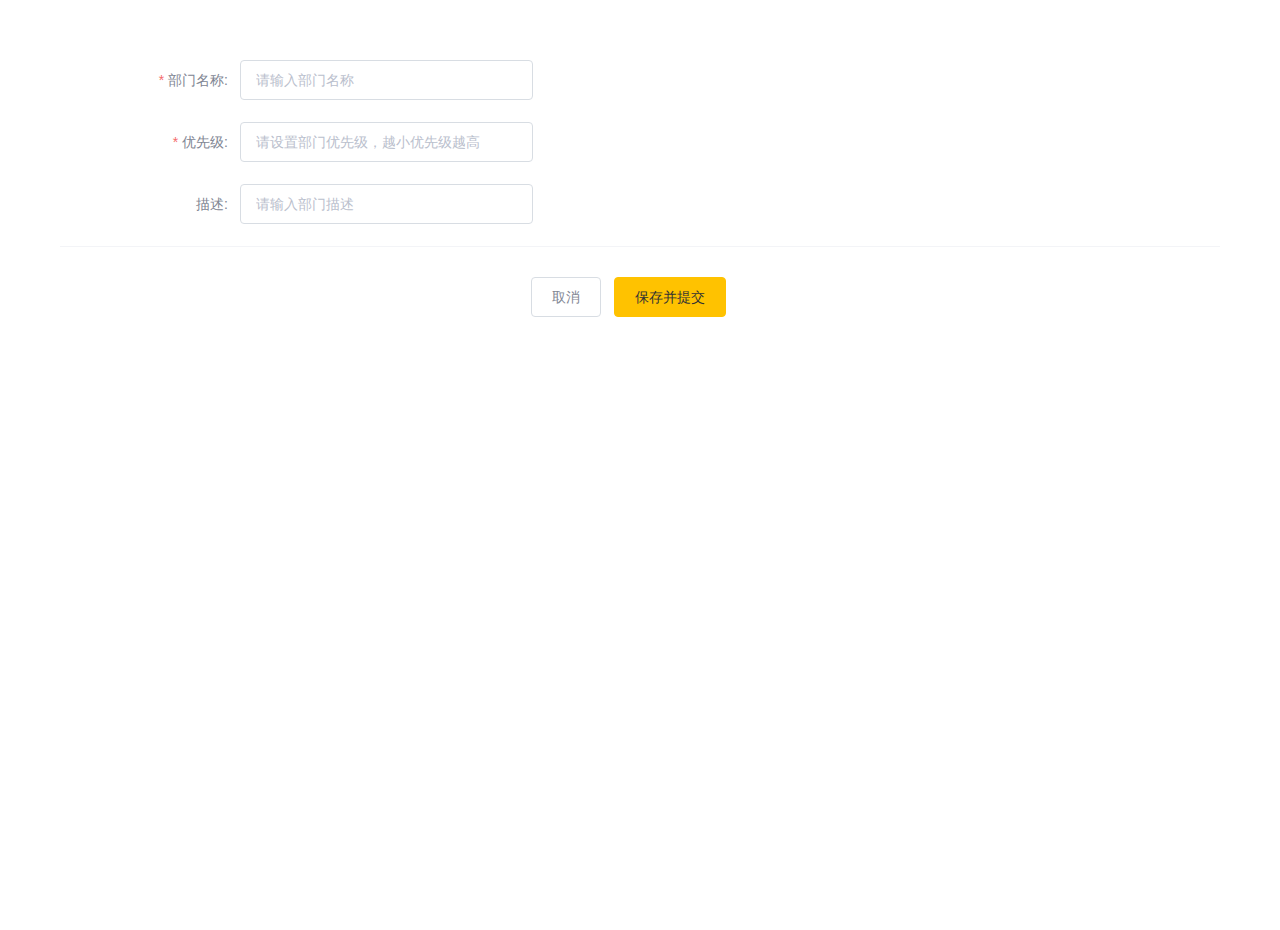
<file: src/main/resources/static/pages/department/add.html>
<!DOCTYPE html>
<html lang="en">
<head>
    <meta charset="UTF-8">
    <meta http-equiv="X-UA-Compatible" content="IE=edge">
    <meta name="viewport" content="width=device-width, initial-scale=1.0">
    <title>Document</title>
    <!-- 引入样式 -->
    <link rel="stylesheet" href="../../plugins/element-ui/index.css"/>
    <link rel="stylesheet" href="../../styles/common.css"/>
    <link rel="stylesheet" href="../../styles/page.css"/>
</head>
<body>
<div class="addBrand-container" id="member-add-app">
    <div class="container">
        <el-form
                ref="ruleForm"
                :model="ruleForm"
                :rules="rules"
                :inline="false"
                label-width="180px"
                class="demo-ruleForm"
        >

            <el-form-item
                    label="部门名称:"
                    prop="name"
            >
                <el-input
                        v-model="ruleForm.name"
                        placeholder="请输入部门名称"
                        maxlength="20"
                        id="name"
                ></el-input>
            </el-form-item>

            <el-form-item
                    label="优先级:"
                    prop="rank"
            >
                <el-input
                        v-model="ruleForm.rank"
                        placeholder="请设置部门优先级，越小优先级越高"
                        maxlength="20"
                        id="rank"
                ></el-input>
            </el-form-item>

            <el-form-item
                    label="描述:"
                    prop="description"
            >
                <el-input
                        v-model="ruleForm.description"
                        placeholder="请输入部门描述"
                        maxlength="20"
                        id="description"
                ></el-input>
            </el-form-item>

            <div class="subBox address">
                <el-form-item>
                    <el-button @click="goBack()">
                        取消
                    </el-button>
                    <!--            <el-button-->
                    <!--              v-if="actionType == 'add'"-->
                    <!--              type="primary"-->
                    <!--              class="continue"-->
                    <!--              @click="submitForm('ruleForm', false)"-->
                    <!--            >-->
                    <!--              保存-->
                    <!--            </el-button>-->
                    <el-button
                            type="primary"
                            @click="submitForm('ruleForm', true)"
                    >
                        保存并提交
                    </el-button>
                </el-form-item>
            </div>
        </el-form>
    </div>
</div>
<!-- 开发环境版本，包含了有帮助的命令行警告 -->
<script src="../../plugins/vue/vue.js"></script>
<!-- 引入组件库 -->
<script src="../../plugins/element-ui/index.js"></script>
<!-- 引入axios -->
<script src="../../plugins/axios/axios.min.js"></script>
<script src="../../js/global.js"></script>
<script src="../../js/request.js"></script>
<script src="../../api/department.js"></script>
<script src="../../js/validate.js"></script>
<script>
    new Vue({
        el: '#member-add-app',
        data() {
            return {
                userInfo: {},
                id: '',
                actionType: '',
                ruleForm: {
                    name: '',
                    rank: '',
                    description: '',
                }
            }
        },
        computed: {
            rules() {
                return {
                    name: [{required: true, 'validator': checkDepName, 'trigger': 'blur'}],
                    rank: [{
                        'required': true,
                        validator: (rule, value, callback) => checkRank(rule, value, this.userInfo.jobRank, callback),
                        'trigger': 'blur'
                    }],
                }
            }
        },
        created() {
            this.id = requestUrlParam('id')
            this.actionType = this.id ? 'edit' : 'add'
            if (this.id) {
                this.init()
            } else {
                let temp = localStorage.getItem("departmentRuleForm")
                if (temp != null) this.ruleForm = JSON.parse(temp);
            }
            this.userInfo = JSON.parse(localStorage.getItem('userInfo'))
        },
        mounted() {
        },
        methods: {
            async init() {
                queryDepartmentById(this.id).then(res => {
                    console.log(res)
                    if (String(res.code) === '1') {
                        console.log(res.data)
                        this.ruleForm = res.data
                        // this.ruleForm.sex = res.data.sex === '0' ? '女' : '男'
                        // this.ruleForm.password = ''
                    } else {
                        this.$message.error(res.msg || '操作失败')
                    }
                })
            },
            submitForm(formName, st) {
                this.$refs[formName].validate((valid) => {
                    if (!valid) {
                        console.log('error submit!!')
                        return false
                    }

                    // 只保存
                    if (!st) {
                        localStorage.setItem("departmentRuleForm", JSON.stringify(this.ruleForm))
                        return;
                    }

                    // 提交
                    const params = {
                        ...this.ruleForm,
                        'id': this.id
                    }
                    localStorage.removeItem("departmentRuleForm");
                    addDepartment(params).then(res => {
                        let retMsg;
                        if (res.code === 1) {
                            retMsg = this.id ? '部门信息修改成功！' : '部门添加成功！'
                            this.$message.success(retMsg);

                            setTimeout(() => {
                                this.goBack();
                            }, 2000);

                        } else {
                            this.$message.error(res.msg || '操作失败')
                        }
                    }).catch(err => {
                        this.$message.error('请求出错了：' + err)
                    })
                });

            },
            goBack() {
                window.parent.menuHandle({
                    id: '2',
                    url: './department/list.html',
                    name: '部门管理'
                }, false)
            }
        }
    })
</script>
</body>
</html>
</file>
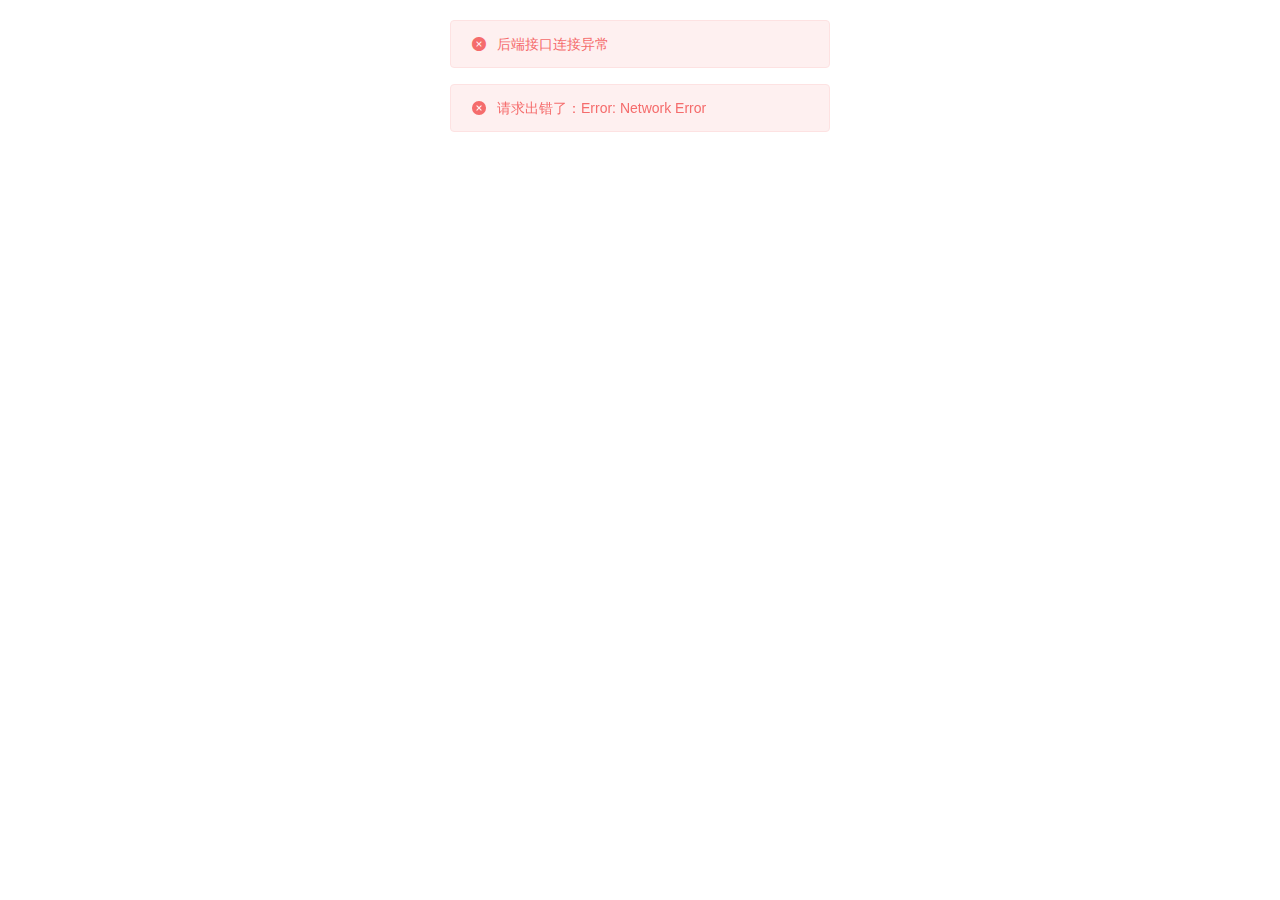
<file: src/main/resources/static/pages/department/list.html>
<!DOCTYPE html>
<html lang="en">
<head>
  <meta charset="UTF-8">
  <meta http-equiv="X-UA-Compatible" content="IE=edge">
  <meta name="viewport" content="width=device-width, initial-scale=1.0">
  <title>Document</title>
  <!-- 引入样式 -->
  <link rel="stylesheet" href="../../plugins/element-ui/index.css" />
  <link rel="stylesheet" href="../../styles/common.css" />
  <link rel="stylesheet" href="../../styles/page.css" />
  <style>
    #member-app  .notEditable::after{
      border: 0 !important;

    }
  </style>
</head>
<body>
  <div class="dashboard-container" id="member-app">
    <div class="container">
      <div class="tableBar">
        <el-input
          v-model="inputName"
          placeholder="请输入部门名称"
          style="width: 250px"
          clearable
           @keyup.enter.native="handleQuery"
        >
          <i
            slot="prefix"
            class="el-input__icon el-icon-search"
            style="cursor: pointer"
            @click="handleQuery"
          ></i>
        </el-input>
        <el-button
          type="primary"
          @click="addDepartmentHandle('add')"
          v-if="(userInfo.permissions.includes(DEP_INSERT))"
        >
          + 添加部门
        </el-button>
      </div>
      <el-table
        :data="tableData"
        stripe
        class="tableBox"
      >
        <el-table-column
          prop="name"
          label="部门名称"
          align='center'
        ></el-table-column>


        <el-table-column
          prop="rank"
          label="优先级"
          align='center'
        >
        </el-table-column>

        <el-table-column
          prop="description"
          label="描述"
          align='center'
        >
        </el-table-column>

        <el-table-column
          label="操作"
          width="180"
          align="center"
        >
          <template slot-scope="scope">
            <el-button
              type="text"
              size="small"
              class="blueBug"
              @click="addDepartmentHandle(scope.row.id)"
              v-if="userInfo.depRank < scope.row.rank && userInfo.permissions.includes(DEP_UPDATE)"
            >
              编辑
            </el-button>
<!--            <el-button-->
<!--              type="text"-->
<!--              size="small"-->
<!--              class="delBut"-->
<!--              :class="{'non':userInfo.depRank < scope.row.rank  && userInfo.permissions.includes(DEP_UPDATE)}"-->
<!--              @click="statusHandle(scope.row)"-->
<!--              v-if="userInfo.depRank < scope.row.rank && userInfo.permissions.includes(DEP_UPDATE)"-->
<!--            >-->
<!--              {{ scope.row.status == '1' ? '禁用' : '启用' }}-->
<!--            </el-button>-->

            <el-button
                    type="text"
                    size="small"
                    class="delBut non"
                    @click="deleteHandle(scope.row)"
                    v-if="userInfo.depRank < scope.row.rank && userInfo.permissions.includes(DEP_DELETE)"
            >
              删除
            </el-button>

          </template>
        </el-table-column>
      </el-table>
      <el-pagination
        class="pageList"
        :page-sizes="[10, 20, 30, 40]"
        :page-size="pageSize"
        layout="total, sizes, prev, pager, next, jumper"
        :total="rows"
        :current-page.sync="currentPage"
        @size-change="handleSizeChange"
        @current-change="handleCurrentChange"
      ></el-pagination>
    </div>
  </div>
    <!-- 开发环境版本，包含了有帮助的命令行警告 -->
    <script src="../../plugins/vue/vue.js"></script>
    <!-- 引入组件库 -->
    <script src="../../plugins/element-ui/index.js"></script>
    <!-- 引入axios -->
    <script src="../../plugins/axios/axios.min.js"></script>
    <script src="../../js/global.js"></script>
    <script src="../../js/request.js"></script>
    <script src="../../api/department.js"></script>
    <script>
      new Vue({
        el: '#member-app',
        data() {
          return {
             userInfo: {},
             inputName: '',
             DEP_INSERT,
             DEP_DELETE,
             DEP_UPDATE,
             rows: 0,
             currentPage: 1,
             pageSize: 10,
             tableData : [],
             id : '',
             status : '',
          }
        },
        computed: {},
        created() {
          this.init()
          // 即使你没有在data()函数中定义userInfo属性，但在created()生命周期钩子中对this.userInfo进行了赋值，你仍然可以在HTML模板中使用userInfo变量。
          this.userInfo = JSON.parse(localStorage.getItem('userInfo'))
        },
        mounted() {
        },
        methods: {
          async init () {
            const params = {
              currentPage: this.currentPage,
              pageSize: this.pageSize,
              name: this.inputName ? this.inputName : undefined
            }
            await getDepartmentList(params).then(res => {
              if (String(res.code) === '1') {
                this.tableData = res.data.records || []
                this.rows = res.data.rows
              }
            }).catch(err => {
              this.$message.error('请求出错了：' + err)
            })
          },
          handleQuery() {
            this.page = 1;
            this.init();
          },
           // 添加
          addDepartmentHandle (st) {
            if (st === 'add'){
              window.parent.menuHandle({
                id: '2',
                url: './department/add.html',
                name: '添加部门'
              },true)
            } else {
              window.parent.menuHandle({
                id: '2',
                url: './department/add.html?id='+st,
                name: '修改部门信息'
              },true)
            }
          },

          //删除Department
          deleteHandle (row) {
            this.$confirm('确认删除该部门', '提示', {
              'confirmButtonText': '确定',
              'cancelButtonText': '取消',
              'type': 'warning'
            }).then(() => {
              deleteDepartment(row.id).then(res => {
                console.log('deleteDepartment',res)
                if (String(res.code) === '1') {
                  this.$message.success('部门删除成功！')
                  this.handleQuery()
                }else{
                  this.$message.error('请求出错了：' + res.msg)
                }
              }).catch(err => {
                this.$message.error('请求出错了：' + err)
              })
            })
          },

          handleSizeChange (val) {
            this.pageSize = val
            this.init()
          },
          handleCurrentChange (val) {
            this.page = val
            this.init()
          }
        }
      })
    </script>
</body>
</html>
</file>
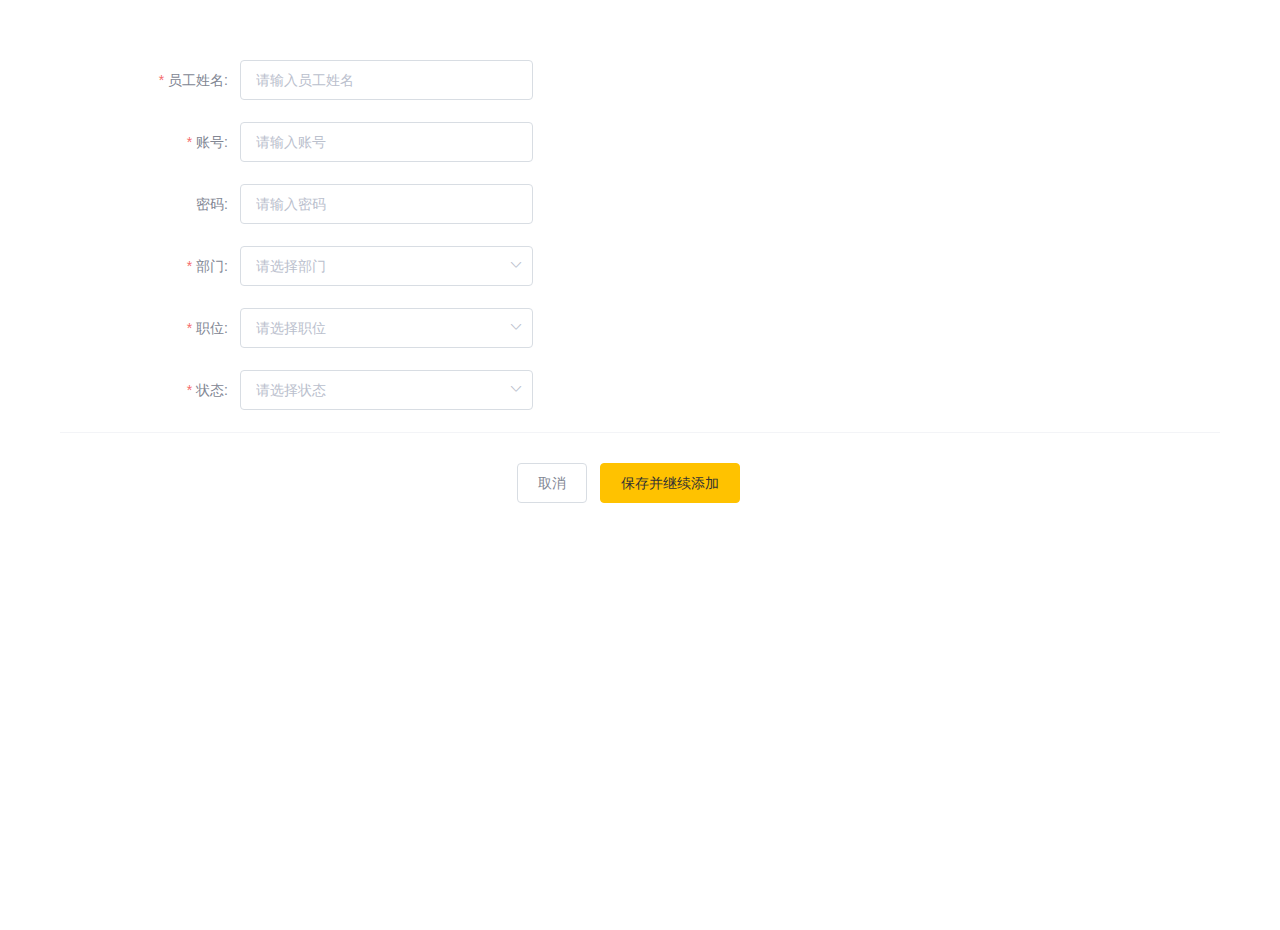
<file: src/main/resources/static/pages/employee/add.html>
<!DOCTYPE html>
<html lang="en">
<head>
  <meta charset="UTF-8">
  <meta http-equiv="X-UA-Compatible" content="IE=edge">
  <meta name="viewport" content="width=device-width, initial-scale=1.0">
  <title>Document</title>
  <!-- 引入样式 -->
  <link rel="stylesheet" href="../../plugins/element-ui/index.css" />
  <link rel="stylesheet" href="../../styles/common.css" />
  <link rel="stylesheet" href="../../styles/page.css" />
</head>
<body>
  <div class="addBrand-container" id="member-add-app">
    <div class="container">
      <el-form
        ref="ruleForm"
        :model="ruleForm"
        :rules="rules"
        :inline="false"
        label-width="180px"
        class="demo-ruleForm"
      >

        <el-form-item
          label="员工姓名:"
          prop="name"
        >
          <el-input
            v-model="ruleForm.name"
            placeholder="请输入员工姓名"
            maxlength="20"
            id="name"
          ></el-input>
        </el-form-item>

        <el-form-item
            label="账号:"
            prop="userName"
        >
          <el-input
            v-model="ruleForm.userName"
            placeholder="请输入账号"
            maxlength="20"
            id="userName"
          ></el-input>
        </el-form-item>

        <el-form-item
          label="密码:"
          prop="password"
        >
          <el-input
            v-model="ruleForm.password"
            placeholder="请输入密码"
            maxlength="20"
            id="password"
          ></el-input>
        </el-form-item>


        <el-form-item
            label="部门:"
            prop="department"
        >
          <el-select v-model="ruleForm.departmentId" placeholder="请选择部门" id = "department" >
              <el-option
                v-for="dep in departments"
                :key="dep.id"
                :label="dep.name"
                :value="dep.id">
              </el-option>
          </el-select>
        </el-form-item>

        <el-form-item
          label="职位:"
          prop="jobTitle"
        >
        <el-select v-model="ruleForm.jobTitleId" placeholder="请选择职位" id = "jobTitle">
          <el-option
                  v-for="jobTitle in jobTitles"
                  :key="jobTitle.id"
                  :label="jobTitle.name"
                  :value="jobTitle.id">
          </el-option>
        </el-select>
        </el-form-item>

        <el-form-item
                label="状态:"
                prop="status"
        >
          <el-select v-model="ruleForm.status" placeholder="请选择状态" id = "status">
            <el-option
                    v-for="status in statuss"
                    :key="status.id"
                    :label="status.label"
                    :value="status.value">
            </el-option>
          </el-select>
        </el-form-item>

        <div class="subBox address">
          <el-form-item>
            <el-button  @click="goBack()">
              取消
            </el-button>
<!--            <el-button-->
<!--              v-if="actionType == 'add'"-->
<!--              type="primary"-->
<!--              class="continue"-->
<!--              @click="submitForm('ruleForm', false)"-->
<!--            >-->
<!--              保存-->
<!--            </el-button>-->
            <el-button
              type="primary"
              @click="submitForm('ruleForm', true)"
            >
              保存并继续添加
            </el-button>
          </el-form-item>
        </div>
      </el-form>
    </div>
  </div>
    <!-- 开发环境版本，包含了有帮助的命令行警告 -->
    <script src="../../plugins/vue/vue.js"></script>
    <!-- 引入组件库 -->
    <script src="../../plugins/element-ui/index.js"></script>
    <!-- 引入axios -->
    <script src="../../plugins/axios/axios.min.js"></script>
    <script src="../../js/global.js"></script>
    <script src="../../js/request.js"></script>
    <script src="../../api/employee.js"></script>
    <script src="../../api/jobTitle.js"></script>
    <script src="../../api/department.js"></script>
    <script src="../../js/validate.js"></script>
    <script>
      new Vue({
        el: '#member-add-app',
        data() {
          return {
            userInfo: {},
            // 该id是判断要更新用户的id
            id: '',
            actionType : '',
            // jobTitles: [
            //   { id: 1, label: 'job1', value: 'option1' },
            //   { id: 2, label: 'job2', value: 'option2' },
            //   { id: 3, label: 'job3', value: 'option3' }
            // ],
            jobTitles: [],
            // departments: [
            //   { id: 1, departmentName: '部门1', departmentId: 'option1' },
            //   { id: 2, departmentName: '部门2', departmentId: 'option2' },
            //   { id: 3, departmentName: '部门3', departmentId: 'option3' }
            // ],
            departments: [],
            statuss: [
              { id: 0, label: '禁用', value: 0 },
              { id: 1, label: '使用', value: 1 },
            ],

            ruleForm : {
                name: '',
                departmentId: '',
                status: '',
                jobTitleId: '',
                userName: '',
                password: ''
            }
          }
        },
        computed: {
          rules () {
            return {
              //账号
              userName: [{required: true, 'validator': checkUserName, trigger: 'blur'}],
              // 密码
              // password: [{required: true, 'validator': "", trigger: 'blur'}],
              //姓名
              name: [{ required: true, 'validator': checkName, 'trigger': 'blur' }],
              status: [{ required: true, 'validator': checkStatus, 'trigger': 'blur' }],
              department: [{ 'required': true, 'validator': checkDepartment, 'trigger': 'blur' }],
              jobTitle: [{ 'required': true, 'validator': checkJobTitle, 'trigger': 'blur' }]
            }
          }
        },
        created() {
          this.userInfo = JSON.parse(localStorage.getItem('userInfo'))
          // 查询可以选择的部门（不高于当前用户所在部门）
          queryLimitDepartment(this.userInfo.departmentId).then(res => {
            if (String(res.code) === '1') {
              this.departments = res.data
            } else {
              this.$message.error(res.msg || '操作失败')
            }
          });

          // 查询可以选择的职位（不高于当前用户拥有的职位）
          queryLimitJobTitles(this.userInfo.jobTitleId).then(res => {
            if (String(res.code) === '1') {
              this.jobTitles = res.data
            } else {
              this.$message.error(res.msg || '操作失败')
            }
          });

          this.id = requestUrlParam('id')
          this.actionType = this.id ? 'edit' : 'add'
          if (this.id) {
            this.init()
          } else {
            temp = localStorage.getItem("employeeRuleForm")
            if (temp != null) this.ruleForm = JSON.parse(temp);
          }

        },

        mounted() {
        },
        methods: {
          async init () {
            queryEmployeeById(this.id).then(res => {
              if (String(res.code) === '1') {
                this.ruleForm = res.data
              } else {
                this.$message.error(res.msg || '操作失败')
              }
            })
          },
          submitForm (formName, st) {
            this.$refs[formName].validate((valid) => {
              if (valid) {
                // 只保存
                if (!st){
                  localStorage.setItem("employeeRuleForm",JSON.stringify(this.ruleForm))
                }else{
                  // 提交
                  const params = {
                    ...this.ruleForm,
                    'id': this.id
                  }
                  localStorage.removeItem("employeeRuleForm");
                  addEmployee(params).then(res => {
                    let retMsg;
                    if (res.code === 1) {
                      retMsg = this.id ? '员工信息修改成功！':'员工添加成功！'
                      this.$message.success(retMsg);

                      setTimeout(() => {
                        this.goBack();
                      }, 2000);

                    } else {
                      this.$message.error(res.msg || '操作失败')
                      setTimeout(() => {
                        location.reload();
                      }, 2000);
                    }
                  }).catch(err => {
                    this.$message.error('请求出错了：' + err)
                  })
                }
              } else {
                console.log('error submit!!')
                return false
              }
            })
          },
          goBack(){
            window.parent.menuHandle({
              id: '1',
              url: './employee/list.html',
              name: '员工管理'
            },false)
          }
        }
      })
    </script>
</body>
</html>
</file>
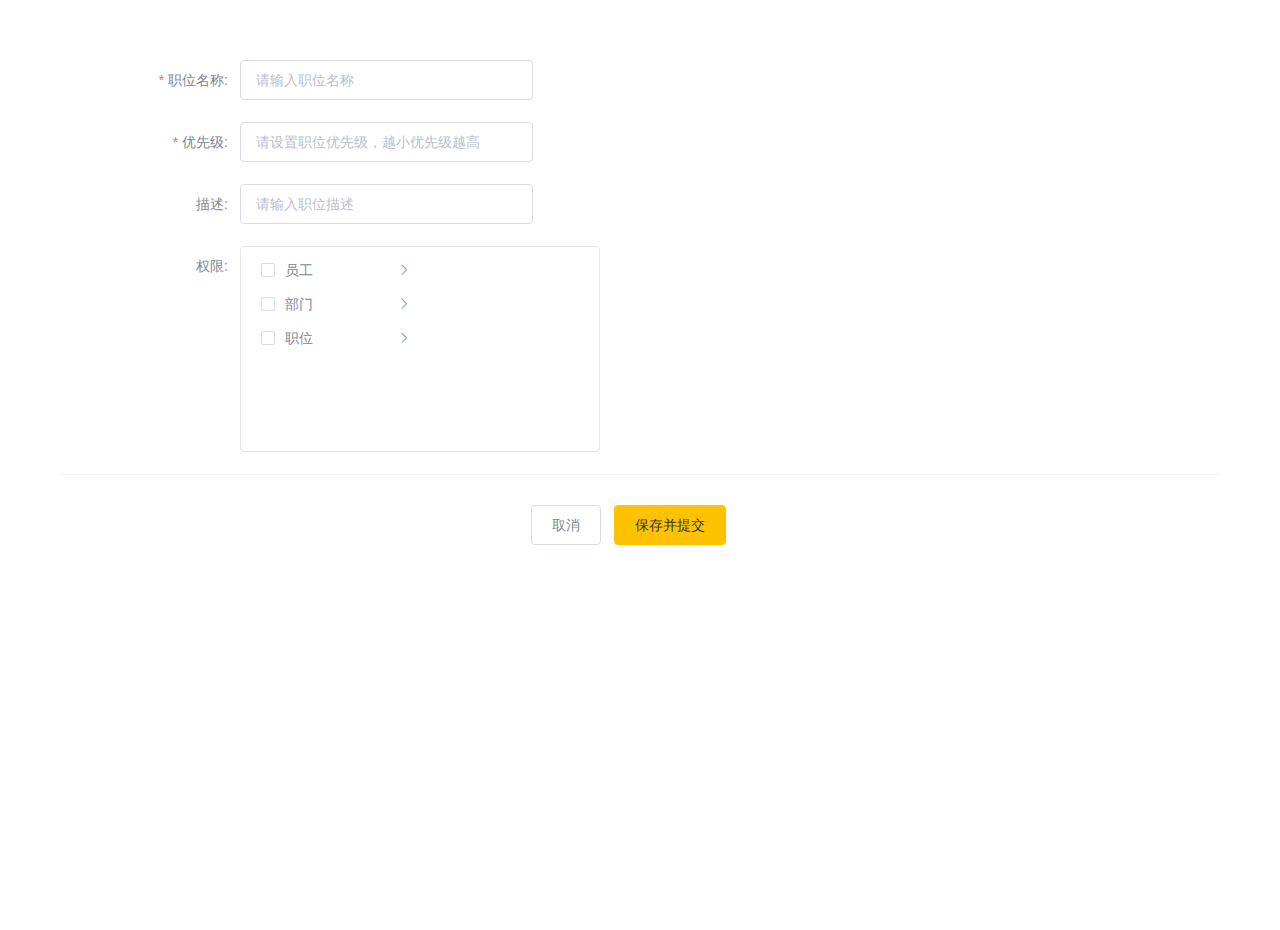
<file: src/main/resources/static/pages/jobTitle/add.html>
<!DOCTYPE html>
<html lang="en">
<head>
  <meta charset="UTF-8">
  <meta http-equiv="X-UA-Compatible" content="IE=edge">
  <meta name="viewport" content="width=device-width, initial-scale=1.0">
  <title>Document</title>
  <!-- 引入样式 -->
  <link rel="stylesheet" href="../../plugins/element-ui/index.css" />
  <link rel="stylesheet" href="../../styles/common.css" />
  <link rel="stylesheet" href="../../styles/page.css" />
</head>
<body>
  <div class="addBrand-container" id="member-add-app">
    <div class="container">
      <el-form
        ref="ruleForm"
        :model="ruleForm"
        :rules="rules"
        :inline="false"
        label-width="180px"
        class="demo-ruleForm"
      >

        <el-form-item
          label="职位名称:"
          prop="name"
        >
          <el-input
            v-model="ruleForm.name"
            placeholder="请输入职位名称"
            maxlength="20"
            id="name"
          ></el-input>
        </el-form-item>

        <el-form-item
            label="优先级:"
            prop="rank"
        >
          <el-input
            v-model="ruleForm.rank"
            placeholder="请设置职位优先级，越小优先级越高"
            maxlength="20"
            id="rank"
          ></el-input>
        </el-form-item>

        <el-form-item
          label="描述:"
          prop="description"
        >
          <el-input
            v-model="ruleForm.description"
            placeholder="请输入职位描述"
            maxlength="20"
            id="description"
          ></el-input>
        </el-form-item>

        <el-form-item
                label="权限:"
                prop="permissions"
        >
          <el-cascader-panel
              ref="myCascade"
              v-model="selectedOptions"
              :options="options"
              :props="{ multiple: true}"
              style="width: 100%;"
              clearable
              class="custom-cascader"
              placeholder="请选择"
              @change="handleSelectionChange"
          >

          </el-cascader-panel>

        </el-form-item>



        <div class="subBox address">
          <el-form-item>
            <el-button  @click="goBack()">
              取消
            </el-button>
<!--            <el-button-->
<!--              v-if="actionType == 'add'"-->
<!--              type="primary"-->
<!--              class="continue"-->
<!--              @click="submitForm('ruleForm', false)"-->
<!--            >-->
<!--              保存-->
<!--            </el-button>-->
            <el-button
              type="primary"
              @click="submitForm('ruleForm', true)"
            >
              保存并提交
            </el-button>
          </el-form-item>
        </div>
      </el-form>
    </div>
  </div>
    <!-- 开发环境版本，包含了有帮助的命令行警告 -->
    <script src="../../plugins/vue/vue.js"></script>
    <!-- 引入组件库 -->
    <script src="../../plugins/element-ui/index.js"></script>
    <!-- 引入axios -->
    <script src="../../plugins/axios/axios.min.js"></script>
    <script src="../../js/global.js"></script>
    <script src="../../js/request.js"></script>
    <script src="../../api/jobTitle.js"></script>
    <script src="../../js/validate.js"></script>
    <script>
      new Vue({
        el: '#member-add-app',
        data() {
          return {
            common_permissions: [
              {
                value: 'READ',
                label: '读',
              },
              {
                value: 'INSERT',
                label: '增',
              },
              {
                value: 'UPDATE',
                label: '改',
              },
              {
                value: 'DELETE',
                label: '删',
              }
            ],

            options: [
            ],

            // [['DEPARTMENT_', 'READ'], ['EMPLOYEE_', 'READ']],  这样的形式
            selectedOptions: [],
            userHasPermissions: [],
            userInfo: {},
            id: '',
            actionType : '',
            ruleForm : {
                name: '',
                rank: '',
                description: '',
            }
          }
        },
        computed: {
          rules () {
            return {
              name: [{ required: true, 'validator': checkDepName, 'trigger': 'blur' }],
              rank: [{ 'required': true, validator: (rule, value,callback) => checkRank(rule, value, this.userInfo.jobRank,callback), 'trigger': 'blur' }],
            }
          }
        },
        created() {
          this.options =[
            {
              value: 'EMPLOYEE_',
              label: '员工',
              children: JSON.parse(JSON.stringify(this.common_permissions)) // 必须这样做，才能创建新对象，不然直接使用this.common_permissions 就是浅拷贝
            },
            {
              value: 'DEPARTMENT_',
              label: '部门',
              children: JSON.parse(JSON.stringify(this.common_permissions))
            },
            {
              value: 'JOBTITLE_',
              label: '职位',
              children: JSON.parse(JSON.stringify(this.common_permissions))
            }
          ];

          // 用户已有的权限
          this.userInfo = JSON.parse(localStorage.getItem('userInfo'))
          this.id = requestUrlParam('id')
          this.actionType = this.id ? 'edit' : 'add'
          if (this.id) {
            this.init()
          }else{
            temp= localStorage.getItem("jobTitleRuleForm")
            temp2 = localStorage.getItem("selectedOptions")
            if(temp!=null) {
              this.ruleForm = JSON.parse(temp);
              this.selectedOptions = JSON.parse(temp2);
            }
          }
          // 使用 this.$nextTick(() => {  可以立即渲染，否则要点击后才能渲染。
          // this.$nextTick 方法用于在下次 DOM 更新循环结束之后执行回调函数。

          // 注意重点，我们设置disabled的时候，一定要用Vue.$set去设置，不可以直接赋值，不然DOM是没有响应的。
          this.userHasPermissions = String2Permission(this.userInfo.permissions);
          this.limitPermissions(this.options, this.userHasPermissions);
        },
        mounted() {



        },
        methods: {
          limitPermissions(options, userHas){
            for (let i=0;i<options.length;i++){
              let item = options[i];
              let prefix = item.value;
              for(let j =0;j<item.children.length;j++){
                let pem = item.children[j].value;
                // 没有该权限，设置 disable 为 true
                if(!this.checkIfHasPermission(prefix,pem,userHas)){
                  this.$set(options[i].children[j], 'disabled', true)
                  // options[i].children[j].disabled = true;
                }else{
                  // 有权限
                  this.$set(options[i].children[j], 'disabled', false)
                  // options[i].children[j].disabled = false;
                }
              }
            }
      },

      checkIfHasPermission(prefix,pem, userHas){
        // "EMPLOYEE__READ"        ARRAY[12][2]
        for(let f1 of userHas){
          if (prefix === f1[0] && pem===f1[1]) return true;
        }
        return false;
      },





          handleSelectionChange(value) {
            console.log('已选择的值：', value);
            this.selectedOptions;
          },

          async init () {
            queryJobTitleById(this.id).then(res => {
              console.log(res)
              if (String(res.code) === '1') {
                console.log(res.data)
                this.ruleForm = res.data
                this.selectedOptions = String2Permission(res.data.permissions)

              } else {
                this.$message.error(res.msg || '操作失败')
              }
            })
          },
          submitForm (formName, st) {
            this.$refs[formName].validate((valid) => {
              if (valid) {
                // 只保存
                if (!st){
                  localStorage.setItem("jobTitleRuleForm",JSON.stringify(this.ruleForm))
                  localStorage.setItem("selectedOptions",JSON.stringify(this.selectedOptions))
                }else{
                  // 提交
                  const params = {
                    ...this.ruleForm,
                    'id': this.id,
                    'permissions': permission2String(this.selectedOptions)
                  }
                  localStorage.removeItem("jobTitleRuleForm");
                  localStorage.removeItem("selectedOptions");
                  addJobTitle(params).then(res => {
                    var retMsg;
                    if (res.code === 1) {
                      retMsg = this.id ? '职位信息修改成功！':'职位添加成功！'
                      this.$message.success(retMsg);

                      setTimeout(() => {
                        this.goBack();
                      }, 2000);

                    } else {
                      this.$message.error(res.msg || '操作失败')
                    }
                  }).catch(err => {
                    this.$message.error('请求出错了：' + err)
                  })
                }

              } else {
                console.log('error submit!!')
                return false
              }
            })
          },
          goBack(){
            window.parent.menuHandle({
              id: '3',
              url: './jobTitle/list.html',
              name: '部门管理'
            },false)
          }
        }
      })
    </script>
</body>
</html>
</file>
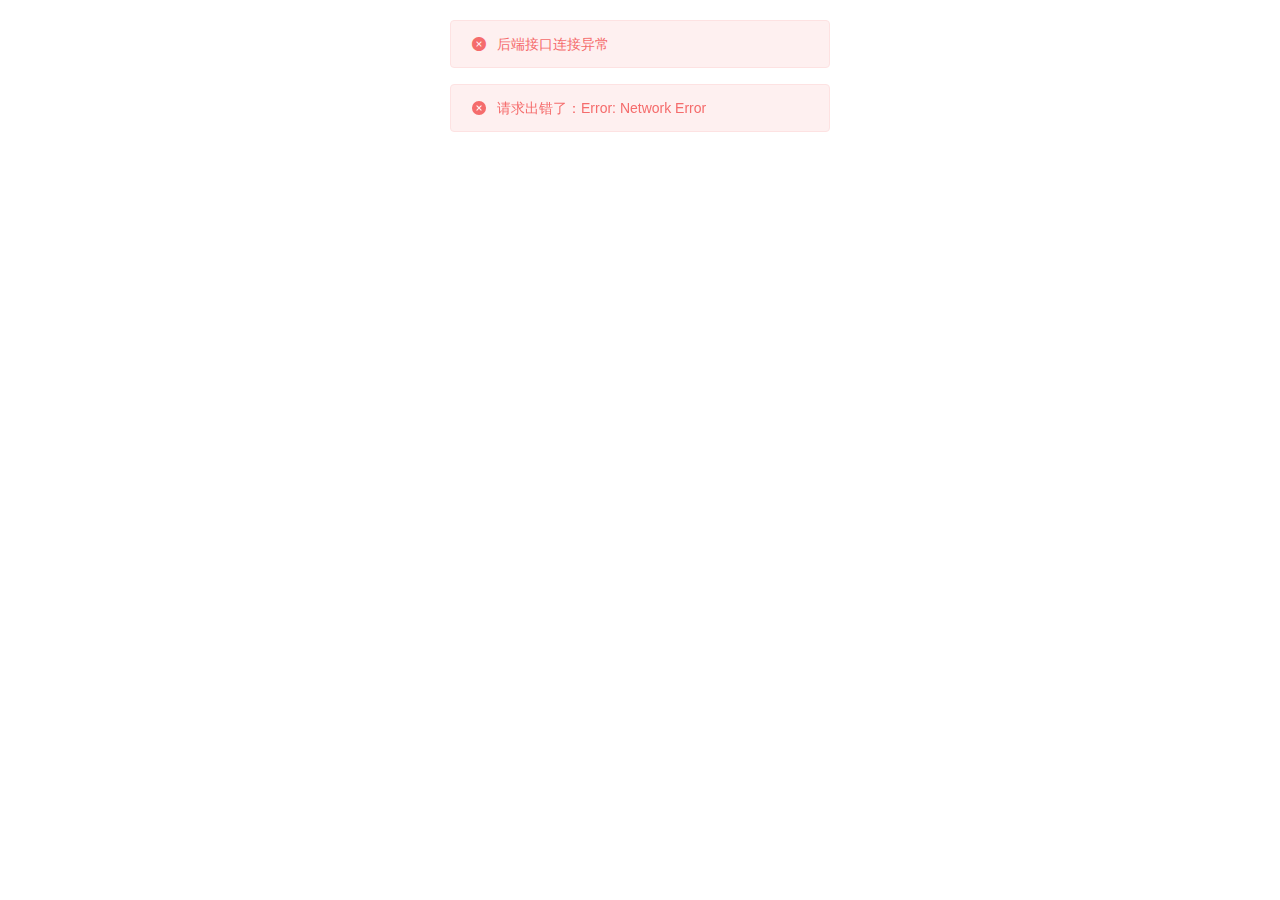
<file: src/main/resources/static/pages/jobTitle/list.html>
<!DOCTYPE html>
<html lang="en">
<head>
  <meta charset="UTF-8">
  <meta http-equiv="X-UA-Compatible" content="IE=edge">
  <meta name="viewport" content="width=device-width, initial-scale=1.0">
  <title>Document</title>
  <!-- 引入样式 -->
  <link rel="stylesheet" href="../../plugins/element-ui/index.css" />
  <link rel="stylesheet" href="../../styles/common.css" />
  <link rel="stylesheet" href="../../styles/page.css" />
  <style>
    #member-app  .notEditable::after{
      border: 0 !important;

    }
  </style>
</head>
<body>
  <div class="dashboard-container" id="member-app">
    <div class="container">
      <div class="tableBar">
        <el-input
          v-model="inputName"
          placeholder="请输入职位名称"
          style="width: 250px"
          clearable
           @keyup.enter.native="handleQuery"
        >
          <i
            slot="prefix"
            class="el-input__icon el-icon-search"
            style="cursor: pointer"
            @click="handleQuery"
          ></i>
        </el-input>
        <el-button
          type="primary"
          @click="addJobTitleHandle('add')"
          v-if="(userInfo.permissions.includes(JOBTITLE_INSERT))"
        >
          + 添加职位
        </el-button>
      </div>
      <el-table
        :data="tableData"
        stripe
        class="tableBox"
      >
        <el-table-column
          prop="name"
          label="职位名称"
          align='center'
        ></el-table-column>


        <el-table-column
          prop="rank"
          label="优先级"
          align='center'
        >
        </el-table-column>

        <el-table-column
          prop="description"
          label="描述"
          align='center'
        >
        </el-table-column>

        <el-table-column
          label="操作"
          width="180"
          align="center"
        >
          <template slot-scope="scope">
            <el-button
              type="text"
              size="small"
              class="blueBug"
              @click="addJobTitleHandle(scope.row.id)"
              v-if="userInfo.jobRank <= scope.row.rank && userInfo.permissions.includes(JOBTITLE_UPDATE)"
            >
              编辑
            </el-button>


            <el-button
                    type="text"
                    size="small"
                    class="delBut non"
                    @click="deleteHandle(scope.row)"
                    v-if="userInfo.depRank <= scope.row.rank && userInfo.permissions.includes(JOBTITLE_DELETE)"
            >
              删除
            </el-button>

          </template>
        </el-table-column>
      </el-table>
      <el-pagination
        class="pageList"
        :page-sizes="[10, 20, 30, 40]"
        :page-size="pageSize"
        layout="total, sizes, prev, pager, next, jumper"
        :total="rows"
        :current-page.sync="currentPage"
        @size-change="handleSizeChange"
        @current-change="handleCurrentChange"
      ></el-pagination>
    </div>
  </div>
    <!-- 开发环境版本，包含了有帮助的命令行警告 -->
    <script src="../../plugins/vue/vue.js"></script>
    <!-- 引入组件库 -->
    <script src="../../plugins/element-ui/index.js"></script>
    <!-- 引入axios -->
    <script src="../../plugins/axios/axios.min.js"></script>
    <script src="../../js/global.js"></script>
    <script src="../../js/request.js"></script>
    <script src="../../api/jobTitle.js"></script>
    <script>
      new Vue({
        el: '#member-app',
        data() {
          return {
             userInfo: {},
             inputName: '',
             JOBTITLE_INSERT,
             JOBTITLE_DELETE,
             JOBTITLE_UPDATE,
             rows: 0,
             currentPage: 1,
             pageSize: 10,
             tableData : [],
             id : '',
             status : '',
          }
        },
        computed: {},
        created() {
          this.init()
          // 即使你没有在data()函数中定义userInfo属性，但在created()生命周期钩子中对this.userInfo进行了赋值，你仍然可以在HTML模板中使用userInfo变量。
          this.userInfo = JSON.parse(localStorage.getItem('userInfo'))
        },
        mounted() {
        },
        methods: {
          async init () {
            const params = {
              currentPage: this.currentPage,
              pageSize: this.pageSize,
              name: this.inputName ? this.inputName : undefined
            }
            await getJobTitleList(params).then(res => {
              if (String(res.code) === '1') {
                this.tableData = res.data.records || []
                this.rows = res.data.rows
              }else{
                this.$message.error(res.msg)
              }
            }).catch(err => {
              this.$message.error('请求出错了：' + err)
            })
          },
          handleQuery() {
            this.page = 1;
            this.init();
          },
           // 添加
          addJobTitleHandle (st) {
            if (st === 'add'){
              window.parent.menuHandle({
                id: '3',
                url: './jobTitle/add.html',
                name: '添加职位'
              },true)
            } else {
              window.parent.menuHandle({
                id: '3',
                url: './jobTitle/add.html?id='+st,
                name: '修改职位信息'
              },true)
            }
          },

          //删除jobTitle
          deleteHandle (row) {
            this.$confirm('确认删除该职位', '提示', {
              'confirmButtonText': '确定',
              'cancelButtonText': '取消',
              'type': 'warning'
            }).then(() => {
              deleteJobTitle(row.id).then(res => {
                console.log('deleteJobTitle',res)
                if (String(res.code) === '1') {
                  this.$message.success('职位删除成功！')
                  this.handleQuery()
                }else{
                  this.$message.error('请求出错了：' + res.msg)
                }
              }).catch(err => {
                this.$message.error('请求出错了：' + err)
              })
            })
          },

          handleSizeChange (val) {
            this.pageSize = val
            this.init()
          },
          handleCurrentChange (val) {
            this.page = val
            this.init()
          }
        }
      })
    </script>
</body>
</html>
</file>
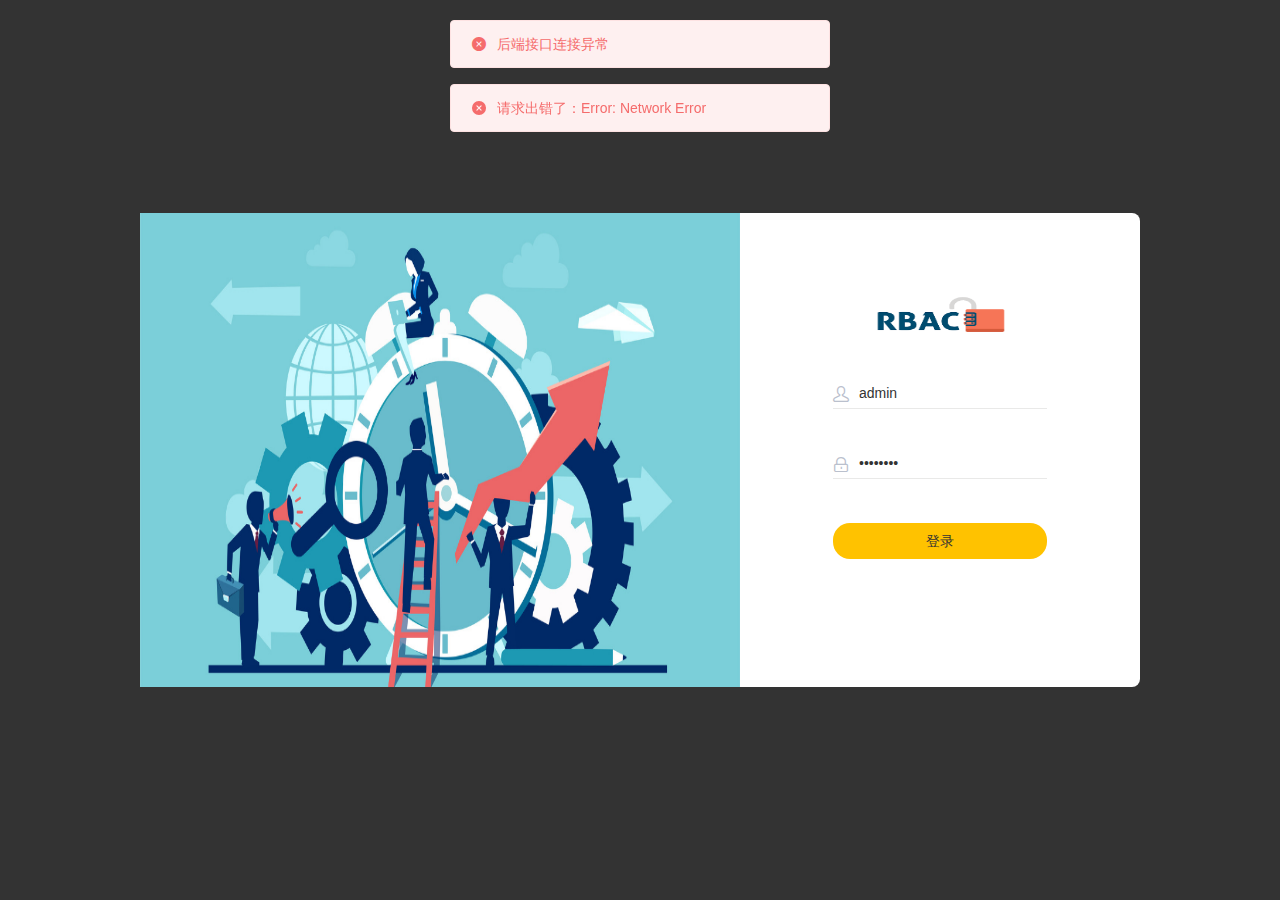
<file: src/main/resources/static/pages/login/login.html>
<!DOCTYPE html>
<html lang="en">

<head>
    <meta charset="UTF-8">
    <meta http-equiv="X-UA-Compatible" content="IE=edge">
    <meta name="viewport" content="width=device-width, initial-scale=1.0">
    <title>RBAC管理端</title>
    <link rel="shortcut icon" href="../../images/head.jpg">
    <!-- 引入样式 -->
    <link rel="stylesheet" href="../../plugins/element-ui/index.css"/>
    <link rel="stylesheet" href="../../styles/common.css">
    <link rel="stylesheet" href="../../styles/login.css">
    <link rel="stylesheet" href="../../styles/icon/iconfont.css"/>
    <style>
        .body {
            min-width: 1366px;
        }
    </style>
</head>

<body>
<div class="login" id="login-app">
    <div class="login-box">
        <img src="../../images/login/login-l.png" alt="">
        <div class="login-form">
            <el-form ref="loginForm" :model="loginForm" :rules="loginRules">
                <div class="login-form-title">
                    <img src="../../images/login/RBAC.png" style="width:139px;height:42px;" alt=""/>
                </div>
                <el-form-item prop="userName">
                    <el-input
                            v-model="loginForm.userName" type="text" auto-complete="off" placeholder="账号" maxlength="20"
                            prefix-icon="iconfont icon-user">

                    </el-input>
                </el-form-item>
                <el-form-item prop="password">
                    <el-input
                            v-model="loginForm.password" type="password" placeholder="密码"
                            prefix-icon="iconfont icon-lock" maxlength="20"
                            @keyup.enter.native="handleLogin">
                    </el-input>
                </el-form-item>
                <el-form-item style="width:100%;">
                    <el-button :loading="loading" class="login-btn" size="medium" type="primary" style="width:100%;"
                               @click.native.prevent="handleLogin">
                        <span v-if="!loading">登录</span>
                        <span v-else>登录中...</span>
                    </el-button>
                </el-form-item>
            </el-form>
        </div>
    </div>
</div>

<!-- 开发环境版本，包含了有帮助的命令行警告 -->
<script src="../../plugins/vue/vue.js"></script>
<!-- 引入组件库 -->
<script src="../../plugins/element-ui/index.js"></script>
<!-- 引入axios -->
<script src="../../plugins/axios/axios.min.js"></script>
<script src="../../js/global.js"></script>
<script src="../../js/validate.js"></script>
<script src="../../js/request.js"></script>
<script src="../../api/login.js"></script>
<script src="../../plugins/jsencrypt/jsrsasign.js"></script>

<script>
    new Vue({
        el: '#login-app',
        data() {
            return {
                loginForm: {
                    userName: 'admin',
                    password: 'admin123'
                },
                oldPassword: "",
                publicKey: "",
                publicKeyAlg: "",
                loading: false
            }
        },
        computed: {
            loginRules() {
                return {
                    'userName': [{'validator': checkUserName, 'trigger': 'blur'}],
                    'password': [{'validator': checkPassword, 'trigger': 'blur'}]
                }
            }
        },
        created() {
            this.init();
        },
        methods: {
            async init() {
                await getPublicKey().then(res => {
                    if (String(res.code) === '1') {
                        this.publicKeyAlg = res.algorithm
                        this.publicKey = res.publicKey
                    }
                }).catch(err => {
                    this.$message.error('请求出错了：' + err)
                })
            },

            async handleLogin() {
                this.$refs.loginForm.validate(async (valid) => {
                    if (valid) {
                        this.loading = true
                        // 保存旧密码
                        this.oldPassword = this.loginForm.password
                        // 加密 password with publicKey
                        this.loginForm.password = this.encryptPassword(this.loginForm.password, this.publicKey, this.publicKeyAlg)
                        let res = await loginApi(this.loginForm)
                        if (String(res.code) === '1') {
                            localStorage.setItem('userInfo', JSON.stringify(res.data))
                            window.location.href = CONTEXT_PATH + '/pages/index.html'
                        } else {
                            this.loginForm.password = this.oldPassword;
                            this.$message.error(res.msg)
                            this.loading = false
                        }
                    }
                })
            },

            encryptPassword(password, publicKeyBase64, publicKeyAlg) {
                if (publicKeyAlg === 'RSA') {
                    return this.rsaPublicData(password, publicKeyBase64);
                }
            },

            rsaPublicData(data, publicKey) {
                console.log("进入加密方法：" + data);
                data = encodeURIComponent(data);
                let ppKey = '-----BEGIN PUBLIC KEY-----\n';
                ppKey += publicKey + '\n';
                ppKey += '-----END PUBLIC KEY-----';
                const pubKey = KEYUTIL.getKey(ppKey);
                const encrypted = KJUR.crypto.Cipher.encrypt(data, pubKey, "RSAOAEP");
                const encryptedBase64 = hextob64(encrypted);
                console.log("加密结果：" + encryptedBase64);
                return encryptedBase64;
            }


        }
    })
</script>
</body>

</html>
</file>
<file: src/main/resources/static/plugins/element-ui/index.css>
@charset "UTF-8";.el-pagination--small .arrow.disabled,.el-table .hidden-columns,.el-table td.is-hidden>*,.el-table th.is-hidden>*,.el-table--hidden{visibility:hidden}.el-input__suffix,.el-tree.is-dragging .el-tree-node__content *{pointer-events:none}.el-dropdown .el-dropdown-selfdefine:focus:active,.el-dropdown .el-dropdown-selfdefine:focus:not(.focusing),.el-message__closeBtn:focus,.el-message__content:focus,.el-popover:focus,.el-popover:focus:active,.el-popover__reference:focus:hover,.el-popover__reference:focus:not(.focusing),.el-rate:active,.el-rate:focus,.el-tooltip:focus:hover,.el-tooltip:focus:not(.focusing),.el-upload-list__item.is-success:active,.el-upload-list__item.is-success:not(.focusing):focus{outline-width:0}@font-face{font-family:element-icons;src:url(fonts/element-icons.woff) format("woff"),url(fonts/element-icons.ttf) format("truetype");font-weight:400;font-display:"auto";font-style:normal}[class*=" el-icon-"],[class^=el-icon-]{font-family:element-icons!important;speak:none;font-style:normal;font-weight:400;font-variant:normal;text-transform:none;line-height:1;vertical-align:baseline;display:inline-block;-webkit-font-smoothing:antialiased;-moz-osx-font-smoothing:grayscale}.el-icon-ice-cream-round:before{content:"\e6a0"}.el-icon-ice-cream-square:before{content:"\e6a3"}.el-icon-lollipop:before{content:"\e6a4"}.el-icon-potato-strips:before{content:"\e6a5"}.el-icon-milk-tea:before{content:"\e6a6"}.el-icon-ice-drink:before{content:"\e6a7"}.el-icon-ice-tea:before{content:"\e6a9"}.el-icon-coffee:before{content:"\e6aa"}.el-icon-orange:before{content:"\e6ab"}.el-icon-pear:before{content:"\e6ac"}.el-icon-apple:before{content:"\e6ad"}.el-icon-cherry:before{content:"\e6ae"}.el-icon-watermelon:before{content:"\e6af"}.el-icon-grape:before{content:"\e6b0"}.el-icon-refrigerator:before{content:"\e6b1"}.el-icon-goblet-square-full:before{content:"\e6b2"}.el-icon-goblet-square:before{content:"\e6b3"}.el-icon-goblet-full:before{content:"\e6b4"}.el-icon-goblet:before{content:"\e6b5"}.el-icon-cold-drink:before{content:"\e6b6"}.el-icon-coffee-cup:before{content:"\e6b8"}.el-icon-water-cup:before{content:"\e6b9"}.el-icon-hot-water:before{content:"\e6ba"}.el-icon-ice-cream:before{content:"\e6bb"}.el-icon-dessert:before{content:"\e6bc"}.el-icon-sugar:before{content:"\e6bd"}.el-icon-tableware:before{content:"\e6be"}.el-icon-burger:before{content:"\e6bf"}.el-icon-knife-fork:before{content:"\e6c1"}.el-icon-fork-spoon:before{content:"\e6c2"}.el-icon-chicken:before{content:"\e6c3"}.el-icon-food:before{content:"\e6c4"}.el-icon-dish-1:before{content:"\e6c5"}.el-icon-dish:before{content:"\e6c6"}.el-icon-moon-night:before{content:"\e6ee"}.el-icon-moon:before{content:"\e6f0"}.el-icon-cloudy-and-sunny:before{content:"\e6f1"}.el-icon-partly-cloudy:before{content:"\e6f2"}.el-icon-cloudy:before{content:"\e6f3"}.el-icon-sunny:before{content:"\e6f6"}.el-icon-sunset:before{content:"\e6f7"}.el-icon-sunrise-1:before{content:"\e6f8"}.el-icon-sunrise:before{content:"\e6f9"}.el-icon-heavy-rain:before{content:"\e6fa"}.el-icon-lightning:before{content:"\e6fb"}.el-icon-light-rain:before{content:"\e6fc"}.el-icon-wind-power:before{content:"\e6fd"}.el-icon-baseball:before{content:"\e712"}.el-icon-soccer:before{content:"\e713"}.el-icon-football:before{content:"\e715"}.el-icon-basketball:before{content:"\e716"}.el-icon-ship:before{content:"\e73f"}.el-icon-truck:before{content:"\e740"}.el-icon-bicycle:before{content:"\e741"}.el-icon-mobile-phone:before{content:"\e6d3"}.el-icon-service:before{content:"\e6d4"}.el-icon-key:before{content:"\e6e2"}.el-icon-unlock:before{content:"\e6e4"}.el-icon-lock:before{content:"\e6e5"}.el-icon-watch:before{content:"\e6fe"}.el-icon-watch-1:before{content:"\e6ff"}.el-icon-timer:before{content:"\e702"}.el-icon-alarm-clock:before{content:"\e703"}.el-icon-map-location:before{content:"\e704"}.el-icon-delete-location:before{content:"\e705"}.el-icon-add-location:before{content:"\e706"}.el-icon-location-information:before{content:"\e707"}.el-icon-location-outline:before{content:"\e708"}.el-icon-location:before{content:"\e79e"}.el-icon-place:before{content:"\e709"}.el-icon-discover:before{content:"\e70a"}.el-icon-first-aid-kit:before{content:"\e70b"}.el-icon-trophy-1:before{content:"\e70c"}.el-icon-trophy:before{content:"\e70d"}.el-icon-medal:before{content:"\e70e"}.el-icon-medal-1:before{content:"\e70f"}.el-icon-stopwatch:before{content:"\e710"}.el-icon-mic:before{content:"\e711"}.el-icon-copy-document:before{content:"\e718"}.el-icon-full-screen:before{content:"\e719"}.el-icon-switch-button:before{content:"\e71b"}.el-icon-aim:before{content:"\e71c"}.el-icon-crop:before{content:"\e71d"}.el-icon-odometer:before{content:"\e71e"}.el-icon-time:before{content:"\e71f"}.el-icon-bangzhu:before{content:"\e724"}.el-icon-close-notification:before{content:"\e726"}.el-icon-microphone:before{content:"\e727"}.el-icon-turn-off-microphone:before{content:"\e728"}.el-icon-position:before{content:"\e729"}.el-icon-postcard:before{content:"\e72a"}.el-icon-message:before{content:"\e72b"}.el-icon-chat-line-square:before{content:"\e72d"}.el-icon-chat-dot-square:before{content:"\e72e"}.el-icon-chat-dot-round:before{content:"\e72f"}.el-icon-chat-square:before{content:"\e730"}.el-icon-chat-line-round:before{content:"\e731"}.el-icon-chat-round:before{content:"\e732"}.el-icon-set-up:before{content:"\e733"}.el-icon-turn-off:before{content:"\e734"}.el-icon-open:before{content:"\e735"}.el-icon-connection:before{content:"\e736"}.el-icon-link:before{content:"\e737"}.el-icon-cpu:before{content:"\e738"}.el-icon-thumb:before{content:"\e739"}.el-icon-female:before{content:"\e73a"}.el-icon-male:before{content:"\e73b"}.el-icon-guide:before{content:"\e73c"}.el-icon-news:before{content:"\e73e"}.el-icon-price-tag:before{content:"\e744"}.el-icon-discount:before{content:"\e745"}.el-icon-wallet:before{content:"\e747"}.el-icon-coin:before{content:"\e748"}.el-icon-money:before{content:"\e749"}.el-icon-bank-card:before{content:"\e74a"}.el-icon-box:before{content:"\e74b"}.el-icon-present:before{content:"\e74c"}.el-icon-sell:before{content:"\e6d5"}.el-icon-sold-out:before{content:"\e6d6"}.el-icon-shopping-bag-2:before{content:"\e74d"}.el-icon-shopping-bag-1:before{content:"\e74e"}.el-icon-shopping-cart-2:before{content:"\e74f"}.el-icon-shopping-cart-1:before{content:"\e750"}.el-icon-shopping-cart-full:before{content:"\e751"}.el-icon-smoking:before{content:"\e752"}.el-icon-no-smoking:before{content:"\e753"}.el-icon-house:before{content:"\e754"}.el-icon-table-lamp:before{content:"\e755"}.el-icon-school:before{content:"\e756"}.el-icon-office-building:before{content:"\e757"}.el-icon-toilet-paper:before{content:"\e758"}.el-icon-notebook-2:before{content:"\e759"}.el-icon-notebook-1:before{content:"\e75a"}.el-icon-files:before{content:"\e75b"}.el-icon-collection:before{content:"\e75c"}.el-icon-receiving:before{content:"\e75d"}.el-icon-suitcase-1:before{content:"\e760"}.el-icon-suitcase:before{content:"\e761"}.el-icon-film:before{content:"\e763"}.el-icon-collection-tag:before{content:"\e765"}.el-icon-data-analysis:before{content:"\e766"}.el-icon-pie-chart:before{content:"\e767"}.el-icon-data-board:before{content:"\e768"}.el-icon-data-line:before{content:"\e76d"}.el-icon-reading:before{content:"\e769"}.el-icon-magic-stick:before{content:"\e76a"}.el-icon-coordinate:before{content:"\e76b"}.el-icon-mouse:before{content:"\e76c"}.el-icon-brush:before{content:"\e76e"}.el-icon-headset:before{content:"\e76f"}.el-icon-umbrella:before{content:"\e770"}.el-icon-scissors:before{content:"\e771"}.el-icon-mobile:before{content:"\e773"}.el-icon-attract:before{content:"\e774"}.el-icon-monitor:before{content:"\e775"}.el-icon-search:before{content:"\e778"}.el-icon-takeaway-box:before{content:"\e77a"}.el-icon-paperclip:before{content:"\e77d"}.el-icon-printer:before{content:"\e77e"}.el-icon-document-add:before{content:"\e782"}.el-icon-document:before{content:"\e785"}.el-icon-document-checked:before{content:"\e786"}.el-icon-document-copy:before{content:"\e787"}.el-icon-document-delete:before{content:"\e788"}.el-icon-document-remove:before{content:"\e789"}.el-icon-tickets:before{content:"\e78b"}.el-icon-folder-checked:before{content:"\e77f"}.el-icon-folder-delete:before{content:"\e780"}.el-icon-folder-remove:before{content:"\e781"}.el-icon-folder-add:before{content:"\e783"}.el-icon-folder-opened:before{content:"\e784"}.el-icon-folder:before{content:"\e78a"}.el-icon-edit-outline:before{content:"\e764"}.el-icon-edit:before{content:"\e78c"}.el-icon-date:before{content:"\e78e"}.el-icon-c-scale-to-original:before{content:"\e7c6"}.el-icon-view:before{content:"\e6ce"}.el-icon-loading:before{content:"\e6cf"}.el-icon-rank:before{content:"\e6d1"}.el-icon-sort-down:before{content:"\e7c4"}.el-icon-sort-up:before{content:"\e7c5"}.el-icon-sort:before{content:"\e6d2"}.el-icon-finished:before{content:"\e6cd"}.el-icon-refresh-left:before{content:"\e6c7"}.el-icon-refresh-right:before{content:"\e6c8"}.el-icon-refresh:before{content:"\e6d0"}.el-icon-video-play:before{content:"\e7c0"}.el-icon-video-pause:before{content:"\e7c1"}.el-icon-d-arrow-right:before{content:"\e6dc"}.el-icon-d-arrow-left:before{content:"\e6dd"}.el-icon-arrow-up:before{content:"\e6e1"}.el-icon-arrow-down:before{content:"\e6df"}.el-icon-arrow-right:before{content:"\e6e0"}.el-icon-arrow-left:before{content:"\e6de"}.el-icon-top-right:before{content:"\e6e7"}.el-icon-top-left:before{content:"\e6e8"}.el-icon-top:before{content:"\e6e6"}.el-icon-bottom:before{content:"\e6eb"}.el-icon-right:before{content:"\e6e9"}.el-icon-back:before{content:"\e6ea"}.el-icon-bottom-right:before{content:"\e6ec"}.el-icon-bottom-left:before{content:"\e6ed"}.el-icon-caret-top:before{content:"\e78f"}.el-icon-caret-bottom:before{content:"\e790"}.el-icon-caret-right:before{content:"\e791"}.el-icon-caret-left:before{content:"\e792"}.el-icon-d-caret:before{content:"\e79a"}.el-icon-share:before{content:"\e793"}.el-icon-menu:before{content:"\e798"}.el-icon-s-grid:before{content:"\e7a6"}.el-icon-s-check:before{content:"\e7a7"}.el-icon-s-data:before{content:"\e7a8"}.el-icon-s-opportunity:before{content:"\e7aa"}.el-icon-s-custom:before{content:"\e7ab"}.el-icon-s-claim:before{content:"\e7ad"}.el-icon-s-finance:before{content:"\e7ae"}.el-icon-s-comment:before{content:"\e7af"}.el-icon-s-flag:before{content:"\e7b0"}.el-icon-s-marketing:before{content:"\e7b1"}.el-icon-s-shop:before{content:"\e7b4"}.el-icon-s-open:before{content:"\e7b5"}.el-icon-s-management:before{content:"\e7b6"}.el-icon-s-ticket:before{content:"\e7b7"}.el-icon-s-release:before{content:"\e7b8"}.el-icon-s-home:before{content:"\e7b9"}.el-icon-s-promotion:before{content:"\e7ba"}.el-icon-s-operation:before{content:"\e7bb"}.el-icon-s-unfold:before{content:"\e7bc"}.el-icon-s-fold:before{content:"\e7a9"}.el-icon-s-platform:before{content:"\e7bd"}.el-icon-s-order:before{content:"\e7be"}.el-icon-s-cooperation:before{content:"\e7bf"}.el-icon-bell:before{content:"\e725"}.el-icon-message-solid:before{content:"\e799"}.el-icon-video-camera:before{content:"\e772"}.el-icon-video-camera-solid:before{content:"\e796"}.el-icon-camera:before{content:"\e779"}.el-icon-camera-solid:before{content:"\e79b"}.el-icon-download:before{content:"\e77c"}.el-icon-upload2:before{content:"\e77b"}.el-icon-upload:before{content:"\e7c3"}.el-icon-picture-outline-round:before{content:"\e75f"}.el-icon-picture-outline:before{content:"\e75e"}.el-icon-picture:before{content:"\e79f"}.el-icon-close:before{content:"\e6db"}.el-icon-check:before{content:"\e6da"}.el-icon-plus:before{content:"\e6d9"}.el-icon-minus:before{content:"\e6d8"}.el-icon-help:before{content:"\e73d"}.el-icon-s-help:before{content:"\e7b3"}.el-icon-circle-close:before{content:"\e78d"}.el-icon-circle-check:before{content:"\e720"}.el-icon-circle-plus-outline:before{content:"\e723"}.el-icon-remove-outline:before{content:"\e722"}.el-icon-zoom-out:before{content:"\e776"}.el-icon-zoom-in:before{content:"\e777"}.el-icon-error:before{content:"\e79d"}.el-icon-success:before{content:"\e79c"}.el-icon-circle-plus:before{content:"\e7a0"}.el-icon-remove:before{content:"\e7a2"}.el-icon-info:before{content:"\e7a1"}.el-icon-question:before{content:"\e7a4"}.el-icon-warning-outline:before{content:"\e6c9"}.el-icon-warning:before{content:"\e7a3"}.el-icon-goods:before{content:"\e7c2"}.el-icon-s-goods:before{content:"\e7b2"}.el-icon-star-off:before{content:"\e717"}.el-icon-star-on:before{content:"\e797"}.el-icon-more-outline:before{content:"\e6cc"}.el-icon-more:before{content:"\e794"}.el-icon-phone-outline:before{content:"\e6cb"}.el-icon-phone:before{content:"\e795"}.el-icon-user:before{content:"\e6e3"}.el-icon-user-solid:before{content:"\e7a5"}.el-icon-setting:before{content:"\e6ca"}.el-icon-s-tools:before{content:"\e7ac"}.el-icon-delete:before{content:"\e6d7"}.el-icon-delete-solid:before{content:"\e7c9"}.el-icon-eleme:before{content:"\e7c7"}.el-icon-platform-eleme:before{content:"\e7ca"}.el-icon-loading{-webkit-animation:rotating 2s linear infinite;animation:rotating 2s linear infinite}.el-icon--right{margin-left:5px}.el-icon--left{margin-right:5px}@-webkit-keyframes rotating{0%{-webkit-transform:rotateZ(0);transform:rotateZ(0)}100%{-webkit-transform:rotateZ(360deg);transform:rotateZ(360deg)}}@keyframes rotating{0%{-webkit-transform:rotateZ(0);transform:rotateZ(0)}100%{-webkit-transform:rotateZ(360deg);transform:rotateZ(360deg)}}.el-pagination{white-space:nowrap;padding:2px 5px;color:#303133;font-weight:700}.el-pagination::after,.el-pagination::before{display:table;content:""}.el-pagination::after{clear:both}.el-pagination button,.el-pagination span:not([class*=suffix]){display:inline-block;font-size:13px;min-width:35.5px;height:28px;line-height:28px;vertical-align:top;-webkit-box-sizing:border-box;box-sizing:border-box}.el-pagination .el-input__inner{text-align:center;-moz-appearance:textfield;line-height:normal}.el-pagination .el-input__suffix{right:0;-webkit-transform:scale(.8);transform:scale(.8)}.el-pagination .el-select .el-input{width:100px;margin:0 5px}.el-pagination .el-select .el-input .el-input__inner{padding-right:25px;border-radius:3px}.el-pagination button{border:none;padding:0 6px;background:0 0}.el-pagination button:focus{outline:0}.el-pagination button:hover{color:#409EFF}.el-pagination button:disabled{color:#C0C4CC;background-color:#FFF;cursor:not-allowed}.el-pagination .btn-next,.el-pagination .btn-prev{background:center center no-repeat #FFF;background-size:16px;cursor:pointer;margin:0;color:#303133}.el-pagination .btn-next .el-icon,.el-pagination .btn-prev .el-icon{display:block;font-size:12px;font-weight:700}.el-pagination .btn-prev{padding-right:12px}.el-pagination .btn-next{padding-left:12px}.el-pagination .el-pager li.disabled{color:#C0C4CC;cursor:not-allowed}.el-pager li,.el-pager li.btn-quicknext:hover,.el-pager li.btn-quickprev:hover{cursor:pointer}.el-pagination--small .btn-next,.el-pagination--small .btn-prev,.el-pagination--small .el-pager li,.el-pagination--small .el-pager li.btn-quicknext,.el-pagination--small .el-pager li.btn-quickprev,.el-pagination--small .el-pager li:last-child{border-color:transparent;font-size:12px;line-height:22px;height:22px;min-width:22px}.el-pagination--small .more::before,.el-pagination--small li.more::before{line-height:24px}.el-pagination--small button,.el-pagination--small span:not([class*=suffix]){height:22px;line-height:22px}.el-pagination--small .el-pagination__editor,.el-pagination--small .el-pagination__editor.el-input .el-input__inner{height:22px}.el-pagination__sizes{margin:0 10px 0 0;font-weight:400;color:#606266}.el-pagination__sizes .el-input .el-input__inner{font-size:13px;padding-left:8px}.el-pagination__sizes .el-input .el-input__inner:hover{border-color:#409EFF}.el-pagination__total{margin-right:10px;font-weight:400;color:#606266}.el-pagination__jump{margin-left:24px;font-weight:400;color:#606266}.el-pagination__jump .el-input__inner{padding:0 3px}.el-pagination__rightwrapper{float:right}.el-pagination__editor{line-height:18px;padding:0 2px;height:28px;text-align:center;margin:0 2px;-webkit-box-sizing:border-box;box-sizing:border-box;border-radius:3px}.el-pager,.el-pagination.is-background .btn-next,.el-pagination.is-background .btn-prev{padding:0}.el-pagination__editor.el-input{width:50px}.el-pagination__editor.el-input .el-input__inner{height:28px}.el-pagination__editor .el-input__inner::-webkit-inner-spin-button,.el-pagination__editor .el-input__inner::-webkit-outer-spin-button{-webkit-appearance:none;margin:0}.el-pagination.is-background .btn-next,.el-pagination.is-background .btn-prev,.el-pagination.is-background .el-pager li{margin:0 5px;background-color:#f4f4f5;color:#606266;min-width:30px;border-radius:2px}.el-pagination.is-background .btn-next.disabled,.el-pagination.is-background .btn-next:disabled,.el-pagination.is-background .btn-prev.disabled,.el-pagination.is-background .btn-prev:disabled,.el-pagination.is-background .el-pager li.disabled{color:#C0C4CC}.el-pagination.is-background .el-pager li:not(.disabled):hover{color:#409EFF}.el-pagination.is-background .el-pager li:not(.disabled).active{background-color:#409EFF;color:#FFF}.el-dialog,.el-pager li{background:#FFF;-webkit-box-sizing:border-box}.el-pagination.is-background.el-pagination--small .btn-next,.el-pagination.is-background.el-pagination--small .btn-prev,.el-pagination.is-background.el-pagination--small .el-pager li{margin:0 3px;min-width:22px}.el-pager,.el-pager li{vertical-align:top;margin:0;display:inline-block}.el-pager{-webkit-user-select:none;-moz-user-select:none;-ms-user-select:none;user-select:none;list-style:none;font-size:0}.el-date-table,.el-table th{-webkit-user-select:none;-moz-user-select:none}.el-pager .more::before{line-height:30px}.el-pager li{padding:0 4px;font-size:13px;min-width:35.5px;height:28px;line-height:28px;box-sizing:border-box;text-align:center}.el-menu--collapse .el-menu .el-submenu,.el-menu--popup{min-width:200px}.el-pager li.btn-quicknext,.el-pager li.btn-quickprev{line-height:28px;color:#303133}.el-pager li.btn-quicknext.disabled,.el-pager li.btn-quickprev.disabled{color:#C0C4CC}.el-pager li.active+li{border-left:0}.el-pager li:hover{color:#409EFF}.el-pager li.active{color:#409EFF;cursor:default}@-webkit-keyframes v-modal-in{0%{opacity:0}}@-webkit-keyframes v-modal-out{100%{opacity:0}}.el-dialog{position:relative;margin:0 auto 50px;border-radius:2px;-webkit-box-shadow:0 1px 3px rgba(0,0,0,.3);box-shadow:0 1px 3px rgba(0,0,0,.3);box-sizing:border-box;width:50%}.el-dialog.is-fullscreen{width:100%;margin-top:0;margin-bottom:0;height:100%;overflow:auto}.el-dialog__wrapper{position:fixed;top:0;right:0;bottom:0;left:0;overflow:auto;margin:0}.el-dialog__header{padding:20px 20px 10px}.el-dialog__headerbtn{position:absolute;top:20px;right:20px;padding:0;background:0 0;border:none;outline:0;cursor:pointer;font-size:16px}.el-dialog__headerbtn .el-dialog__close{color:#909399}.el-dialog__headerbtn:focus .el-dialog__close,.el-dialog__headerbtn:hover .el-dialog__close{color:#409EFF}.el-dialog__title{line-height:24px;font-size:18px;color:#303133}.el-dialog__body{padding:30px 20px;color:#606266;font-size:14px;word-break:break-all}.el-dialog__footer{padding:10px 20px 20px;text-align:right;-webkit-box-sizing:border-box;box-sizing:border-box}.el-dialog--center{text-align:center}.el-dialog--center .el-dialog__body{text-align:initial;padding:25px 25px 30px}.el-dialog--center .el-dialog__footer{text-align:inherit}.dialog-fade-enter-active{-webkit-animation:dialog-fade-in .3s;animation:dialog-fade-in .3s}.dialog-fade-leave-active{-webkit-animation:dialog-fade-out .3s;animation:dialog-fade-out .3s}@-webkit-keyframes dialog-fade-in{0%{-webkit-transform:translate3d(0,-20px,0);transform:translate3d(0,-20px,0);opacity:0}100%{-webkit-transform:translate3d(0,0,0);transform:translate3d(0,0,0);opacity:1}}@keyframes dialog-fade-in{0%{-webkit-transform:translate3d(0,-20px,0);transform:translate3d(0,-20px,0);opacity:0}100%{-webkit-transform:translate3d(0,0,0);transform:translate3d(0,0,0);opacity:1}}@-webkit-keyframes dialog-fade-out{0%{-webkit-transform:translate3d(0,0,0);transform:translate3d(0,0,0);opacity:1}100%{-webkit-transform:translate3d(0,-20px,0);transform:translate3d(0,-20px,0);opacity:0}}@keyframes dialog-fade-out{0%{-webkit-transform:translate3d(0,0,0);transform:translate3d(0,0,0);opacity:1}100%{-webkit-transform:translate3d(0,-20px,0);transform:translate3d(0,-20px,0);opacity:0}}.el-autocomplete{position:relative;display:inline-block}.el-autocomplete-suggestion{margin:5px 0;-webkit-box-shadow:0 2px 12px 0 rgba(0,0,0,.1);box-shadow:0 2px 12px 0 rgba(0,0,0,.1);border-radius:4px;border:1px solid #E4E7ED;-webkit-box-sizing:border-box;box-sizing:border-box;background-color:#FFF}.el-dropdown-menu,.el-menu--collapse .el-submenu .el-menu{z-index:10;-webkit-box-shadow:0 2px 12px 0 rgba(0,0,0,.1)}.el-autocomplete-suggestion__wrap{max-height:280px;padding:10px 0;-webkit-box-sizing:border-box;box-sizing:border-box}.el-autocomplete-suggestion__list{margin:0;padding:0}.el-autocomplete-suggestion li{padding:0 20px;margin:0;line-height:34px;cursor:pointer;color:#606266;font-size:14px;list-style:none;white-space:nowrap;overflow:hidden;text-overflow:ellipsis}.el-autocomplete-suggestion li.highlighted,.el-autocomplete-suggestion li:hover{background-color:#F5F7FA}.el-autocomplete-suggestion li.divider{margin-top:6px;border-top:1px solid #000}.el-autocomplete-suggestion li.divider:last-child{margin-bottom:-6px}.el-autocomplete-suggestion.is-loading li{text-align:center;height:100px;line-height:100px;font-size:20px;color:#999}.el-autocomplete-suggestion.is-loading li::after{display:inline-block;content:"";height:100%;vertical-align:middle}.el-autocomplete-suggestion.is-loading li:hover{background-color:#FFF}.el-autocomplete-suggestion.is-loading .el-icon-loading{vertical-align:middle}.el-dropdown{display:inline-block;position:relative;color:#606266;font-size:14px}.el-dropdown .el-button-group{display:block}.el-dropdown .el-button-group .el-button{float:none}.el-dropdown .el-dropdown__caret-button{padding-left:5px;padding-right:5px;position:relative;border-left:none}.el-dropdown .el-dropdown__caret-button::before{content:'';position:absolute;display:block;width:1px;top:5px;bottom:5px;left:0;background:rgba(255,255,255,.5)}.el-dropdown .el-dropdown__caret-button.el-button--default::before{background:rgba(220,223,230,.5)}.el-dropdown .el-dropdown__caret-button:hover::before{top:0;bottom:0}.el-dropdown .el-dropdown__caret-button .el-dropdown__icon{padding-left:0}.el-dropdown__icon{font-size:12px;margin:0 3px}.el-dropdown-menu{position:absolute;top:0;left:0;padding:10px 0;margin:5px 0;background-color:#FFF;border:1px solid #EBEEF5;border-radius:4px;box-shadow:0 2px 12px 0 rgba(0,0,0,.1)}.el-dropdown-menu__item{list-style:none;line-height:36px;padding:0 20px;margin:0;font-size:14px;color:#606266;cursor:pointer;outline:0}.el-dropdown-menu__item:focus,.el-dropdown-menu__item:not(.is-disabled):hover{background-color:#ecf5ff;color:#66b1ff}.el-dropdown-menu__item i{margin-right:5px}.el-dropdown-menu__item--divided{position:relative;margin-top:6px;border-top:1px solid #EBEEF5}.el-dropdown-menu__item--divided:before{content:'';height:6px;display:block;margin:0 -20px;background-color:#FFF}.el-dropdown-menu__item.is-disabled{cursor:default;color:#bbb;pointer-events:none}.el-dropdown-menu--medium{padding:6px 0}.el-dropdown-menu--medium .el-dropdown-menu__item{line-height:30px;padding:0 17px;font-size:14px}.el-dropdown-menu--medium .el-dropdown-menu__item.el-dropdown-menu__item--divided{margin-top:6px}.el-dropdown-menu--medium .el-dropdown-menu__item.el-dropdown-menu__item--divided:before{height:6px;margin:0 -17px}.el-dropdown-menu--small{padding:6px 0}.el-dropdown-menu--small .el-dropdown-menu__item{line-height:27px;padding:0 15px;font-size:13px}.el-dropdown-menu--small .el-dropdown-menu__item.el-dropdown-menu__item--divided{margin-top:4px}.el-dropdown-menu--small .el-dropdown-menu__item.el-dropdown-menu__item--divided:before{height:4px;margin:0 -15px}.el-dropdown-menu--mini{padding:3px 0}.el-dropdown-menu--mini .el-dropdown-menu__item{line-height:24px;padding:0 10px;font-size:12px}.el-dropdown-menu--mini .el-dropdown-menu__item.el-dropdown-menu__item--divided{margin-top:3px}.el-dropdown-menu--mini .el-dropdown-menu__item.el-dropdown-menu__item--divided:before{height:3px;margin:0 -10px}.el-menu{border-right:solid 1px #e6e6e6;list-style:none;position:relative;margin:0;padding-left:0;background-color:#FFF}.el-menu--horizontal>.el-menu-item:not(.is-disabled):focus,.el-menu--horizontal>.el-menu-item:not(.is-disabled):hover,.el-menu--horizontal>.el-submenu .el-submenu__title:hover{background-color:#fff}.el-menu::after,.el-menu::before{display:table;content:""}.el-menu::after{clear:both}.el-menu.el-menu--horizontal{border-bottom:solid 1px #e6e6e6}.el-menu--horizontal{border-right:none}.el-menu--horizontal>.el-menu-item{float:left;height:60px;line-height:60px;margin:0;border-bottom:2px solid transparent;color:#909399}.el-menu--horizontal>.el-menu-item a,.el-menu--horizontal>.el-menu-item a:hover{color:inherit}.el-menu--horizontal>.el-submenu{float:left}.el-menu--horizontal>.el-submenu:focus,.el-menu--horizontal>.el-submenu:hover{outline:0}.el-menu--horizontal>.el-submenu:focus .el-submenu__title,.el-menu--horizontal>.el-submenu:hover .el-submenu__title{color:#303133}.el-menu--horizontal>.el-submenu.is-active .el-submenu__title{border-bottom:2px solid #409EFF;color:#303133}.el-menu--horizontal>.el-submenu .el-submenu__title{height:60px;line-height:60px;border-bottom:2px solid transparent;color:#909399}.el-menu--horizontal>.el-submenu .el-submenu__icon-arrow{position:static;vertical-align:middle;margin-left:8px;margin-top:-3px}.el-menu--horizontal .el-menu .el-menu-item,.el-menu--horizontal .el-menu .el-submenu__title{background-color:#FFF;float:none;height:36px;line-height:36px;padding:0 10px;color:#909399}.el-menu--horizontal .el-menu .el-menu-item.is-active,.el-menu--horizontal .el-menu .el-submenu.is-active>.el-submenu__title{color:#303133}.el-menu--horizontal .el-menu-item:not(.is-disabled):focus,.el-menu--horizontal .el-menu-item:not(.is-disabled):hover{outline:0;color:#303133}.el-menu--horizontal>.el-menu-item.is-active{border-bottom:2px solid #409EFF;color:#303133}.el-menu--collapse{width:64px}.el-menu--collapse>.el-menu-item [class^=el-icon-],.el-menu--collapse>.el-submenu>.el-submenu__title [class^=el-icon-]{margin:0;vertical-align:middle;width:24px;text-align:center}.el-menu--collapse>.el-menu-item .el-submenu__icon-arrow,.el-menu--collapse>.el-submenu>.el-submenu__title .el-submenu__icon-arrow{display:none}.el-menu--collapse>.el-menu-item span,.el-menu--collapse>.el-submenu>.el-submenu__title span{height:0;width:0;overflow:hidden;visibility:hidden;display:inline-block}.el-menu--collapse>.el-menu-item.is-active i{color:inherit}.el-menu--collapse .el-submenu{position:relative}.el-menu--collapse .el-submenu .el-menu{position:absolute;margin-left:5px;top:0;left:100%;border:1px solid #E4E7ED;border-radius:2px;box-shadow:0 2px 12px 0 rgba(0,0,0,.1)}.el-menu-item,.el-submenu__title{height:56px;line-height:56px;position:relative;-webkit-box-sizing:border-box;white-space:nowrap;list-style:none}.el-menu--collapse .el-submenu.is-opened>.el-submenu__title .el-submenu__icon-arrow{-webkit-transform:none;transform:none}.el-menu--popup{z-index:100;border:none;padding:5px 0;border-radius:2px;-webkit-box-shadow:0 2px 12px 0 rgba(0,0,0,.1);box-shadow:0 2px 12px 0 rgba(0,0,0,.1)}.el-menu--popup-bottom-start{margin-top:5px}.el-menu--popup-right-start{margin-left:5px;margin-right:5px}.el-menu-item{font-size:14px;color:#303133;padding:0 20px;cursor:pointer;-webkit-transition:border-color .3s,background-color .3s,color .3s;transition:border-color .3s,background-color .3s,color .3s;box-sizing:border-box}.el-menu-item *{vertical-align:middle}.el-menu-item i{color:#909399}.el-menu-item:focus,.el-menu-item:hover{outline:0;background-color:#ecf5ff}.el-menu-item.is-disabled{opacity:.25;cursor:not-allowed;background:0 0!important}.el-menu-item [class^=el-icon-]{margin-right:5px;width:24px;text-align:center;font-size:18px;vertical-align:middle}.el-menu-item.is-active{color:#409EFF}.el-menu-item.is-active i{color:inherit}.el-submenu{list-style:none;margin:0;padding-left:0}.el-submenu__title{font-size:14px;color:#303133;padding:0 20px;cursor:pointer;-webkit-transition:border-color .3s,background-color .3s,color .3s;transition:border-color .3s,background-color .3s,color .3s;box-sizing:border-box}.el-submenu__title *{vertical-align:middle}.el-submenu__title i{color:#909399}.el-submenu__title:focus,.el-submenu__title:hover{outline:0;background-color:#ecf5ff}.el-submenu__title.is-disabled{opacity:.25;cursor:not-allowed;background:0 0!important}.el-submenu__title:hover{background-color:#ecf5ff}.el-submenu .el-menu{border:none}.el-submenu .el-menu-item{height:50px;line-height:50px;padding:0 45px;min-width:200px}.el-submenu__icon-arrow{position:absolute;top:50%;right:20px;margin-top:-7px;-webkit-transition:-webkit-transform .3s;transition:-webkit-transform .3s;transition:transform .3s;transition:transform .3s,-webkit-transform .3s;font-size:12px}.el-submenu.is-active .el-submenu__title{border-bottom-color:#409EFF}.el-submenu.is-opened>.el-submenu__title .el-submenu__icon-arrow{-webkit-transform:rotateZ(180deg);transform:rotateZ(180deg)}.el-submenu.is-disabled .el-menu-item,.el-submenu.is-disabled .el-submenu__title{opacity:.25;cursor:not-allowed;background:0 0!important}.el-submenu [class^=el-icon-]{vertical-align:middle;margin-right:5px;width:24px;text-align:center;font-size:18px}.el-menu-item-group>ul{padding:0}.el-menu-item-group__title{padding:7px 0 7px 20px;line-height:normal;font-size:12px;color:#909399}.el-radio-button__inner,.el-radio-group{display:inline-block;line-height:1;vertical-align:middle}.horizontal-collapse-transition .el-submenu__title .el-submenu__icon-arrow{-webkit-transition:.2s;transition:.2s;opacity:0}.el-radio-group{font-size:0}.el-radio-button{position:relative;display:inline-block;outline:0}.el-radio-button__inner{white-space:nowrap;background:#FFF;border:1px solid #DCDFE6;font-weight:500;border-left:0;color:#606266;-webkit-appearance:none;text-align:center;-webkit-box-sizing:border-box;box-sizing:border-box;outline:0;margin:0;position:relative;cursor:pointer;-webkit-transition:all .3s cubic-bezier(.645,.045,.355,1);transition:all .3s cubic-bezier(.645,.045,.355,1);padding:12px 20px;font-size:14px;border-radius:0}.el-radio-button__inner.is-round{padding:12px 20px}.el-radio-button__inner:hover{color:#409EFF}.el-radio-button__inner [class*=el-icon-]{line-height:.9}.el-radio-button__inner [class*=el-icon-]+span{margin-left:5px}.el-radio-button:first-child .el-radio-button__inner{border-left:1px solid #DCDFE6;border-radius:4px 0 0 4px;-webkit-box-shadow:none!important;box-shadow:none!important}.el-radio-button__orig-radio{opacity:0;outline:0;position:absolute;z-index:-1}.el-radio-button__orig-radio:checked+.el-radio-button__inner{color:#FFF;background-color:#409EFF;border-color:#409EFF;-webkit-box-shadow:-1px 0 0 0 #409EFF;box-shadow:-1px 0 0 0 #409EFF}.el-radio-button__orig-radio:disabled+.el-radio-button__inner{color:#C0C4CC;cursor:not-allowed;background-image:none;background-color:#FFF;border-color:#EBEEF5;-webkit-box-shadow:none;box-shadow:none}.el-radio-button__orig-radio:disabled:checked+.el-radio-button__inner{background-color:#F2F6FC}.el-radio-button:last-child .el-radio-button__inner{border-radius:0 4px 4px 0}.el-popover,.el-radio-button:first-child:last-child .el-radio-button__inner{border-radius:4px}.el-radio-button--medium .el-radio-button__inner{padding:10px 20px;font-size:14px;border-radius:0}.el-radio-button--medium .el-radio-button__inner.is-round{padding:10px 20px}.el-radio-button--small .el-radio-button__inner{padding:9px 15px;font-size:12px;border-radius:0}.el-radio-button--small .el-radio-button__inner.is-round{padding:9px 15px}.el-radio-button--mini .el-radio-button__inner{padding:7px 15px;font-size:12px;border-radius:0}.el-radio-button--mini .el-radio-button__inner.is-round{padding:7px 15px}.el-radio-button:focus:not(.is-focus):not(:active):not(.is-disabled){-webkit-box-shadow:0 0 2px 2px #409EFF;box-shadow:0 0 2px 2px #409EFF}.el-switch{display:-webkit-inline-box;display:-ms-inline-flexbox;display:inline-flex;-webkit-box-align:center;-ms-flex-align:center;align-items:center;position:relative;font-size:14px;line-height:20px;height:20px;vertical-align:middle}.el-switch__core,.el-switch__label{display:inline-block;cursor:pointer}.el-switch.is-disabled .el-switch__core,.el-switch.is-disabled .el-switch__label{cursor:not-allowed}.el-switch__label{-webkit-transition:.2s;transition:.2s;height:20px;font-size:14px;font-weight:500;vertical-align:middle;color:#303133}.el-switch__label.is-active{color:#409EFF}.el-switch__label--left{margin-right:10px}.el-switch__label--right{margin-left:10px}.el-switch__label *{line-height:1;font-size:14px;display:inline-block}.el-switch__input{position:absolute;width:0;height:0;opacity:0;margin:0}.el-switch__core{margin:0;position:relative;width:40px;height:20px;border:1px solid #DCDFE6;outline:0;border-radius:10px;-webkit-box-sizing:border-box;box-sizing:border-box;background:#DCDFE6;-webkit-transition:border-color .3s,background-color .3s;transition:border-color .3s,background-color .3s;vertical-align:middle}.el-switch__core:after{content:"";position:absolute;top:1px;left:1px;border-radius:100%;-webkit-transition:all .3s;transition:all .3s;width:16px;height:16px;background-color:#FFF}.el-switch.is-checked .el-switch__core{border-color:#409EFF;background-color:#409EFF}.el-switch.is-checked .el-switch__core::after{left:100%;margin-left:-17px}.el-switch.is-disabled{opacity:.6}.el-switch--wide .el-switch__label.el-switch__label--left span{left:10px}.el-switch--wide .el-switch__label.el-switch__label--right span{right:10px}.el-switch .label-fade-enter,.el-switch .label-fade-leave-active{opacity:0}.el-select-dropdown{position:absolute;z-index:1001;border:1px solid #E4E7ED;border-radius:4px;background-color:#FFF;-webkit-box-shadow:0 2px 12px 0 rgba(0,0,0,.1);box-shadow:0 2px 12px 0 rgba(0,0,0,.1);-webkit-box-sizing:border-box;box-sizing:border-box;margin:5px 0}.el-select-dropdown.is-multiple .el-select-dropdown__item.selected{color:#409EFF;background-color:#FFF}.el-select-dropdown.is-multiple .el-select-dropdown__item.selected.hover{background-color:#F5F7FA}.el-select-dropdown.is-multiple .el-select-dropdown__item.selected::after{position:absolute;right:20px;font-family:element-icons;content:"\e6da";font-size:12px;font-weight:700;-webkit-font-smoothing:antialiased;-moz-osx-font-smoothing:grayscale}.el-select-dropdown .el-scrollbar.is-empty .el-select-dropdown__list{padding:0}.el-select-dropdown__empty{padding:10px 0;margin:0;text-align:center;color:#999;font-size:14px}.el-select-dropdown__wrap{max-height:274px}.el-select-dropdown__list{list-style:none;padding:6px 0;margin:0;-webkit-box-sizing:border-box;box-sizing:border-box}.el-select-dropdown__item{font-size:14px;padding:0 20px;position:relative;white-space:nowrap;overflow:hidden;text-overflow:ellipsis;color:#606266;height:34px;line-height:34px;-webkit-box-sizing:border-box;box-sizing:border-box;cursor:pointer}.el-select-dropdown__item.is-disabled{color:#C0C4CC;cursor:not-allowed}.el-select-dropdown__item.is-disabled:hover{background-color:#FFF}.el-select-dropdown__item.hover,.el-select-dropdown__item:hover{background-color:#F5F7FA}.el-select-dropdown__item.selected{color:#409EFF;font-weight:700}.el-select-group{margin:0;padding:0}.el-select-group__wrap{position:relative;list-style:none;margin:0;padding:0}.el-select-group__wrap:not(:last-of-type){padding-bottom:24px}.el-select-group__wrap:not(:last-of-type)::after{content:'';position:absolute;display:block;left:20px;right:20px;bottom:12px;height:1px;background:#E4E7ED}.el-select-group__title{padding-left:20px;font-size:12px;color:#909399;line-height:30px}.el-select-group .el-select-dropdown__item{padding-left:20px}.el-select{display:inline-block;position:relative}.el-select .el-select__tags>span{display:contents}.el-select:hover .el-input__inner{border-color:#C0C4CC}.el-select .el-input__inner{cursor:pointer;padding-right:35px}.el-select .el-input__inner:focus{border-color:#409EFF}.el-select .el-input .el-select__caret{color:#C0C4CC;font-size:14px;-webkit-transition:-webkit-transform .3s;transition:-webkit-transform .3s;transition:transform .3s;transition:transform .3s,-webkit-transform .3s;-webkit-transform:rotateZ(180deg);transform:rotateZ(180deg);cursor:pointer}.el-select .el-input .el-select__caret.is-reverse{-webkit-transform:rotateZ(0);transform:rotateZ(0)}.el-select .el-input .el-select__caret.is-show-close{font-size:14px;text-align:center;-webkit-transform:rotateZ(180deg);transform:rotateZ(180deg);border-radius:100%;color:#C0C4CC;-webkit-transition:color .2s cubic-bezier(.645,.045,.355,1);transition:color .2s cubic-bezier(.645,.045,.355,1)}.el-select .el-input .el-select__caret.is-show-close:hover{color:#909399}.el-select .el-input.is-disabled .el-input__inner{cursor:not-allowed}.el-select .el-input.is-disabled .el-input__inner:hover{border-color:#E4E7ED}.el-select .el-input.is-focus .el-input__inner{border-color:#409EFF}.el-select>.el-input{display:block}.el-select__input{border:none;outline:0;padding:0;margin-left:15px;color:#666;font-size:14px;-webkit-appearance:none;-moz-appearance:none;appearance:none;height:28px;background-color:transparent}.el-select__input.is-mini{height:14px}.el-select__close{cursor:pointer;position:absolute;top:8px;z-index:1000;right:25px;color:#C0C4CC;line-height:18px;font-size:14px}.el-select__close:hover{color:#909399}.el-select__tags{position:absolute;line-height:normal;white-space:normal;z-index:1;top:50%;-webkit-transform:translateY(-50%);transform:translateY(-50%);display:-webkit-box;display:-ms-flexbox;display:flex;-webkit-box-align:center;-ms-flex-align:center;align-items:center;-ms-flex-wrap:wrap;flex-wrap:wrap}.el-select .el-tag__close{margin-top:-2px}.el-select .el-tag{-webkit-box-sizing:border-box;box-sizing:border-box;border-color:transparent;margin:2px 0 2px 6px;background-color:#f0f2f5}.el-select .el-tag__close.el-icon-close{background-color:#C0C4CC;right:-7px;top:0;color:#FFF}.el-select .el-tag__close.el-icon-close:hover{background-color:#909399}.el-table,.el-table__expanded-cell{background-color:#FFF}.el-select .el-tag__close.el-icon-close::before{display:block;-webkit-transform:translate(0,.5px);transform:translate(0,.5px)}.el-table{position:relative;overflow:hidden;-webkit-box-sizing:border-box;box-sizing:border-box;-webkit-box-flex:1;-ms-flex:1;flex:1;width:100%;max-width:100%;font-size:14px;color:#606266}.el-table--mini,.el-table--small,.el-table__expand-icon{font-size:12px}.el-table__empty-block{min-height:60px;text-align:center;width:100%;display:-webkit-box;display:-ms-flexbox;display:flex;-webkit-box-pack:center;-ms-flex-pack:center;justify-content:center;-webkit-box-align:center;-ms-flex-align:center;align-items:center}.el-table__empty-text{line-height:60px;width:50%;color:#909399}.el-table__expand-column .cell{padding:0;text-align:center}.el-table__expand-icon{position:relative;cursor:pointer;color:#666;-webkit-transition:-webkit-transform .2s ease-in-out;transition:-webkit-transform .2s ease-in-out;transition:transform .2s ease-in-out;transition:transform .2s ease-in-out,-webkit-transform .2s ease-in-out;height:20px}.el-table__expand-icon--expanded{-webkit-transform:rotate(90deg);transform:rotate(90deg)}.el-table__expand-icon>.el-icon{position:absolute;left:50%;top:50%;margin-left:-5px;margin-top:-5px}.el-table__expanded-cell[class*=cell]{padding:20px 50px}.el-table__expanded-cell:hover{background-color:transparent!important}.el-table__placeholder{display:inline-block;width:20px}.el-table__append-wrapper{overflow:hidden}.el-table--fit{border-right:0;border-bottom:0}.el-table--fit td.gutter,.el-table--fit th.gutter{border-right-width:1px}.el-table--scrollable-x .el-table__body-wrapper{overflow-x:auto}.el-table--scrollable-y .el-table__body-wrapper{overflow-y:auto}.el-table thead{color:#909399;font-weight:500}.el-table thead.is-group th{background:#F5F7FA}.el-table th,.el-table tr{background-color:#FFF}.el-table td,.el-table th{padding:12px 0;min-width:0;-webkit-box-sizing:border-box;box-sizing:border-box;text-overflow:ellipsis;vertical-align:middle;position:relative;text-align:left}.el-table td.is-center,.el-table th.is-center{text-align:center}.el-table td.is-right,.el-table th.is-right{text-align:right}.el-table td.gutter,.el-table th.gutter{width:15px;border-right-width:0;border-bottom-width:0;padding:0}.el-table--medium td,.el-table--medium th{padding:10px 0}.el-table--small td,.el-table--small th{padding:8px 0}.el-table--mini td,.el-table--mini th{padding:6px 0}.el-table .cell,.el-table--border td:first-child .cell,.el-table--border th:first-child .cell{padding-left:10px}.el-table tr input[type=checkbox]{margin:0}.el-table td,.el-table th.is-leaf{border-bottom:1px solid #EBEEF5}.el-table th.is-sortable{cursor:pointer}.el-table th{overflow:hidden;-ms-user-select:none;user-select:none}.el-table th>.cell{display:inline-block;-webkit-box-sizing:border-box;box-sizing:border-box;position:relative;vertical-align:middle;padding-left:10px;padding-right:10px;width:100%}.el-table th>.cell.highlight{color:#409EFF}.el-table th.required>div::before{display:inline-block;content:"";width:8px;height:8px;border-radius:50%;background:#ff4d51;margin-right:5px;vertical-align:middle}.el-table td div{-webkit-box-sizing:border-box;box-sizing:border-box}.el-table td.gutter{width:0}.el-table .cell{-webkit-box-sizing:border-box;box-sizing:border-box;overflow:hidden;text-overflow:ellipsis;white-space:normal;word-break:break-all;line-height:23px;padding-right:10px}.el-table .cell.el-tooltip{white-space:nowrap;min-width:50px}.el-table--border,.el-table--group{border:1px solid #EBEEF5}.el-table--border::after,.el-table--group::after,.el-table::before{content:'';position:absolute;background-color:#EBEEF5;z-index:1}.el-table--border::after,.el-table--group::after{top:0;right:0;width:1px;height:100%}.el-table::before{left:0;bottom:0;width:100%;height:1px}.el-table--border{border-right:none;border-bottom:none}.el-table--border.el-loading-parent--relative{border-color:transparent}.el-table--border td,.el-table--border th,.el-table__body-wrapper .el-table--border.is-scrolling-left~.el-table__fixed{border-right:1px solid #EBEEF5}.el-table--border th.gutter:last-of-type{border-bottom:1px solid #EBEEF5;border-bottom-width:1px}.el-table--border th,.el-table__fixed-right-patch{border-bottom:1px solid #EBEEF5}.el-table__fixed,.el-table__fixed-right{position:absolute;top:0;left:0;overflow-x:hidden;overflow-y:hidden;-webkit-box-shadow:0 0 10px rgba(0,0,0,.12);box-shadow:0 0 10px rgba(0,0,0,.12)}.el-table__fixed-right::before,.el-table__fixed::before{content:'';position:absolute;left:0;bottom:0;width:100%;height:1px;background-color:#EBEEF5;z-index:4}.el-table__fixed-right-patch{position:absolute;top:-1px;right:0;background-color:#FFF}.el-table__fixed-right{top:0;left:auto;right:0}.el-table__fixed-right .el-table__fixed-body-wrapper,.el-table__fixed-right .el-table__fixed-footer-wrapper,.el-table__fixed-right .el-table__fixed-header-wrapper{left:auto;right:0}.el-table__fixed-header-wrapper{position:absolute;left:0;top:0;z-index:3}.el-table__fixed-footer-wrapper{position:absolute;left:0;bottom:0;z-index:3}.el-table__fixed-footer-wrapper tbody td{border-top:1px solid #EBEEF5;background-color:#F5F7FA;color:#606266}.el-table__fixed-body-wrapper{position:absolute;left:0;top:37px;overflow:hidden;z-index:3}.el-table__body-wrapper,.el-table__footer-wrapper,.el-table__header-wrapper{width:100%}.el-table__footer-wrapper{margin-top:-1px}.el-table__footer-wrapper td{border-top:1px solid #EBEEF5}.el-table__body,.el-table__footer,.el-table__header{table-layout:fixed;border-collapse:separate}.el-table__footer-wrapper,.el-table__header-wrapper{overflow:hidden}.el-table__footer-wrapper tbody td,.el-table__header-wrapper tbody td{background-color:#F5F7FA;color:#606266}.el-table__body-wrapper{overflow:hidden;position:relative}.el-table__body-wrapper.is-scrolling-left~.el-table__fixed,.el-table__body-wrapper.is-scrolling-none~.el-table__fixed,.el-table__body-wrapper.is-scrolling-none~.el-table__fixed-right,.el-table__body-wrapper.is-scrolling-right~.el-table__fixed-right{-webkit-box-shadow:none;box-shadow:none}.el-picker-panel,.el-table-filter{-webkit-box-shadow:0 2px 12px 0 rgba(0,0,0,.1)}.el-table__body-wrapper .el-table--border.is-scrolling-right~.el-table__fixed-right{border-left:1px solid #EBEEF5}.el-table .caret-wrapper{display:-webkit-inline-box;display:-ms-inline-flexbox;display:inline-flex;-webkit-box-orient:vertical;-webkit-box-direction:normal;-ms-flex-direction:column;flex-direction:column;-webkit-box-align:center;-ms-flex-align:center;align-items:center;height:34px;width:24px;vertical-align:middle;cursor:pointer;overflow:initial;position:relative}.el-table .sort-caret{width:0;height:0;border:5px solid transparent;position:absolute;left:7px}.el-table .sort-caret.ascending{border-bottom-color:#C0C4CC;top:5px}.el-table .sort-caret.descending{border-top-color:#C0C4CC;bottom:7px}.el-table .ascending .sort-caret.ascending{border-bottom-color:#409EFF}.el-table .descending .sort-caret.descending{border-top-color:#409EFF}.el-table .hidden-columns{position:absolute;z-index:-1}.el-table--striped .el-table__body tr.el-table__row--striped td{background:#FAFAFA}.el-table--striped .el-table__body tr.el-table__row--striped.current-row td{background-color:#ecf5ff}.el-table__body tr.hover-row.current-row>td,.el-table__body tr.hover-row.el-table__row--striped.current-row>td,.el-table__body tr.hover-row.el-table__row--striped>td,.el-table__body tr.hover-row>td{background-color:#F5F7FA}.el-table__body tr.current-row>td{background-color:#ecf5ff}.el-table__column-resize-proxy{position:absolute;left:200px;top:0;bottom:0;width:0;border-left:1px solid #EBEEF5;z-index:10}.el-table__column-filter-trigger{display:inline-block;line-height:34px;cursor:pointer}.el-table__column-filter-trigger i{color:#909399;font-size:12px;-webkit-transform:scale(.75);transform:scale(.75)}.el-table--enable-row-transition .el-table__body td{-webkit-transition:background-color .25s ease;transition:background-color .25s ease}.el-table--enable-row-hover .el-table__body tr:hover>td{background-color:#F5F7FA}.el-table--fluid-height .el-table__fixed,.el-table--fluid-height .el-table__fixed-right{bottom:0;overflow:hidden}.el-table [class*=el-table__row--level] .el-table__expand-icon{display:inline-block;width:20px;line-height:20px;height:20px;text-align:center;margin-right:3px}.el-table-column--selection .cell{padding-left:14px;padding-right:14px}.el-table-filter{border:1px solid #EBEEF5;border-radius:2px;background-color:#FFF;box-shadow:0 2px 12px 0 rgba(0,0,0,.1);-webkit-box-sizing:border-box;box-sizing:border-box;margin:2px 0}.el-date-table td,.el-date-table td div{height:30px;-webkit-box-sizing:border-box}.el-table-filter__list{padding:5px 0;margin:0;list-style:none;min-width:100px}.el-table-filter__list-item{line-height:36px;padding:0 10px;cursor:pointer;font-size:14px}.el-table-filter__list-item:hover{background-color:#ecf5ff;color:#66b1ff}.el-table-filter__list-item.is-active{background-color:#409EFF;color:#FFF}.el-table-filter__content{min-width:100px}.el-table-filter__bottom{border-top:1px solid #EBEEF5;padding:8px}.el-table-filter__bottom button{background:0 0;border:none;color:#606266;cursor:pointer;font-size:13px;padding:0 3px}.el-date-table td.in-range div,.el-date-table td.in-range div:hover,.el-date-table.is-week-mode .el-date-table__row.current div,.el-date-table.is-week-mode .el-date-table__row:hover div{background-color:#F2F6FC}.el-table-filter__bottom button:hover{color:#409EFF}.el-table-filter__bottom button:focus{outline:0}.el-table-filter__bottom button.is-disabled{color:#C0C4CC;cursor:not-allowed}.el-table-filter__wrap{max-height:280px}.el-table-filter__checkbox-group{padding:10px}.el-table-filter__checkbox-group label.el-checkbox{display:block;margin-right:5px;margin-bottom:8px;margin-left:5px}.el-table-filter__checkbox-group .el-checkbox:last-child{margin-bottom:0}.el-date-table{font-size:12px;-ms-user-select:none;user-select:none}.el-date-table.is-week-mode .el-date-table__row:hover td.available:hover{color:#606266}.el-date-table.is-week-mode .el-date-table__row:hover td:first-child div{margin-left:5px;border-top-left-radius:15px;border-bottom-left-radius:15px}.el-date-table.is-week-mode .el-date-table__row:hover td:last-child div{margin-right:5px;border-top-right-radius:15px;border-bottom-right-radius:15px}.el-date-table td{width:32px;padding:4px 0;box-sizing:border-box;text-align:center;cursor:pointer;position:relative}.el-date-table td div{padding:3px 0;box-sizing:border-box}.el-date-table td span{width:24px;height:24px;display:block;margin:0 auto;line-height:24px;position:absolute;left:50%;-webkit-transform:translateX(-50%);transform:translateX(-50%);border-radius:50%}.el-date-table td.next-month,.el-date-table td.prev-month{color:#C0C4CC}.el-date-table td.today{position:relative}.el-date-table td.today span{color:#409EFF;font-weight:700}.el-date-table td.today.end-date span,.el-date-table td.today.start-date span{color:#FFF}.el-date-table td.available:hover{color:#409EFF}.el-date-table td.current:not(.disabled) span{color:#FFF;background-color:#409EFF}.el-date-table td.end-date div,.el-date-table td.start-date div{color:#FFF}.el-date-table td.end-date span,.el-date-table td.start-date span{background-color:#409EFF}.el-date-table td.start-date div{margin-left:5px;border-top-left-radius:15px;border-bottom-left-radius:15px}.el-date-table td.end-date div{margin-right:5px;border-top-right-radius:15px;border-bottom-right-radius:15px}.el-date-table td.disabled div{background-color:#F5F7FA;opacity:1;cursor:not-allowed;color:#C0C4CC}.el-date-table td.selected div{margin-left:5px;margin-right:5px;background-color:#F2F6FC;border-radius:15px}.el-date-table td.selected div:hover{background-color:#F2F6FC}.el-date-table td.selected span{background-color:#409EFF;color:#FFF;border-radius:15px}.el-date-table td.week{font-size:80%;color:#606266}.el-month-table,.el-year-table{font-size:12px;border-collapse:collapse}.el-date-table th{padding:5px;color:#606266;font-weight:400;border-bottom:solid 1px #EBEEF5}.el-month-table{margin:-1px}.el-month-table td{text-align:center;padding:8px 0;cursor:pointer}.el-month-table td div{height:48px;padding:6px 0;-webkit-box-sizing:border-box;box-sizing:border-box}.el-month-table td.today .cell{color:#409EFF;font-weight:700}.el-month-table td.today.end-date .cell,.el-month-table td.today.start-date .cell{color:#FFF}.el-month-table td.disabled .cell{background-color:#F5F7FA;cursor:not-allowed;color:#C0C4CC}.el-month-table td.disabled .cell:hover{color:#C0C4CC}.el-month-table td .cell{width:60px;height:36px;display:block;line-height:36px;color:#606266;margin:0 auto;border-radius:18px}.el-month-table td .cell:hover{color:#409EFF}.el-month-table td.in-range div,.el-month-table td.in-range div:hover{background-color:#F2F6FC}.el-month-table td.end-date div,.el-month-table td.start-date div{color:#FFF}.el-month-table td.end-date .cell,.el-month-table td.start-date .cell{color:#FFF;background-color:#409EFF}.el-month-table td.start-date div{border-top-left-radius:24px;border-bottom-left-radius:24px}.el-month-table td.end-date div{border-top-right-radius:24px;border-bottom-right-radius:24px}.el-month-table td.current:not(.disabled) .cell{color:#409EFF}.el-year-table{margin:-1px}.el-year-table .el-icon{color:#303133}.el-year-table td{text-align:center;padding:20px 3px;cursor:pointer}.el-year-table td.today .cell{color:#409EFF;font-weight:700}.el-year-table td.disabled .cell{background-color:#F5F7FA;cursor:not-allowed;color:#C0C4CC}.el-year-table td.disabled .cell:hover{color:#C0C4CC}.el-year-table td .cell{width:48px;height:32px;display:block;line-height:32px;color:#606266;margin:0 auto}.el-year-table td .cell:hover,.el-year-table td.current:not(.disabled) .cell{color:#409EFF}.el-date-range-picker{width:646px}.el-date-range-picker.has-sidebar{width:756px}.el-date-range-picker table{table-layout:fixed;width:100%}.el-date-range-picker .el-picker-panel__body{min-width:513px}.el-date-range-picker .el-picker-panel__content{margin:0}.el-date-range-picker__header{position:relative;text-align:center;height:28px}.el-date-range-picker__header [class*=arrow-left]{float:left}.el-date-range-picker__header [class*=arrow-right]{float:right}.el-date-range-picker__header div{font-size:16px;font-weight:500;margin-right:50px}.el-date-range-picker__content{float:left;width:50%;-webkit-box-sizing:border-box;box-sizing:border-box;margin:0;padding:16px}.el-date-range-picker__content.is-left{border-right:1px solid #e4e4e4}.el-date-range-picker__content .el-date-range-picker__header div{margin-left:50px;margin-right:50px}.el-date-range-picker__editors-wrap{-webkit-box-sizing:border-box;box-sizing:border-box;display:table-cell}.el-date-range-picker__editors-wrap.is-right{text-align:right}.el-date-range-picker__time-header{position:relative;border-bottom:1px solid #e4e4e4;font-size:12px;padding:8px 5px 5px;display:table;width:100%;-webkit-box-sizing:border-box;box-sizing:border-box}.el-date-range-picker__time-header>.el-icon-arrow-right{font-size:20px;vertical-align:middle;display:table-cell;color:#303133}.el-date-range-picker__time-picker-wrap{position:relative;display:table-cell;padding:0 5px}.el-date-range-picker__time-picker-wrap .el-picker-panel{position:absolute;top:13px;right:0;z-index:1;background:#FFF}.el-date-picker{width:322px}.el-date-picker.has-sidebar.has-time{width:434px}.el-date-picker.has-sidebar{width:438px}.el-date-picker.has-time .el-picker-panel__body-wrapper{position:relative}.el-date-picker .el-picker-panel__content{width:292px}.el-date-picker table{table-layout:fixed;width:100%}.el-date-picker__editor-wrap{position:relative;display:table-cell;padding:0 5px}.el-date-picker__time-header{position:relative;border-bottom:1px solid #e4e4e4;font-size:12px;padding:8px 5px 5px;display:table;width:100%;-webkit-box-sizing:border-box;box-sizing:border-box}.el-date-picker__header{margin:12px;text-align:center}.el-date-picker__header--bordered{margin-bottom:0;padding-bottom:12px;border-bottom:solid 1px #EBEEF5}.el-date-picker__header--bordered+.el-picker-panel__content{margin-top:0}.el-date-picker__header-label{font-size:16px;font-weight:500;padding:0 5px;line-height:22px;text-align:center;cursor:pointer;color:#606266}.el-date-picker__header-label.active,.el-date-picker__header-label:hover{color:#409EFF}.el-date-picker__prev-btn{float:left}.el-date-picker__next-btn{float:right}.el-date-picker__time-wrap{padding:10px;text-align:center}.el-date-picker__time-label{float:left;cursor:pointer;line-height:30px;margin-left:10px}.time-select{margin:5px 0;min-width:0}.time-select .el-picker-panel__content{max-height:200px;margin:0}.time-select-item{padding:8px 10px;font-size:14px;line-height:20px}.time-select-item.selected:not(.disabled){color:#409EFF;font-weight:700}.time-select-item.disabled{color:#E4E7ED;cursor:not-allowed}.time-select-item:hover{background-color:#F5F7FA;font-weight:700;cursor:pointer}.el-date-editor{position:relative;display:inline-block;text-align:left}.el-date-editor.el-input,.el-date-editor.el-input__inner{width:220px}.el-date-editor--monthrange.el-input,.el-date-editor--monthrange.el-input__inner{width:300px}.el-date-editor--daterange.el-input,.el-date-editor--daterange.el-input__inner,.el-date-editor--timerange.el-input,.el-date-editor--timerange.el-input__inner{width:350px}.el-date-editor--datetimerange.el-input,.el-date-editor--datetimerange.el-input__inner{width:400px}.el-date-editor--dates .el-input__inner{text-overflow:ellipsis;white-space:nowrap}.el-date-editor .el-icon-circle-close{cursor:pointer}.el-date-editor .el-range__icon{font-size:14px;margin-left:-5px;color:#C0C4CC;float:left;line-height:32px}.el-date-editor .el-range-input,.el-date-editor .el-range-separator{height:100%;margin:0;text-align:center;display:inline-block;font-size:14px}.el-date-editor .el-range-input{-webkit-appearance:none;-moz-appearance:none;appearance:none;border:none;outline:0;padding:0;width:39%;color:#606266}.el-date-editor .el-range-input::-webkit-input-placeholder{color:#C0C4CC}.el-date-editor .el-range-input:-ms-input-placeholder{color:#C0C4CC}.el-date-editor .el-range-input::-ms-input-placeholder{color:#C0C4CC}.el-date-editor .el-range-input::placeholder{color:#C0C4CC}.el-date-editor .el-range-separator{padding:0 5px;line-height:32px;width:5%;color:#303133}.el-date-editor .el-range__close-icon{font-size:14px;color:#C0C4CC;width:25px;display:inline-block;float:right;line-height:32px}.el-range-editor.el-input__inner{display:-webkit-inline-box;display:-ms-inline-flexbox;display:inline-flex;-webkit-box-align:center;-ms-flex-align:center;align-items:center;padding:3px 10px}.el-range-editor .el-range-input{line-height:1}.el-range-editor.is-active,.el-range-editor.is-active:hover{border-color:#409EFF}.el-range-editor--medium.el-input__inner{height:36px}.el-range-editor--medium .el-range-separator{line-height:28px;font-size:14px}.el-range-editor--medium .el-range-input{font-size:14px}.el-range-editor--medium .el-range__close-icon,.el-range-editor--medium .el-range__icon{line-height:28px}.el-range-editor--small.el-input__inner{height:32px}.el-range-editor--small .el-range-separator{line-height:24px;font-size:13px}.el-range-editor--small .el-range-input{font-size:13px}.el-range-editor--small .el-range__close-icon,.el-range-editor--small .el-range__icon{line-height:24px}.el-range-editor--mini.el-input__inner{height:28px}.el-range-editor--mini .el-range-separator{line-height:20px;font-size:12px}.el-range-editor--mini .el-range-input{font-size:12px}.el-range-editor--mini .el-range__close-icon,.el-range-editor--mini .el-range__icon{line-height:20px}.el-range-editor.is-disabled{background-color:#F5F7FA;border-color:#E4E7ED;color:#C0C4CC;cursor:not-allowed}.el-range-editor.is-disabled:focus,.el-range-editor.is-disabled:hover{border-color:#E4E7ED}.el-range-editor.is-disabled input{background-color:#F5F7FA;color:#C0C4CC;cursor:not-allowed}.el-range-editor.is-disabled input::-webkit-input-placeholder{color:#C0C4CC}.el-range-editor.is-disabled input:-ms-input-placeholder{color:#C0C4CC}.el-range-editor.is-disabled input::-ms-input-placeholder{color:#C0C4CC}.el-range-editor.is-disabled input::placeholder{color:#C0C4CC}.el-range-editor.is-disabled .el-range-separator{color:#C0C4CC}.el-picker-panel{color:#606266;border:1px solid #E4E7ED;box-shadow:0 2px 12px 0 rgba(0,0,0,.1);background:#FFF;border-radius:4px;line-height:30px;margin:5px 0}.el-popover,.el-time-panel{-webkit-box-shadow:0 2px 12px 0 rgba(0,0,0,.1)}.el-picker-panel__body-wrapper::after,.el-picker-panel__body::after{content:"";display:table;clear:both}.el-picker-panel__content{position:relative;margin:15px}.el-picker-panel__footer{border-top:1px solid #e4e4e4;padding:4px;text-align:right;background-color:#FFF;position:relative;font-size:0}.el-picker-panel__shortcut{display:block;width:100%;border:0;background-color:transparent;line-height:28px;font-size:14px;color:#606266;padding-left:12px;text-align:left;outline:0;cursor:pointer}.el-picker-panel__shortcut:hover{color:#409EFF}.el-picker-panel__shortcut.active{background-color:#e6f1fe;color:#409EFF}.el-picker-panel__btn{border:1px solid #dcdcdc;color:#333;line-height:24px;border-radius:2px;padding:0 20px;cursor:pointer;background-color:transparent;outline:0;font-size:12px}.el-picker-panel__btn[disabled]{color:#ccc;cursor:not-allowed}.el-picker-panel__icon-btn{font-size:12px;color:#303133;border:0;background:0 0;cursor:pointer;outline:0;margin-top:8px}.el-picker-panel__icon-btn:hover{color:#409EFF}.el-picker-panel__icon-btn.is-disabled{color:#bbb}.el-picker-panel__icon-btn.is-disabled:hover{cursor:not-allowed}.el-picker-panel__link-btn{vertical-align:middle}.el-picker-panel [slot=sidebar],.el-picker-panel__sidebar{position:absolute;top:0;bottom:0;width:110px;border-right:1px solid #e4e4e4;-webkit-box-sizing:border-box;box-sizing:border-box;padding-top:6px;background-color:#FFF;overflow:auto}.el-picker-panel [slot=sidebar]+.el-picker-panel__body,.el-picker-panel__sidebar+.el-picker-panel__body{margin-left:110px}.el-time-spinner.has-seconds .el-time-spinner__wrapper{width:33.3%}.el-time-spinner__wrapper{max-height:190px;overflow:auto;display:inline-block;width:50%;vertical-align:top;position:relative}.el-time-spinner__wrapper .el-scrollbar__wrap:not(.el-scrollbar__wrap--hidden-default){padding-bottom:15px}.el-time-spinner__input.el-input .el-input__inner,.el-time-spinner__list{padding:0;text-align:center}.el-time-spinner__wrapper.is-arrow{-webkit-box-sizing:border-box;box-sizing:border-box;text-align:center;overflow:hidden}.el-time-spinner__wrapper.is-arrow .el-time-spinner__list{-webkit-transform:translateY(-32px);transform:translateY(-32px)}.el-time-spinner__wrapper.is-arrow .el-time-spinner__item:hover:not(.disabled):not(.active){background:#FFF;cursor:default}.el-time-spinner__arrow{font-size:12px;color:#909399;position:absolute;left:0;width:100%;z-index:1;text-align:center;height:30px;line-height:30px;cursor:pointer}.el-time-spinner__arrow:hover{color:#409EFF}.el-time-spinner__arrow.el-icon-arrow-up{top:10px}.el-time-spinner__arrow.el-icon-arrow-down{bottom:10px}.el-time-spinner__input.el-input{width:70%}.el-time-spinner__list{margin:0;list-style:none}.el-time-spinner__list::after,.el-time-spinner__list::before{content:'';display:block;width:100%;height:80px}.el-time-spinner__item{height:32px;line-height:32px;font-size:12px;color:#606266}.el-time-spinner__item:hover:not(.disabled):not(.active){background:#F5F7FA;cursor:pointer}.el-time-spinner__item.active:not(.disabled){color:#303133;font-weight:700}.el-time-spinner__item.disabled{color:#C0C4CC;cursor:not-allowed}.el-time-panel{margin:5px 0;border:1px solid #E4E7ED;background-color:#FFF;box-shadow:0 2px 12px 0 rgba(0,0,0,.1);border-radius:2px;position:absolute;width:180px;left:0;z-index:1000;-webkit-user-select:none;-moz-user-select:none;-ms-user-select:none;user-select:none;-webkit-box-sizing:content-box;box-sizing:content-box}.el-slider__button,.el-slider__button-wrapper{-webkit-user-select:none;-moz-user-select:none;-ms-user-select:none}.el-time-panel__content{font-size:0;position:relative;overflow:hidden}.el-time-panel__content::after,.el-time-panel__content::before{content:"";top:50%;position:absolute;margin-top:-15px;height:32px;z-index:-1;left:0;right:0;-webkit-box-sizing:border-box;box-sizing:border-box;padding-top:6px;text-align:left;border-top:1px solid #E4E7ED;border-bottom:1px solid #E4E7ED}.el-time-panel__content::after{left:50%;margin-left:12%;margin-right:12%}.el-time-panel__content::before{padding-left:50%;margin-right:12%;margin-left:12%}.el-time-panel__content.has-seconds::after{left:calc(100% / 3 * 2)}.el-time-panel__content.has-seconds::before{padding-left:calc(100% / 3)}.el-time-panel__footer{border-top:1px solid #e4e4e4;padding:4px;height:36px;line-height:25px;text-align:right;-webkit-box-sizing:border-box;box-sizing:border-box}.el-time-panel__btn{border:none;line-height:28px;padding:0 5px;margin:0 5px;cursor:pointer;background-color:transparent;outline:0;font-size:12px;color:#303133}.el-time-panel__btn.confirm{font-weight:800;color:#409EFF}.el-time-range-picker{width:354px;overflow:visible}.el-time-range-picker__content{position:relative;text-align:center;padding:10px}.el-time-range-picker__cell{-webkit-box-sizing:border-box;box-sizing:border-box;margin:0;padding:4px 7px 7px;width:50%;display:inline-block}.el-time-range-picker__header{margin-bottom:5px;text-align:center;font-size:14px}.el-time-range-picker__body{border-radius:2px;border:1px solid #E4E7ED}.el-popover{position:absolute;background:#FFF;min-width:150px;border:1px solid #EBEEF5;padding:12px;z-index:2000;color:#606266;line-height:1.4;text-align:justify;font-size:14px;box-shadow:0 2px 12px 0 rgba(0,0,0,.1);word-break:break-all}.el-popover--plain{padding:18px 20px}.el-popover__title{color:#303133;font-size:16px;line-height:1;margin-bottom:12px}.v-modal-enter{-webkit-animation:v-modal-in .2s ease;animation:v-modal-in .2s ease}.v-modal-leave{-webkit-animation:v-modal-out .2s ease forwards;animation:v-modal-out .2s ease forwards}@keyframes v-modal-in{0%{opacity:0}}@keyframes v-modal-out{100%{opacity:0}}.v-modal{position:fixed;left:0;top:0;width:100%;height:100%;opacity:.5;background:#000}.el-popup-parent--hidden{overflow:hidden}.el-message-box{display:inline-block;width:420px;padding-bottom:10px;vertical-align:middle;background-color:#FFF;border-radius:4px;border:1px solid #EBEEF5;font-size:18px;-webkit-box-shadow:0 2px 12px 0 rgba(0,0,0,.1);box-shadow:0 2px 12px 0 rgba(0,0,0,.1);text-align:left;overflow:hidden;-webkit-backface-visibility:hidden;backface-visibility:hidden}.el-message-box__wrapper{position:fixed;top:0;bottom:0;left:0;right:0;text-align:center}.el-message-box__wrapper::after{content:"";display:inline-block;height:100%;width:0;vertical-align:middle}.el-message-box__header{position:relative;padding:15px 15px 10px}.el-message-box__title{padding-left:0;margin-bottom:0;font-size:18px;line-height:1;color:#303133}.el-message-box__headerbtn{position:absolute;top:15px;right:15px;padding:0;border:none;outline:0;background:0 0;font-size:16px;cursor:pointer}.el-form-item.is-error .el-input__inner,.el-form-item.is-error .el-input__inner:focus,.el-form-item.is-error .el-textarea__inner,.el-form-item.is-error .el-textarea__inner:focus,.el-message-box__input input.invalid,.el-message-box__input input.invalid:focus{border-color:#F56C6C}.el-message-box__headerbtn .el-message-box__close{color:#909399}.el-message-box__headerbtn:focus .el-message-box__close,.el-message-box__headerbtn:hover .el-message-box__close{color:#409EFF}.el-message-box__content{padding:10px 15px;color:#606266;font-size:14px}.el-message-box__container{position:relative}.el-message-box__input{padding-top:15px}.el-message-box__status{position:absolute;top:50%;-webkit-transform:translateY(-50%);transform:translateY(-50%);font-size:24px!important}.el-message-box__status::before{padding-left:1px}.el-message-box__status+.el-message-box__message{padding-left:36px;padding-right:12px}.el-message-box__status.el-icon-success{color:#67C23A}.el-message-box__status.el-icon-info{color:#909399}.el-message-box__status.el-icon-warning{color:#E6A23C}.el-message-box__status.el-icon-error{color:#F56C6C}.el-message-box__message{margin:0}.el-message-box__message p{margin:0;line-height:24px}.el-message-box__errormsg{color:#F56C6C;font-size:12px;min-height:18px;margin-top:2px}.el-message-box__btns{padding:5px 15px 0;text-align:right}.el-message-box__btns button:nth-child(2){margin-left:10px}.el-message-box__btns-reverse{-webkit-box-orient:horizontal;-webkit-box-direction:reverse;-ms-flex-direction:row-reverse;flex-direction:row-reverse}.el-message-box--center{padding-bottom:30px}.el-message-box--center .el-message-box__header{padding-top:30px}.el-message-box--center .el-message-box__title{position:relative;display:-webkit-box;display:-ms-flexbox;display:flex;-webkit-box-align:center;-ms-flex-align:center;align-items:center;-webkit-box-pack:center;-ms-flex-pack:center;justify-content:center}.el-message-box--center .el-message-box__status{position:relative;top:auto;padding-right:5px;text-align:center;-webkit-transform:translateY(-1px);transform:translateY(-1px)}.el-message-box--center .el-message-box__message{margin-left:0}.el-message-box--center .el-message-box__btns,.el-message-box--center .el-message-box__content{text-align:center}.el-message-box--center .el-message-box__content{padding-left:27px;padding-right:27px}.msgbox-fade-enter-active{-webkit-animation:msgbox-fade-in .3s;animation:msgbox-fade-in .3s}.msgbox-fade-leave-active{-webkit-animation:msgbox-fade-out .3s;animation:msgbox-fade-out .3s}@-webkit-keyframes msgbox-fade-in{0%{-webkit-transform:translate3d(0,-20px,0);transform:translate3d(0,-20px,0);opacity:0}100%{-webkit-transform:translate3d(0,0,0);transform:translate3d(0,0,0);opacity:1}}@keyframes msgbox-fade-in{0%{-webkit-transform:translate3d(0,-20px,0);transform:translate3d(0,-20px,0);opacity:0}100%{-webkit-transform:translate3d(0,0,0);transform:translate3d(0,0,0);opacity:1}}@-webkit-keyframes msgbox-fade-out{0%{-webkit-transform:translate3d(0,0,0);transform:translate3d(0,0,0);opacity:1}100%{-webkit-transform:translate3d(0,-20px,0);transform:translate3d(0,-20px,0);opacity:0}}@keyframes msgbox-fade-out{0%{-webkit-transform:translate3d(0,0,0);transform:translate3d(0,0,0);opacity:1}100%{-webkit-transform:translate3d(0,-20px,0);transform:translate3d(0,-20px,0);opacity:0}}.el-breadcrumb{font-size:14px;line-height:1}.el-breadcrumb::after,.el-breadcrumb::before{display:table;content:""}.el-breadcrumb::after{clear:both}.el-breadcrumb__separator{margin:0 9px;font-weight:700;color:#C0C4CC}.el-breadcrumb__separator[class*=icon]{margin:0 6px;font-weight:400}.el-breadcrumb__item{float:left}.el-breadcrumb__inner{color:#606266}.el-breadcrumb__inner a,.el-breadcrumb__inner.is-link{font-weight:700;text-decoration:none;-webkit-transition:color .2s cubic-bezier(.645,.045,.355,1);transition:color .2s cubic-bezier(.645,.045,.355,1);color:#303133}.el-breadcrumb__inner a:hover,.el-breadcrumb__inner.is-link:hover{color:#409EFF;cursor:pointer}.el-breadcrumb__item:last-child .el-breadcrumb__inner,.el-breadcrumb__item:last-child .el-breadcrumb__inner a,.el-breadcrumb__item:last-child .el-breadcrumb__inner a:hover,.el-breadcrumb__item:last-child .el-breadcrumb__inner:hover{font-weight:400;color:#606266;cursor:text}.el-breadcrumb__item:last-child .el-breadcrumb__separator{display:none}.el-form--label-left .el-form-item__label{text-align:left}.el-form--label-top .el-form-item__label{float:none;display:inline-block;text-align:left;padding:0 0 10px}.el-form--inline .el-form-item{display:inline-block;margin-right:10px;vertical-align:top}.el-form--inline .el-form-item__label{float:none;display:inline-block}.el-form--inline .el-form-item__content{display:inline-block;vertical-align:top}.el-form--inline.el-form--label-top .el-form-item__content{display:block}.el-form-item{margin-bottom:22px}.el-form-item::after,.el-form-item::before{display:table;content:""}.el-form-item::after{clear:both}.el-form-item .el-form-item{margin-bottom:0}.el-form-item--mini.el-form-item,.el-form-item--small.el-form-item{margin-bottom:18px}.el-form-item .el-input__validateIcon{display:none}.el-form-item--medium .el-form-item__content,.el-form-item--medium .el-form-item__label{line-height:36px}.el-form-item--small .el-form-item__content,.el-form-item--small .el-form-item__label{line-height:32px}.el-form-item--small .el-form-item__error{padding-top:2px}.el-form-item--mini .el-form-item__content,.el-form-item--mini .el-form-item__label{line-height:28px}.el-form-item--mini .el-form-item__error{padding-top:1px}.el-form-item__label-wrap{float:left}.el-form-item__label-wrap .el-form-item__label{display:inline-block;float:none}.el-form-item__label{text-align:right;vertical-align:middle;float:left;font-size:14px;color:#606266;line-height:40px;padding:0 12px 0 0;-webkit-box-sizing:border-box;box-sizing:border-box}.el-form-item__content{line-height:40px;position:relative;font-size:14px}.el-form-item__content::after,.el-form-item__content::before{display:table;content:""}.el-form-item__content::after{clear:both}.el-form-item__content .el-input-group{vertical-align:top}.el-form-item__error{color:#F56C6C;font-size:12px;line-height:1;padding-top:4px;position:absolute;top:100%;left:0}.el-form-item__error--inline{position:relative;top:auto;left:auto;display:inline-block;margin-left:10px}.el-form-item.is-required:not(.is-no-asterisk) .el-form-item__label-wrap>.el-form-item__label:before,.el-form-item.is-required:not(.is-no-asterisk)>.el-form-item__label:before{content:'*';color:#F56C6C;margin-right:4px}.el-form-item.is-error .el-input-group__append .el-input__inner,.el-form-item.is-error .el-input-group__prepend .el-input__inner{border-color:transparent}.el-form-item.is-error .el-input__validateIcon{color:#F56C6C}.el-form-item--feedback .el-input__validateIcon{display:inline-block}.el-tabs__header{padding:0;position:relative;margin:0 0 15px}.el-tabs__active-bar{position:absolute;bottom:0;left:0;height:2px;background-color:#409EFF;z-index:1;-webkit-transition:-webkit-transform .3s cubic-bezier(.645,.045,.355,1);transition:-webkit-transform .3s cubic-bezier(.645,.045,.355,1);transition:transform .3s cubic-bezier(.645,.045,.355,1);transition:transform .3s cubic-bezier(.645,.045,.355,1),-webkit-transform .3s cubic-bezier(.645,.045,.355,1);list-style:none}.el-tabs__new-tab{float:right;border:1px solid #d3dce6;height:18px;width:18px;line-height:18px;margin:12px 0 9px 10px;border-radius:3px;text-align:center;font-size:12px;color:#d3dce6;cursor:pointer;-webkit-transition:all .15s;transition:all .15s}.el-collapse-item__arrow,.el-tabs__nav{-webkit-transition:-webkit-transform .3s}.el-tabs__new-tab .el-icon-plus{-webkit-transform:scale(.8,.8);transform:scale(.8,.8)}.el-tabs__new-tab:hover{color:#409EFF}.el-tabs__nav-wrap{overflow:hidden;margin-bottom:-1px;position:relative}.el-tabs__nav-wrap::after{content:"";position:absolute;left:0;bottom:0;width:100%;height:2px;background-color:#E4E7ED;z-index:1}.el-tabs--border-card>.el-tabs__header .el-tabs__nav-wrap::after,.el-tabs--card>.el-tabs__header .el-tabs__nav-wrap::after{content:none}.el-tabs__nav-wrap.is-scrollable{padding:0 20px;-webkit-box-sizing:border-box;box-sizing:border-box}.el-tabs__nav-scroll{overflow:hidden}.el-tabs__nav-next,.el-tabs__nav-prev{position:absolute;cursor:pointer;line-height:44px;font-size:12px;color:#909399}.el-tabs__nav-next{right:0}.el-tabs__nav-prev{left:0}.el-tabs__nav{white-space:nowrap;position:relative;transition:-webkit-transform .3s;transition:transform .3s;transition:transform .3s,-webkit-transform .3s;float:left;z-index:2}.el-tabs__nav.is-stretch{min-width:100%;display:-webkit-box;display:-ms-flexbox;display:flex}.el-tabs__nav.is-stretch>*{-webkit-box-flex:1;-ms-flex:1;flex:1;text-align:center}.el-tabs__item{padding:0 20px;height:40px;-webkit-box-sizing:border-box;box-sizing:border-box;line-height:40px;display:inline-block;list-style:none;font-size:14px;font-weight:500;color:#303133;position:relative}.el-tabs__item:focus,.el-tabs__item:focus:active{outline:0}.el-tabs__item:focus.is-active.is-focus:not(:active){-webkit-box-shadow:0 0 2px 2px #409EFF inset;box-shadow:0 0 2px 2px #409EFF inset;border-radius:3px}.el-tabs__item .el-icon-close{border-radius:50%;text-align:center;-webkit-transition:all .3s cubic-bezier(.645,.045,.355,1);transition:all .3s cubic-bezier(.645,.045,.355,1);margin-left:5px}.el-tabs__item .el-icon-close:before{-webkit-transform:scale(.9);transform:scale(.9);display:inline-block}.el-tabs__item .el-icon-close:hover{background-color:#C0C4CC;color:#FFF}.el-tabs__item.is-active{color:#409EFF}.el-tabs__item:hover{color:#409EFF;cursor:pointer}.el-tabs__item.is-disabled{color:#C0C4CC;cursor:default}.el-tabs__content{overflow:hidden;position:relative}.el-tabs--card>.el-tabs__header{border-bottom:1px solid #E4E7ED}.el-tabs--card>.el-tabs__header .el-tabs__nav{border:1px solid #E4E7ED;border-bottom:none;border-radius:4px 4px 0 0;-webkit-box-sizing:border-box;box-sizing:border-box}.el-tabs--card>.el-tabs__header .el-tabs__active-bar{display:none}.el-tabs--card>.el-tabs__header .el-tabs__item .el-icon-close{position:relative;font-size:12px;width:0;height:14px;vertical-align:middle;line-height:15px;overflow:hidden;top:-1px;right:-2px;-webkit-transform-origin:100% 50%;transform-origin:100% 50%}.el-tabs--card>.el-tabs__header .el-tabs__item.is-active.is-closable .el-icon-close,.el-tabs--card>.el-tabs__header .el-tabs__item.is-closable:hover .el-icon-close{width:14px}.el-tabs--card>.el-tabs__header .el-tabs__item{border-bottom:1px solid transparent;border-left:1px solid #E4E7ED;-webkit-transition:color .3s cubic-bezier(.645,.045,.355,1),padding .3s cubic-bezier(.645,.045,.355,1);transition:color .3s cubic-bezier(.645,.045,.355,1),padding .3s cubic-bezier(.645,.045,.355,1)}.el-tabs--card>.el-tabs__header .el-tabs__item:first-child{border-left:none}.el-tabs--card>.el-tabs__header .el-tabs__item.is-closable:hover{padding-left:13px;padding-right:13px}.el-tabs--card>.el-tabs__header .el-tabs__item.is-active{border-bottom-color:#FFF}.el-tabs--card>.el-tabs__header .el-tabs__item.is-active.is-closable{padding-left:20px;padding-right:20px}.el-tabs--border-card{background:#FFF;border:1px solid #DCDFE6;-webkit-box-shadow:0 2px 4px 0 rgba(0,0,0,.12),0 0 6px 0 rgba(0,0,0,.04);box-shadow:0 2px 4px 0 rgba(0,0,0,.12),0 0 6px 0 rgba(0,0,0,.04)}.el-tabs--border-card>.el-tabs__content{padding:15px}.el-tabs--border-card>.el-tabs__header{background-color:#F5F7FA;border-bottom:1px solid #E4E7ED;margin:0}.el-tabs--border-card>.el-tabs__header .el-tabs__item{-webkit-transition:all .3s cubic-bezier(.645,.045,.355,1);transition:all .3s cubic-bezier(.645,.045,.355,1);border:1px solid transparent;margin-top:-1px;color:#909399}.el-tabs--border-card>.el-tabs__header .el-tabs__item+.el-tabs__item,.el-tabs--border-card>.el-tabs__header .el-tabs__item:first-child{margin-left:-1px}.el-tabs--border-card>.el-tabs__header .el-tabs__item.is-active{color:#409EFF;background-color:#FFF;border-right-color:#DCDFE6;border-left-color:#DCDFE6}.el-tabs--border-card>.el-tabs__header .el-tabs__item:not(.is-disabled):hover{color:#409EFF}.el-tabs--border-card>.el-tabs__header .el-tabs__item.is-disabled{color:#C0C4CC}.el-tabs--border-card>.el-tabs__header .is-scrollable .el-tabs__item:first-child{margin-left:0}.el-tabs--bottom .el-tabs__item.is-bottom:nth-child(2),.el-tabs--bottom .el-tabs__item.is-top:nth-child(2),.el-tabs--top .el-tabs__item.is-bottom:nth-child(2),.el-tabs--top .el-tabs__item.is-top:nth-child(2){padding-left:0}.el-tabs--bottom .el-tabs__item.is-bottom:last-child,.el-tabs--bottom .el-tabs__item.is-top:last-child,.el-tabs--top .el-tabs__item.is-bottom:last-child,.el-tabs--top .el-tabs__item.is-top:last-child{padding-right:0}.el-tabs--bottom .el-tabs--left>.el-tabs__header .el-tabs__item:nth-child(2),.el-tabs--bottom .el-tabs--right>.el-tabs__header .el-tabs__item:nth-child(2),.el-tabs--bottom.el-tabs--border-card>.el-tabs__header .el-tabs__item:nth-child(2),.el-tabs--bottom.el-tabs--card>.el-tabs__header .el-tabs__item:nth-child(2),.el-tabs--top .el-tabs--left>.el-tabs__header .el-tabs__item:nth-child(2),.el-tabs--top .el-tabs--right>.el-tabs__header .el-tabs__item:nth-child(2),.el-tabs--top.el-tabs--border-card>.el-tabs__header .el-tabs__item:nth-child(2),.el-tabs--top.el-tabs--card>.el-tabs__header .el-tabs__item:nth-child(2){padding-left:20px}.el-tabs--bottom .el-tabs--left>.el-tabs__header .el-tabs__item:last-child,.el-tabs--bottom .el-tabs--right>.el-tabs__header .el-tabs__item:last-child,.el-tabs--bottom.el-tabs--border-card>.el-tabs__header .el-tabs__item:last-child,.el-tabs--bottom.el-tabs--card>.el-tabs__header .el-tabs__item:last-child,.el-tabs--top .el-tabs--left>.el-tabs__header .el-tabs__item:last-child,.el-tabs--top .el-tabs--right>.el-tabs__header .el-tabs__item:last-child,.el-tabs--top.el-tabs--border-card>.el-tabs__header .el-tabs__item:last-child,.el-tabs--top.el-tabs--card>.el-tabs__header .el-tabs__item:last-child{padding-right:20px}.el-tabs--bottom .el-tabs__header.is-bottom{margin-bottom:0;margin-top:10px}.el-tabs--bottom.el-tabs--border-card .el-tabs__header.is-bottom{border-bottom:0;border-top:1px solid #DCDFE6}.el-tabs--bottom.el-tabs--border-card .el-tabs__nav-wrap.is-bottom{margin-top:-1px;margin-bottom:0}.el-tabs--bottom.el-tabs--border-card .el-tabs__item.is-bottom:not(.is-active){border:1px solid transparent}.el-tabs--bottom.el-tabs--border-card .el-tabs__item.is-bottom{margin:0 -1px -1px}.el-tabs--left,.el-tabs--right{overflow:hidden}.el-tabs--left .el-tabs__header.is-left,.el-tabs--left .el-tabs__header.is-right,.el-tabs--left .el-tabs__nav-scroll,.el-tabs--left .el-tabs__nav-wrap.is-left,.el-tabs--left .el-tabs__nav-wrap.is-right,.el-tabs--right .el-tabs__header.is-left,.el-tabs--right .el-tabs__header.is-right,.el-tabs--right .el-tabs__nav-scroll,.el-tabs--right .el-tabs__nav-wrap.is-left,.el-tabs--right .el-tabs__nav-wrap.is-right{height:100%}.el-tabs--left .el-tabs__active-bar.is-left,.el-tabs--left .el-tabs__active-bar.is-right,.el-tabs--right .el-tabs__active-bar.is-left,.el-tabs--right .el-tabs__active-bar.is-right{top:0;bottom:auto;width:2px;height:auto}.el-tabs--left .el-tabs__nav-wrap.is-left,.el-tabs--left .el-tabs__nav-wrap.is-right,.el-tabs--right .el-tabs__nav-wrap.is-left,.el-tabs--right .el-tabs__nav-wrap.is-right{margin-bottom:0}.el-tabs--left .el-tabs__nav-wrap.is-left>.el-tabs__nav-next,.el-tabs--left .el-tabs__nav-wrap.is-left>.el-tabs__nav-prev,.el-tabs--left .el-tabs__nav-wrap.is-right>.el-tabs__nav-next,.el-tabs--left .el-tabs__nav-wrap.is-right>.el-tabs__nav-prev,.el-tabs--right .el-tabs__nav-wrap.is-left>.el-tabs__nav-next,.el-tabs--right .el-tabs__nav-wrap.is-left>.el-tabs__nav-prev,.el-tabs--right .el-tabs__nav-wrap.is-right>.el-tabs__nav-next,.el-tabs--right .el-tabs__nav-wrap.is-right>.el-tabs__nav-prev{height:30px;line-height:30px;width:100%;text-align:center;cursor:pointer}.el-tabs--left .el-tabs__nav-wrap.is-left>.el-tabs__nav-next i,.el-tabs--left .el-tabs__nav-wrap.is-left>.el-tabs__nav-prev i,.el-tabs--left .el-tabs__nav-wrap.is-right>.el-tabs__nav-next i,.el-tabs--left .el-tabs__nav-wrap.is-right>.el-tabs__nav-prev i,.el-tabs--right .el-tabs__nav-wrap.is-left>.el-tabs__nav-next i,.el-tabs--right .el-tabs__nav-wrap.is-left>.el-tabs__nav-prev i,.el-tabs--right .el-tabs__nav-wrap.is-right>.el-tabs__nav-next i,.el-tabs--right .el-tabs__nav-wrap.is-right>.el-tabs__nav-prev i{-webkit-transform:rotateZ(90deg);transform:rotateZ(90deg)}.el-tabs--left .el-tabs__nav-wrap.is-left>.el-tabs__nav-prev,.el-tabs--left .el-tabs__nav-wrap.is-right>.el-tabs__nav-prev,.el-tabs--right .el-tabs__nav-wrap.is-left>.el-tabs__nav-prev,.el-tabs--right .el-tabs__nav-wrap.is-right>.el-tabs__nav-prev{left:auto;top:0}.el-tabs--left .el-tabs__nav-wrap.is-left>.el-tabs__nav-next,.el-tabs--left .el-tabs__nav-wrap.is-right>.el-tabs__nav-next,.el-tabs--right .el-tabs__nav-wrap.is-left>.el-tabs__nav-next,.el-tabs--right .el-tabs__nav-wrap.is-right>.el-tabs__nav-next{right:auto;bottom:0}.el-tabs--left .el-tabs__active-bar.is-left,.el-tabs--left .el-tabs__nav-wrap.is-left::after{right:0;left:auto}.el-tabs--left .el-tabs__nav-wrap.is-left.is-scrollable,.el-tabs--left .el-tabs__nav-wrap.is-right.is-scrollable,.el-tabs--right .el-tabs__nav-wrap.is-left.is-scrollable,.el-tabs--right .el-tabs__nav-wrap.is-right.is-scrollable{padding:30px 0}.el-tabs--left .el-tabs__nav-wrap.is-left::after,.el-tabs--left .el-tabs__nav-wrap.is-right::after,.el-tabs--right .el-tabs__nav-wrap.is-left::after,.el-tabs--right .el-tabs__nav-wrap.is-right::after{height:100%;width:2px;bottom:auto;top:0}.el-tabs--left .el-tabs__nav.is-left,.el-tabs--left .el-tabs__nav.is-right,.el-tabs--right .el-tabs__nav.is-left,.el-tabs--right .el-tabs__nav.is-right{float:none}.el-tabs--left .el-tabs__item.is-left,.el-tabs--left .el-tabs__item.is-right,.el-tabs--right .el-tabs__item.is-left,.el-tabs--right .el-tabs__item.is-right{display:block}.el-tabs--left.el-tabs--card .el-tabs__active-bar.is-left,.el-tabs--right.el-tabs--card .el-tabs__active-bar.is-right{display:none}.el-tabs--left .el-tabs__header.is-left{float:left;margin-bottom:0;margin-right:10px}.el-tabs--left .el-tabs__nav-wrap.is-left{margin-right:-1px}.el-tabs--left .el-tabs__item.is-left{text-align:right}.el-tabs--left.el-tabs--card .el-tabs__item.is-left{border-left:none;border-right:1px solid #E4E7ED;border-bottom:none;border-top:1px solid #E4E7ED;text-align:left}.el-tabs--left.el-tabs--card .el-tabs__item.is-left:first-child{border-right:1px solid #E4E7ED;border-top:none}.el-tabs--left.el-tabs--card .el-tabs__item.is-left.is-active{border:1px solid #E4E7ED;border-right-color:#fff;border-left:none;border-bottom:none}.el-tabs--left.el-tabs--card .el-tabs__item.is-left.is-active:first-child{border-top:none}.el-tabs--left.el-tabs--card .el-tabs__item.is-left.is-active:last-child{border-bottom:none}.el-tabs--left.el-tabs--card .el-tabs__nav{border-radius:4px 0 0 4px;border-bottom:1px solid #E4E7ED;border-right:none}.el-tabs--left.el-tabs--card .el-tabs__new-tab{float:none}.el-tabs--left.el-tabs--border-card .el-tabs__header.is-left{border-right:1px solid #dfe4ed}.el-tabs--left.el-tabs--border-card .el-tabs__item.is-left{border:1px solid transparent;margin:-1px 0 -1px -1px}.el-tabs--left.el-tabs--border-card .el-tabs__item.is-left.is-active{border-color:#d1dbe5 transparent}.el-tabs--right .el-tabs__header.is-right{float:right;margin-bottom:0;margin-left:10px}.el-tabs--right .el-tabs__nav-wrap.is-right{margin-left:-1px}.el-tabs--right .el-tabs__nav-wrap.is-right::after{left:0;right:auto}.el-tabs--right .el-tabs__active-bar.is-right{left:0}.el-tabs--right.el-tabs--card .el-tabs__item.is-right{border-bottom:none;border-top:1px solid #E4E7ED}.el-tabs--right.el-tabs--card .el-tabs__item.is-right:first-child{border-left:1px solid #E4E7ED;border-top:none}.el-tabs--right.el-tabs--card .el-tabs__item.is-right.is-active{border:1px solid #E4E7ED;border-left-color:#fff;border-right:none;border-bottom:none}.el-tabs--right.el-tabs--card .el-tabs__item.is-right.is-active:first-child{border-top:none}.el-tabs--right.el-tabs--card .el-tabs__item.is-right.is-active:last-child{border-bottom:none}.el-tabs--right.el-tabs--card .el-tabs__nav{border-radius:0 4px 4px 0;border-bottom:1px solid #E4E7ED;border-left:none}.el-tabs--right.el-tabs--border-card .el-tabs__header.is-right{border-left:1px solid #dfe4ed}.el-tabs--right.el-tabs--border-card .el-tabs__item.is-right{border:1px solid transparent;margin:-1px -1px -1px 0}.el-tabs--right.el-tabs--border-card .el-tabs__item.is-right.is-active{border-color:#d1dbe5 transparent}.slideInLeft-transition,.slideInRight-transition{display:inline-block}.slideInRight-enter{-webkit-animation:slideInRight-enter .3s;animation:slideInRight-enter .3s}.slideInRight-leave{position:absolute;left:0;right:0;-webkit-animation:slideInRight-leave .3s;animation:slideInRight-leave .3s}.slideInLeft-enter{-webkit-animation:slideInLeft-enter .3s;animation:slideInLeft-enter .3s}.slideInLeft-leave{position:absolute;left:0;right:0;-webkit-animation:slideInLeft-leave .3s;animation:slideInLeft-leave .3s}@-webkit-keyframes slideInRight-enter{0%{opacity:0;-webkit-transform-origin:0 0;transform-origin:0 0;-webkit-transform:translateX(100%);transform:translateX(100%)}to{opacity:1;-webkit-transform-origin:0 0;transform-origin:0 0;-webkit-transform:translateX(0);transform:translateX(0)}}@keyframes slideInRight-enter{0%{opacity:0;-webkit-transform-origin:0 0;transform-origin:0 0;-webkit-transform:translateX(100%);transform:translateX(100%)}to{opacity:1;-webkit-transform-origin:0 0;transform-origin:0 0;-webkit-transform:translateX(0);transform:translateX(0)}}@-webkit-keyframes slideInRight-leave{0%{-webkit-transform-origin:0 0;transform-origin:0 0;-webkit-transform:translateX(0);transform:translateX(0);opacity:1}100%{-webkit-transform-origin:0 0;transform-origin:0 0;-webkit-transform:translateX(100%);transform:translateX(100%);opacity:0}}@keyframes slideInRight-leave{0%{-webkit-transform-origin:0 0;transform-origin:0 0;-webkit-transform:translateX(0);transform:translateX(0);opacity:1}100%{-webkit-transform-origin:0 0;transform-origin:0 0;-webkit-transform:translateX(100%);transform:translateX(100%);opacity:0}}@-webkit-keyframes slideInLeft-enter{0%{opacity:0;-webkit-transform-origin:0 0;transform-origin:0 0;-webkit-transform:translateX(-100%);transform:translateX(-100%)}to{opacity:1;-webkit-transform-origin:0 0;transform-origin:0 0;-webkit-transform:translateX(0);transform:translateX(0)}}@keyframes slideInLeft-enter{0%{opacity:0;-webkit-transform-origin:0 0;transform-origin:0 0;-webkit-transform:translateX(-100%);transform:translateX(-100%)}to{opacity:1;-webkit-transform-origin:0 0;transform-origin:0 0;-webkit-transform:translateX(0);transform:translateX(0)}}@-webkit-keyframes slideInLeft-leave{0%{-webkit-transform-origin:0 0;transform-origin:0 0;-webkit-transform:translateX(0);transform:translateX(0);opacity:1}100%{-webkit-transform-origin:0 0;transform-origin:0 0;-webkit-transform:translateX(-100%);transform:translateX(-100%);opacity:0}}@keyframes slideInLeft-leave{0%{-webkit-transform-origin:0 0;transform-origin:0 0;-webkit-transform:translateX(0);transform:translateX(0);opacity:1}100%{-webkit-transform-origin:0 0;transform-origin:0 0;-webkit-transform:translateX(-100%);transform:translateX(-100%);opacity:0}}.el-tree{position:relative;cursor:default;background:#FFF;color:#606266}.el-tree__empty-block{position:relative;min-height:60px;text-align:center;width:100%;height:100%}.el-tree__empty-text{position:absolute;left:50%;top:50%;-webkit-transform:translate(-50%,-50%);transform:translate(-50%,-50%);color:#909399;font-size:14px}.el-tree__drop-indicator{position:absolute;left:0;right:0;height:1px;background-color:#409EFF}.el-tree-node{white-space:nowrap;outline:0}.el-tree-node:focus>.el-tree-node__content{background-color:#F5F7FA}.el-tree-node.is-drop-inner>.el-tree-node__content .el-tree-node__label{background-color:#409EFF;color:#fff}.el-tree-node__content{display:-webkit-box;display:-ms-flexbox;display:flex;-webkit-box-align:center;-ms-flex-align:center;align-items:center;height:26px;cursor:pointer}.el-tree-node__content>.el-tree-node__expand-icon{padding:6px}.el-tree-node__content>label.el-checkbox{margin-right:8px}.el-tree-node__content:hover{background-color:#F5F7FA}.el-tree.is-dragging .el-tree-node__content{cursor:move}.el-tree.is-dragging.is-drop-not-allow .el-tree-node__content{cursor:not-allowed}.el-tree-node__expand-icon{cursor:pointer;color:#C0C4CC;font-size:12px;-webkit-transform:rotate(0);transform:rotate(0);-webkit-transition:-webkit-transform .3s ease-in-out;transition:-webkit-transform .3s ease-in-out;transition:transform .3s ease-in-out;transition:transform .3s ease-in-out,-webkit-transform .3s ease-in-out}.el-tree-node__expand-icon.expanded{-webkit-transform:rotate(90deg);transform:rotate(90deg)}.el-tree-node__expand-icon.is-leaf{color:transparent;cursor:default}.el-tree-node__label{font-size:14px}.el-tree-node__loading-icon{margin-right:8px;font-size:14px;color:#C0C4CC}.el-tree-node>.el-tree-node__children{overflow:hidden;background-color:transparent}.el-tree-node.is-expanded>.el-tree-node__children{display:block}.el-tree--highlight-current .el-tree-node.is-current>.el-tree-node__content{background-color:#f0f7ff}.el-alert{width:100%;padding:8px 16px;margin:0;-webkit-box-sizing:border-box;box-sizing:border-box;border-radius:4px;position:relative;background-color:#FFF;overflow:hidden;opacity:1;display:-webkit-box;display:-ms-flexbox;display:flex;-webkit-box-align:center;-ms-flex-align:center;align-items:center;-webkit-transition:opacity .2s;transition:opacity .2s}.el-alert.is-light .el-alert__closebtn{color:#C0C4CC}.el-alert.is-dark .el-alert__closebtn,.el-alert.is-dark .el-alert__description{color:#FFF}.el-alert.is-center{-webkit-box-pack:center;-ms-flex-pack:center;justify-content:center}.el-alert--success.is-light{background-color:#f0f9eb;color:#67C23A}.el-alert--success.is-light .el-alert__description{color:#67C23A}.el-alert--success.is-dark{background-color:#67C23A;color:#FFF}.el-alert--info.is-light{background-color:#f4f4f5;color:#909399}.el-alert--info.is-dark{background-color:#909399;color:#FFF}.el-alert--info .el-alert__description{color:#909399}.el-alert--warning.is-light{background-color:#fdf6ec;color:#E6A23C}.el-alert--warning.is-light .el-alert__description{color:#E6A23C}.el-alert--warning.is-dark{background-color:#E6A23C;color:#FFF}.el-alert--error.is-light{background-color:#fef0f0;color:#F56C6C}.el-alert--error.is-light .el-alert__description{color:#F56C6C}.el-alert--error.is-dark{background-color:#F56C6C;color:#FFF}.el-alert__content{display:table-cell;padding:0 8px}.el-alert__icon{font-size:16px;width:16px}.el-alert__icon.is-big{font-size:28px;width:28px}.el-alert__title{font-size:13px;line-height:18px}.el-alert__title.is-bold{font-weight:700}.el-alert .el-alert__description{font-size:12px;margin:5px 0 0}.el-alert__closebtn{font-size:12px;opacity:1;position:absolute;top:12px;right:15px;cursor:pointer}.el-alert-fade-enter,.el-alert-fade-leave-active,.el-loading-fade-enter,.el-loading-fade-leave-active,.el-notification-fade-leave-active{opacity:0}.el-alert__closebtn.is-customed{font-style:normal;font-size:13px;top:9px}.el-notification{display:-webkit-box;display:-ms-flexbox;display:flex;width:330px;padding:14px 26px 14px 13px;border-radius:8px;-webkit-box-sizing:border-box;box-sizing:border-box;border:1px solid #EBEEF5;position:fixed;background-color:#FFF;-webkit-box-shadow:0 2px 12px 0 rgba(0,0,0,.1);box-shadow:0 2px 12px 0 rgba(0,0,0,.1);-webkit-transition:opacity .3s,left .3s,right .3s,top .4s,bottom .3s,-webkit-transform .3s;transition:opacity .3s,left .3s,right .3s,top .4s,bottom .3s,-webkit-transform .3s;transition:opacity .3s,transform .3s,left .3s,right .3s,top .4s,bottom .3s;transition:opacity .3s,transform .3s,left .3s,right .3s,top .4s,bottom .3s,-webkit-transform .3s;overflow:hidden}.el-notification.right{right:16px}.el-notification.left{left:16px}.el-notification__group{margin-left:13px;margin-right:8px}.el-notification__title{font-weight:700;font-size:16px;color:#303133;margin:0}.el-notification__content{font-size:14px;line-height:21px;margin:6px 0 0;color:#606266;text-align:justify}.el-notification__content p{margin:0}.el-notification__icon{height:24px;width:24px;font-size:24px}.el-notification__closeBtn{position:absolute;top:18px;right:15px;cursor:pointer;color:#909399;font-size:16px}.el-notification__closeBtn:hover{color:#606266}.el-notification .el-icon-success{color:#67C23A}.el-notification .el-icon-error{color:#F56C6C}.el-notification .el-icon-info{color:#909399}.el-notification .el-icon-warning{color:#E6A23C}.el-notification-fade-enter.right{right:0;-webkit-transform:translateX(100%);transform:translateX(100%)}.el-notification-fade-enter.left{left:0;-webkit-transform:translateX(-100%);transform:translateX(-100%)}.el-input-number{position:relative;display:inline-block;width:180px;line-height:38px}.el-input-number .el-input{display:block}.el-input-number .el-input__inner{-webkit-appearance:none;padding-left:50px;padding-right:50px;text-align:center}.el-input-number__decrease,.el-input-number__increase{position:absolute;z-index:1;top:1px;width:40px;height:auto;text-align:center;background:#F5F7FA;color:#606266;cursor:pointer;font-size:13px}.el-input-number__decrease:hover,.el-input-number__increase:hover{color:#409EFF}.el-input-number__decrease:hover:not(.is-disabled)~.el-input .el-input__inner:not(.is-disabled),.el-input-number__increase:hover:not(.is-disabled)~.el-input .el-input__inner:not(.is-disabled){border-color:#409EFF}.el-input-number__decrease.is-disabled,.el-input-number__increase.is-disabled{color:#C0C4CC;cursor:not-allowed}.el-input-number__increase{right:1px;border-radius:0 4px 4px 0;border-left:1px solid #DCDFE6}.el-input-number__decrease{left:1px;border-radius:4px 0 0 4px;border-right:1px solid #DCDFE6}.el-input-number.is-disabled .el-input-number__decrease,.el-input-number.is-disabled .el-input-number__increase{border-color:#E4E7ED;color:#E4E7ED}.el-input-number.is-disabled .el-input-number__decrease:hover,.el-input-number.is-disabled .el-input-number__increase:hover{color:#E4E7ED;cursor:not-allowed}.el-input-number--medium{width:200px;line-height:34px}.el-input-number--medium .el-input-number__decrease,.el-input-number--medium .el-input-number__increase{width:36px;font-size:14px}.el-input-number--medium .el-input__inner{padding-left:43px;padding-right:43px}.el-input-number--small{width:130px;line-height:30px}.el-input-number--small .el-input-number__decrease,.el-input-number--small .el-input-number__increase{width:32px;font-size:13px}.el-input-number--small .el-input-number__decrease [class*=el-icon],.el-input-number--small .el-input-number__increase [class*=el-icon]{-webkit-transform:scale(.9);transform:scale(.9)}.el-input-number--small .el-input__inner{padding-left:39px;padding-right:39px}.el-input-number--mini{width:130px;line-height:26px}.el-input-number--mini .el-input-number__decrease,.el-input-number--mini .el-input-number__increase{width:28px;font-size:12px}.el-input-number--mini .el-input-number__decrease [class*=el-icon],.el-input-number--mini .el-input-number__increase [class*=el-icon]{-webkit-transform:scale(.8);transform:scale(.8)}.el-input-number--mini .el-input__inner{padding-left:35px;padding-right:35px}.el-input-number.is-without-controls .el-input__inner{padding-left:15px;padding-right:15px}.el-input-number.is-controls-right .el-input__inner{padding-left:15px;padding-right:50px}.el-input-number.is-controls-right .el-input-number__decrease,.el-input-number.is-controls-right .el-input-number__increase{height:auto;line-height:19px}.el-input-number.is-controls-right .el-input-number__decrease [class*=el-icon],.el-input-number.is-controls-right .el-input-number__increase [class*=el-icon]{-webkit-transform:scale(.8);transform:scale(.8)}.el-input-number.is-controls-right .el-input-number__increase{border-radius:0 4px 0 0;border-bottom:1px solid #DCDFE6}.el-input-number.is-controls-right .el-input-number__decrease{right:1px;bottom:1px;top:auto;left:auto;border-right:none;border-left:1px solid #DCDFE6;border-radius:0 0 4px}.el-input-number.is-controls-right[class*=medium] [class*=decrease],.el-input-number.is-controls-right[class*=medium] [class*=increase]{line-height:17px}.el-input-number.is-controls-right[class*=small] [class*=decrease],.el-input-number.is-controls-right[class*=small] [class*=increase]{line-height:15px}.el-input-number.is-controls-right[class*=mini] [class*=decrease],.el-input-number.is-controls-right[class*=mini] [class*=increase]{line-height:13px}.el-tooltip__popper{position:absolute;border-radius:4px;padding:10px;z-index:2000;font-size:12px;line-height:1.2;min-width:10px;word-wrap:break-word}.el-tooltip__popper .popper__arrow,.el-tooltip__popper .popper__arrow::after{position:absolute;display:block;width:0;height:0;border-color:transparent;border-style:solid}.el-tooltip__popper .popper__arrow{border-width:6px}.el-tooltip__popper .popper__arrow::after{content:" ";border-width:5px}.el-progress-bar__inner::after,.el-row::after,.el-row::before,.el-slider::after,.el-slider::before,.el-slider__button-wrapper::after,.el-upload-cover::after{content:""}.el-tooltip__popper[x-placement^=top]{margin-bottom:12px}.el-tooltip__popper[x-placement^=top] .popper__arrow{bottom:-6px;border-top-color:#303133;border-bottom-width:0}.el-tooltip__popper[x-placement^=top] .popper__arrow::after{bottom:1px;margin-left:-5px;border-top-color:#303133;border-bottom-width:0}.el-tooltip__popper[x-placement^=bottom]{margin-top:12px}.el-tooltip__popper[x-placement^=bottom] .popper__arrow{top:-6px;border-top-width:0;border-bottom-color:#303133}.el-tooltip__popper[x-placement^=bottom] .popper__arrow::after{top:1px;margin-left:-5px;border-top-width:0;border-bottom-color:#303133}.el-tooltip__popper[x-placement^=right]{margin-left:12px}.el-tooltip__popper[x-placement^=right] .popper__arrow{left:-6px;border-right-color:#303133;border-left-width:0}.el-tooltip__popper[x-placement^=right] .popper__arrow::after{bottom:-5px;left:1px;border-right-color:#303133;border-left-width:0}.el-tooltip__popper[x-placement^=left]{margin-right:12px}.el-tooltip__popper[x-placement^=left] .popper__arrow{right:-6px;border-right-width:0;border-left-color:#303133}.el-tooltip__popper[x-placement^=left] .popper__arrow::after{right:1px;bottom:-5px;margin-left:-5px;border-right-width:0;border-left-color:#303133}.el-tooltip__popper.is-dark{background:#303133;color:#FFF}.el-tooltip__popper.is-light{background:#FFF;border:1px solid #303133}.el-tooltip__popper.is-light[x-placement^=top] .popper__arrow{border-top-color:#303133}.el-tooltip__popper.is-light[x-placement^=top] .popper__arrow::after{border-top-color:#FFF}.el-tooltip__popper.is-light[x-placement^=bottom] .popper__arrow{border-bottom-color:#303133}.el-tooltip__popper.is-light[x-placement^=bottom] .popper__arrow::after{border-bottom-color:#FFF}.el-tooltip__popper.is-light[x-placement^=left] .popper__arrow{border-left-color:#303133}.el-tooltip__popper.is-light[x-placement^=left] .popper__arrow::after{border-left-color:#FFF}.el-tooltip__popper.is-light[x-placement^=right] .popper__arrow{border-right-color:#303133}.el-tooltip__popper.is-light[x-placement^=right] .popper__arrow::after{border-right-color:#FFF}.el-slider::after,.el-slider::before{display:table}.el-slider__button-wrapper .el-tooltip,.el-slider__button-wrapper::after{vertical-align:middle;display:inline-block}.el-slider::after{clear:both}.el-slider__runway{width:100%;height:6px;margin:16px 0;background-color:#E4E7ED;border-radius:3px;position:relative;cursor:pointer;vertical-align:middle}.el-slider__runway.show-input{margin-right:160px;width:auto}.el-slider__runway.disabled{cursor:default}.el-slider__runway.disabled .el-slider__bar{background-color:#C0C4CC}.el-slider__runway.disabled .el-slider__button{border-color:#C0C4CC}.el-slider__runway.disabled .el-slider__button-wrapper.dragging,.el-slider__runway.disabled .el-slider__button-wrapper.hover,.el-slider__runway.disabled .el-slider__button-wrapper:hover{cursor:not-allowed}.el-slider__runway.disabled .el-slider__button.dragging,.el-slider__runway.disabled .el-slider__button.hover,.el-slider__runway.disabled .el-slider__button:hover{-webkit-transform:scale(1);transform:scale(1);cursor:not-allowed}.el-slider__button-wrapper,.el-slider__stop{-webkit-transform:translateX(-50%);position:absolute}.el-slider__input{float:right;margin-top:3px;width:130px}.el-slider__input.el-input-number--mini{margin-top:5px}.el-slider__input.el-input-number--medium{margin-top:0}.el-slider__input.el-input-number--large{margin-top:-2px}.el-slider__bar{height:6px;background-color:#409EFF;border-top-left-radius:3px;border-bottom-left-radius:3px;position:absolute}.el-slider__button-wrapper{height:36px;width:36px;z-index:1001;top:-15px;transform:translateX(-50%);background-color:transparent;text-align:center;user-select:none;line-height:normal}.el-slider__button-wrapper::after{height:100%}.el-slider__button-wrapper.hover,.el-slider__button-wrapper:hover{cursor:-webkit-grab;cursor:grab}.el-slider__button-wrapper.dragging{cursor:-webkit-grabbing;cursor:grabbing}.el-slider__button{width:16px;height:16px;border:2px solid #409EFF;background-color:#FFF;border-radius:50%;-webkit-transition:.2s;transition:.2s;user-select:none}.el-image-viewer__btn,.el-step__icon-inner{-webkit-user-select:none;-moz-user-select:none;-ms-user-select:none}.el-slider__button.dragging,.el-slider__button.hover,.el-slider__button:hover{-webkit-transform:scale(1.2);transform:scale(1.2)}.el-slider__button.hover,.el-slider__button:hover{cursor:-webkit-grab;cursor:grab}.el-slider__button.dragging{cursor:-webkit-grabbing;cursor:grabbing}.el-slider__stop{height:6px;width:6px;border-radius:100%;background-color:#FFF;transform:translateX(-50%)}.el-slider__marks{top:0;left:12px;width:18px;height:100%}.el-slider__marks-text{position:absolute;-webkit-transform:translateX(-50%);transform:translateX(-50%);font-size:14px;color:#909399;margin-top:15px}.el-slider.is-vertical{position:relative}.el-slider.is-vertical .el-slider__runway{width:6px;height:100%;margin:0 16px}.el-slider.is-vertical .el-slider__bar{width:6px;height:auto;border-radius:0 0 3px 3px}.el-slider.is-vertical .el-slider__button-wrapper{top:auto;left:-15px;-webkit-transform:translateY(50%);transform:translateY(50%)}.el-slider.is-vertical .el-slider__stop{-webkit-transform:translateY(50%);transform:translateY(50%)}.el-slider.is-vertical.el-slider--with-input{padding-bottom:58px}.el-slider.is-vertical.el-slider--with-input .el-slider__input{overflow:visible;float:none;position:absolute;bottom:22px;width:36px;margin-top:15px}.el-slider.is-vertical.el-slider--with-input .el-slider__input .el-input__inner{text-align:center;padding-left:5px;padding-right:5px}.el-slider.is-vertical.el-slider--with-input .el-slider__input .el-input-number__decrease,.el-slider.is-vertical.el-slider--with-input .el-slider__input .el-input-number__increase{top:32px;margin-top:-1px;border:1px solid #DCDFE6;line-height:20px;-webkit-box-sizing:border-box;box-sizing:border-box;-webkit-transition:border-color .2s cubic-bezier(.645,.045,.355,1);transition:border-color .2s cubic-bezier(.645,.045,.355,1)}.el-slider.is-vertical.el-slider--with-input .el-slider__input .el-input-number__decrease{width:18px;right:18px;border-bottom-left-radius:4px}.el-slider.is-vertical.el-slider--with-input .el-slider__input .el-input-number__increase{width:19px;border-bottom-right-radius:4px}.el-slider.is-vertical.el-slider--with-input .el-slider__input .el-input-number__increase~.el-input .el-input__inner{border-bottom-left-radius:0;border-bottom-right-radius:0}.el-slider.is-vertical.el-slider--with-input .el-slider__input:hover .el-input-number__decrease,.el-slider.is-vertical.el-slider--with-input .el-slider__input:hover .el-input-number__increase{border-color:#C0C4CC}.el-slider.is-vertical.el-slider--with-input .el-slider__input:active .el-input-number__decrease,.el-slider.is-vertical.el-slider--with-input .el-slider__input:active .el-input-number__increase{border-color:#409EFF}.el-slider.is-vertical .el-slider__marks-text{margin-top:0;left:15px;-webkit-transform:translateY(50%);transform:translateY(50%)}.el-loading-parent--relative{position:relative!important}.el-loading-parent--hidden{overflow:hidden!important}.el-loading-mask{position:absolute;z-index:2000;background-color:rgba(255,255,255,.9);margin:0;top:0;right:0;bottom:0;left:0;-webkit-transition:opacity .3s;transition:opacity .3s}.el-loading-mask.is-fullscreen{position:fixed}.el-loading-mask.is-fullscreen .el-loading-spinner{margin-top:-25px}.el-loading-mask.is-fullscreen .el-loading-spinner .circular{height:50px;width:50px}.el-loading-spinner{top:50%;margin-top:-21px;width:100%;text-align:center;position:absolute}.el-col-pull-0,.el-col-pull-1,.el-col-pull-10,.el-col-pull-11,.el-col-pull-13,.el-col-pull-14,.el-col-pull-15,.el-col-pull-16,.el-col-pull-17,.el-col-pull-18,.el-col-pull-19,.el-col-pull-2,.el-col-pull-20,.el-col-pull-21,.el-col-pull-22,.el-col-pull-23,.el-col-pull-24,.el-col-pull-3,.el-col-pull-4,.el-col-pull-5,.el-col-pull-6,.el-col-pull-7,.el-col-pull-8,.el-col-pull-9,.el-col-push-0,.el-col-push-1,.el-col-push-10,.el-col-push-11,.el-col-push-12,.el-col-push-13,.el-col-push-14,.el-col-push-15,.el-col-push-16,.el-col-push-17,.el-col-push-18,.el-col-push-19,.el-col-push-2,.el-col-push-20,.el-col-push-21,.el-col-push-22,.el-col-push-23,.el-col-push-24,.el-col-push-3,.el-col-push-4,.el-col-push-5,.el-col-push-6,.el-col-push-7,.el-col-push-8,.el-col-push-9,.el-row{position:relative}.el-loading-spinner .el-loading-text{color:#409EFF;margin:3px 0;font-size:14px}.el-loading-spinner .circular{height:42px;width:42px;-webkit-animation:loading-rotate 2s linear infinite;animation:loading-rotate 2s linear infinite}.el-loading-spinner .path{-webkit-animation:loading-dash 1.5s ease-in-out infinite;animation:loading-dash 1.5s ease-in-out infinite;stroke-dasharray:90,150;stroke-dashoffset:0;stroke-width:2;stroke:#409EFF;stroke-linecap:round}.el-loading-spinner i{color:#409EFF}@-webkit-keyframes loading-rotate{100%{-webkit-transform:rotate(360deg);transform:rotate(360deg)}}@keyframes loading-rotate{100%{-webkit-transform:rotate(360deg);transform:rotate(360deg)}}@-webkit-keyframes loading-dash{0%{stroke-dasharray:1,200;stroke-dashoffset:0}50%{stroke-dasharray:90,150;stroke-dashoffset:-40px}100%{stroke-dasharray:90,150;stroke-dashoffset:-120px}}@keyframes loading-dash{0%{stroke-dasharray:1,200;stroke-dashoffset:0}50%{stroke-dasharray:90,150;stroke-dashoffset:-40px}100%{stroke-dasharray:90,150;stroke-dashoffset:-120px}}.el-row{-webkit-box-sizing:border-box;box-sizing:border-box}.el-row::after,.el-row::before{display:table}.el-row::after{clear:both}.el-row--flex{display:-webkit-box;display:-ms-flexbox;display:flex}.el-col-0,.el-row--flex:after,.el-row--flex:before{display:none}.el-row--flex.is-justify-center{-webkit-box-pack:center;-ms-flex-pack:center;justify-content:center}.el-row--flex.is-justify-end{-webkit-box-pack:end;-ms-flex-pack:end;justify-content:flex-end}.el-row--flex.is-justify-space-between{-webkit-box-pack:justify;-ms-flex-pack:justify;justify-content:space-between}.el-row--flex.is-justify-space-around{-ms-flex-pack:distribute;justify-content:space-around}.el-row--flex.is-align-middle{-webkit-box-align:center;-ms-flex-align:center;align-items:center}.el-row--flex.is-align-bottom{-webkit-box-align:end;-ms-flex-align:end;align-items:flex-end}[class*=el-col-]{float:left;-webkit-box-sizing:border-box;box-sizing:border-box}.el-upload--picture-card,.el-upload-dragger{-webkit-box-sizing:border-box;cursor:pointer}.el-col-0{width:0%}.el-col-offset-0{margin-left:0}.el-col-pull-0{right:0}.el-col-push-0{left:0}.el-col-1{width:4.16667%}.el-col-offset-1{margin-left:4.16667%}.el-col-pull-1{right:4.16667%}.el-col-push-1{left:4.16667%}.el-col-2{width:8.33333%}.el-col-offset-2{margin-left:8.33333%}.el-col-pull-2{right:8.33333%}.el-col-push-2{left:8.33333%}.el-col-3{width:12.5%}.el-col-offset-3{margin-left:12.5%}.el-col-pull-3{right:12.5%}.el-col-push-3{left:12.5%}.el-col-4{width:16.66667%}.el-col-offset-4{margin-left:16.66667%}.el-col-pull-4{right:16.66667%}.el-col-push-4{left:16.66667%}.el-col-5{width:20.83333%}.el-col-offset-5{margin-left:20.83333%}.el-col-pull-5{right:20.83333%}.el-col-push-5{left:20.83333%}.el-col-6{width:25%}.el-col-offset-6{margin-left:25%}.el-col-pull-6{right:25%}.el-col-push-6{left:25%}.el-col-7{width:29.16667%}.el-col-offset-7{margin-left:29.16667%}.el-col-pull-7{right:29.16667%}.el-col-push-7{left:29.16667%}.el-col-8{width:33.33333%}.el-col-offset-8{margin-left:33.33333%}.el-col-pull-8{right:33.33333%}.el-col-push-8{left:33.33333%}.el-col-9{width:37.5%}.el-col-offset-9{margin-left:37.5%}.el-col-pull-9{right:37.5%}.el-col-push-9{left:37.5%}.el-col-10{width:41.66667%}.el-col-offset-10{margin-left:41.66667%}.el-col-pull-10{right:41.66667%}.el-col-push-10{left:41.66667%}.el-col-11{width:45.83333%}.el-col-offset-11{margin-left:45.83333%}.el-col-pull-11{right:45.83333%}.el-col-push-11{left:45.83333%}.el-col-12{width:50%}.el-col-offset-12{margin-left:50%}.el-col-pull-12{position:relative;right:50%}.el-col-push-12{left:50%}.el-col-13{width:54.16667%}.el-col-offset-13{margin-left:54.16667%}.el-col-pull-13{right:54.16667%}.el-col-push-13{left:54.16667%}.el-col-14{width:58.33333%}.el-col-offset-14{margin-left:58.33333%}.el-col-pull-14{right:58.33333%}.el-col-push-14{left:58.33333%}.el-col-15{width:62.5%}.el-col-offset-15{margin-left:62.5%}.el-col-pull-15{right:62.5%}.el-col-push-15{left:62.5%}.el-col-16{width:66.66667%}.el-col-offset-16{margin-left:66.66667%}.el-col-pull-16{right:66.66667%}.el-col-push-16{left:66.66667%}.el-col-17{width:70.83333%}.el-col-offset-17{margin-left:70.83333%}.el-col-pull-17{right:70.83333%}.el-col-push-17{left:70.83333%}.el-col-18{width:75%}.el-col-offset-18{margin-left:75%}.el-col-pull-18{right:75%}.el-col-push-18{left:75%}.el-col-19{width:79.16667%}.el-col-offset-19{margin-left:79.16667%}.el-col-pull-19{right:79.16667%}.el-col-push-19{left:79.16667%}.el-col-20{width:83.33333%}.el-col-offset-20{margin-left:83.33333%}.el-col-pull-20{right:83.33333%}.el-col-push-20{left:83.33333%}.el-col-21{width:87.5%}.el-col-offset-21{margin-left:87.5%}.el-col-pull-21{right:87.5%}.el-col-push-21{left:87.5%}.el-col-22{width:91.66667%}.el-col-offset-22{margin-left:91.66667%}.el-col-pull-22{right:91.66667%}.el-col-push-22{left:91.66667%}.el-col-23{width:95.83333%}.el-col-offset-23{margin-left:95.83333%}.el-col-pull-23{right:95.83333%}.el-col-push-23{left:95.83333%}.el-col-24{width:100%}.el-col-offset-24{margin-left:100%}.el-col-pull-24{right:100%}.el-col-push-24{left:100%}@media only screen and (max-width:767px){.el-col-xs-0{display:none;width:0%}.el-col-xs-offset-0{margin-left:0}.el-col-xs-pull-0{position:relative;right:0}.el-col-xs-push-0{position:relative;left:0}.el-col-xs-1{width:4.16667%}.el-col-xs-offset-1{margin-left:4.16667%}.el-col-xs-pull-1{position:relative;right:4.16667%}.el-col-xs-push-1{position:relative;left:4.16667%}.el-col-xs-2{width:8.33333%}.el-col-xs-offset-2{margin-left:8.33333%}.el-col-xs-pull-2{position:relative;right:8.33333%}.el-col-xs-push-2{position:relative;left:8.33333%}.el-col-xs-3{width:12.5%}.el-col-xs-offset-3{margin-left:12.5%}.el-col-xs-pull-3{position:relative;right:12.5%}.el-col-xs-push-3{position:relative;left:12.5%}.el-col-xs-4{width:16.66667%}.el-col-xs-offset-4{margin-left:16.66667%}.el-col-xs-pull-4{position:relative;right:16.66667%}.el-col-xs-push-4{position:relative;left:16.66667%}.el-col-xs-5{width:20.83333%}.el-col-xs-offset-5{margin-left:20.83333%}.el-col-xs-pull-5{position:relative;right:20.83333%}.el-col-xs-push-5{position:relative;left:20.83333%}.el-col-xs-6{width:25%}.el-col-xs-offset-6{margin-left:25%}.el-col-xs-pull-6{position:relative;right:25%}.el-col-xs-push-6{position:relative;left:25%}.el-col-xs-7{width:29.16667%}.el-col-xs-offset-7{margin-left:29.16667%}.el-col-xs-pull-7{position:relative;right:29.16667%}.el-col-xs-push-7{position:relative;left:29.16667%}.el-col-xs-8{width:33.33333%}.el-col-xs-offset-8{margin-left:33.33333%}.el-col-xs-pull-8{position:relative;right:33.33333%}.el-col-xs-push-8{position:relative;left:33.33333%}.el-col-xs-9{width:37.5%}.el-col-xs-offset-9{margin-left:37.5%}.el-col-xs-pull-9{position:relative;right:37.5%}.el-col-xs-push-9{position:relative;left:37.5%}.el-col-xs-10{width:41.66667%}.el-col-xs-offset-10{margin-left:41.66667%}.el-col-xs-pull-10{position:relative;right:41.66667%}.el-col-xs-push-10{position:relative;left:41.66667%}.el-col-xs-11{width:45.83333%}.el-col-xs-offset-11{margin-left:45.83333%}.el-col-xs-pull-11{position:relative;right:45.83333%}.el-col-xs-push-11{position:relative;left:45.83333%}.el-col-xs-12{width:50%}.el-col-xs-offset-12{margin-left:50%}.el-col-xs-pull-12{position:relative;right:50%}.el-col-xs-push-12{position:relative;left:50%}.el-col-xs-13{width:54.16667%}.el-col-xs-offset-13{margin-left:54.16667%}.el-col-xs-pull-13{position:relative;right:54.16667%}.el-col-xs-push-13{position:relative;left:54.16667%}.el-col-xs-14{width:58.33333%}.el-col-xs-offset-14{margin-left:58.33333%}.el-col-xs-pull-14{position:relative;right:58.33333%}.el-col-xs-push-14{position:relative;left:58.33333%}.el-col-xs-15{width:62.5%}.el-col-xs-offset-15{margin-left:62.5%}.el-col-xs-pull-15{position:relative;right:62.5%}.el-col-xs-push-15{position:relative;left:62.5%}.el-col-xs-16{width:66.66667%}.el-col-xs-offset-16{margin-left:66.66667%}.el-col-xs-pull-16{position:relative;right:66.66667%}.el-col-xs-push-16{position:relative;left:66.66667%}.el-col-xs-17{width:70.83333%}.el-col-xs-offset-17{margin-left:70.83333%}.el-col-xs-pull-17{position:relative;right:70.83333%}.el-col-xs-push-17{position:relative;left:70.83333%}.el-col-xs-18{width:75%}.el-col-xs-offset-18{margin-left:75%}.el-col-xs-pull-18{position:relative;right:75%}.el-col-xs-push-18{position:relative;left:75%}.el-col-xs-19{width:79.16667%}.el-col-xs-offset-19{margin-left:79.16667%}.el-col-xs-pull-19{position:relative;right:79.16667%}.el-col-xs-push-19{position:relative;left:79.16667%}.el-col-xs-20{width:83.33333%}.el-col-xs-offset-20{margin-left:83.33333%}.el-col-xs-pull-20{position:relative;right:83.33333%}.el-col-xs-push-20{position:relative;left:83.33333%}.el-col-xs-21{width:87.5%}.el-col-xs-offset-21{margin-left:87.5%}.el-col-xs-pull-21{position:relative;right:87.5%}.el-col-xs-push-21{position:relative;left:87.5%}.el-col-xs-22{width:91.66667%}.el-col-xs-offset-22{margin-left:91.66667%}.el-col-xs-pull-22{position:relative;right:91.66667%}.el-col-xs-push-22{position:relative;left:91.66667%}.el-col-xs-23{width:95.83333%}.el-col-xs-offset-23{margin-left:95.83333%}.el-col-xs-pull-23{position:relative;right:95.83333%}.el-col-xs-push-23{position:relative;left:95.83333%}.el-col-xs-24{width:100%}.el-col-xs-offset-24{margin-left:100%}.el-col-xs-pull-24{position:relative;right:100%}.el-col-xs-push-24{position:relative;left:100%}}@media only screen and (min-width:768px){.el-col-sm-0{display:none;width:0%}.el-col-sm-offset-0{margin-left:0}.el-col-sm-pull-0{position:relative;right:0}.el-col-sm-push-0{position:relative;left:0}.el-col-sm-1{width:4.16667%}.el-col-sm-offset-1{margin-left:4.16667%}.el-col-sm-pull-1{position:relative;right:4.16667%}.el-col-sm-push-1{position:relative;left:4.16667%}.el-col-sm-2{width:8.33333%}.el-col-sm-offset-2{margin-left:8.33333%}.el-col-sm-pull-2{position:relative;right:8.33333%}.el-col-sm-push-2{position:relative;left:8.33333%}.el-col-sm-3{width:12.5%}.el-col-sm-offset-3{margin-left:12.5%}.el-col-sm-pull-3{position:relative;right:12.5%}.el-col-sm-push-3{position:relative;left:12.5%}.el-col-sm-4{width:16.66667%}.el-col-sm-offset-4{margin-left:16.66667%}.el-col-sm-pull-4{position:relative;right:16.66667%}.el-col-sm-push-4{position:relative;left:16.66667%}.el-col-sm-5{width:20.83333%}.el-col-sm-offset-5{margin-left:20.83333%}.el-col-sm-pull-5{position:relative;right:20.83333%}.el-col-sm-push-5{position:relative;left:20.83333%}.el-col-sm-6{width:25%}.el-col-sm-offset-6{margin-left:25%}.el-col-sm-pull-6{position:relative;right:25%}.el-col-sm-push-6{position:relative;left:25%}.el-col-sm-7{width:29.16667%}.el-col-sm-offset-7{margin-left:29.16667%}.el-col-sm-pull-7{position:relative;right:29.16667%}.el-col-sm-push-7{position:relative;left:29.16667%}.el-col-sm-8{width:33.33333%}.el-col-sm-offset-8{margin-left:33.33333%}.el-col-sm-pull-8{position:relative;right:33.33333%}.el-col-sm-push-8{position:relative;left:33.33333%}.el-col-sm-9{width:37.5%}.el-col-sm-offset-9{margin-left:37.5%}.el-col-sm-pull-9{position:relative;right:37.5%}.el-col-sm-push-9{position:relative;left:37.5%}.el-col-sm-10{width:41.66667%}.el-col-sm-offset-10{margin-left:41.66667%}.el-col-sm-pull-10{position:relative;right:41.66667%}.el-col-sm-push-10{position:relative;left:41.66667%}.el-col-sm-11{width:45.83333%}.el-col-sm-offset-11{margin-left:45.83333%}.el-col-sm-pull-11{position:relative;right:45.83333%}.el-col-sm-push-11{position:relative;left:45.83333%}.el-col-sm-12{width:50%}.el-col-sm-offset-12{margin-left:50%}.el-col-sm-pull-12{position:relative;right:50%}.el-col-sm-push-12{position:relative;left:50%}.el-col-sm-13{width:54.16667%}.el-col-sm-offset-13{margin-left:54.16667%}.el-col-sm-pull-13{position:relative;right:54.16667%}.el-col-sm-push-13{position:relative;left:54.16667%}.el-col-sm-14{width:58.33333%}.el-col-sm-offset-14{margin-left:58.33333%}.el-col-sm-pull-14{position:relative;right:58.33333%}.el-col-sm-push-14{position:relative;left:58.33333%}.el-col-sm-15{width:62.5%}.el-col-sm-offset-15{margin-left:62.5%}.el-col-sm-pull-15{position:relative;right:62.5%}.el-col-sm-push-15{position:relative;left:62.5%}.el-col-sm-16{width:66.66667%}.el-col-sm-offset-16{margin-left:66.66667%}.el-col-sm-pull-16{position:relative;right:66.66667%}.el-col-sm-push-16{position:relative;left:66.66667%}.el-col-sm-17{width:70.83333%}.el-col-sm-offset-17{margin-left:70.83333%}.el-col-sm-pull-17{position:relative;right:70.83333%}.el-col-sm-push-17{position:relative;left:70.83333%}.el-col-sm-18{width:75%}.el-col-sm-offset-18{margin-left:75%}.el-col-sm-pull-18{position:relative;right:75%}.el-col-sm-push-18{position:relative;left:75%}.el-col-sm-19{width:79.16667%}.el-col-sm-offset-19{margin-left:79.16667%}.el-col-sm-pull-19{position:relative;right:79.16667%}.el-col-sm-push-19{position:relative;left:79.16667%}.el-col-sm-20{width:83.33333%}.el-col-sm-offset-20{margin-left:83.33333%}.el-col-sm-pull-20{position:relative;right:83.33333%}.el-col-sm-push-20{position:relative;left:83.33333%}.el-col-sm-21{width:87.5%}.el-col-sm-offset-21{margin-left:87.5%}.el-col-sm-pull-21{position:relative;right:87.5%}.el-col-sm-push-21{position:relative;left:87.5%}.el-col-sm-22{width:91.66667%}.el-col-sm-offset-22{margin-left:91.66667%}.el-col-sm-pull-22{position:relative;right:91.66667%}.el-col-sm-push-22{position:relative;left:91.66667%}.el-col-sm-23{width:95.83333%}.el-col-sm-offset-23{margin-left:95.83333%}.el-col-sm-pull-23{position:relative;right:95.83333%}.el-col-sm-push-23{position:relative;left:95.83333%}.el-col-sm-24{width:100%}.el-col-sm-offset-24{margin-left:100%}.el-col-sm-pull-24{position:relative;right:100%}.el-col-sm-push-24{position:relative;left:100%}}@media only screen and (min-width:992px){.el-col-md-0{display:none;width:0%}.el-col-md-offset-0{margin-left:0}.el-col-md-pull-0{position:relative;right:0}.el-col-md-push-0{position:relative;left:0}.el-col-md-1{width:4.16667%}.el-col-md-offset-1{margin-left:4.16667%}.el-col-md-pull-1{position:relative;right:4.16667%}.el-col-md-push-1{position:relative;left:4.16667%}.el-col-md-2{width:8.33333%}.el-col-md-offset-2{margin-left:8.33333%}.el-col-md-pull-2{position:relative;right:8.33333%}.el-col-md-push-2{position:relative;left:8.33333%}.el-col-md-3{width:12.5%}.el-col-md-offset-3{margin-left:12.5%}.el-col-md-pull-3{position:relative;right:12.5%}.el-col-md-push-3{position:relative;left:12.5%}.el-col-md-4{width:16.66667%}.el-col-md-offset-4{margin-left:16.66667%}.el-col-md-pull-4{position:relative;right:16.66667%}.el-col-md-push-4{position:relative;left:16.66667%}.el-col-md-5{width:20.83333%}.el-col-md-offset-5{margin-left:20.83333%}.el-col-md-pull-5{position:relative;right:20.83333%}.el-col-md-push-5{position:relative;left:20.83333%}.el-col-md-6{width:25%}.el-col-md-offset-6{margin-left:25%}.el-col-md-pull-6{position:relative;right:25%}.el-col-md-push-6{position:relative;left:25%}.el-col-md-7{width:29.16667%}.el-col-md-offset-7{margin-left:29.16667%}.el-col-md-pull-7{position:relative;right:29.16667%}.el-col-md-push-7{position:relative;left:29.16667%}.el-col-md-8{width:33.33333%}.el-col-md-offset-8{margin-left:33.33333%}.el-col-md-pull-8{position:relative;right:33.33333%}.el-col-md-push-8{position:relative;left:33.33333%}.el-col-md-9{width:37.5%}.el-col-md-offset-9{margin-left:37.5%}.el-col-md-pull-9{position:relative;right:37.5%}.el-col-md-push-9{position:relative;left:37.5%}.el-col-md-10{width:41.66667%}.el-col-md-offset-10{margin-left:41.66667%}.el-col-md-pull-10{position:relative;right:41.66667%}.el-col-md-push-10{position:relative;left:41.66667%}.el-col-md-11{width:45.83333%}.el-col-md-offset-11{margin-left:45.83333%}.el-col-md-pull-11{position:relative;right:45.83333%}.el-col-md-push-11{position:relative;left:45.83333%}.el-col-md-12{width:50%}.el-col-md-offset-12{margin-left:50%}.el-col-md-pull-12{position:relative;right:50%}.el-col-md-push-12{position:relative;left:50%}.el-col-md-13{width:54.16667%}.el-col-md-offset-13{margin-left:54.16667%}.el-col-md-pull-13{position:relative;right:54.16667%}.el-col-md-push-13{position:relative;left:54.16667%}.el-col-md-14{width:58.33333%}.el-col-md-offset-14{margin-left:58.33333%}.el-col-md-pull-14{position:relative;right:58.33333%}.el-col-md-push-14{position:relative;left:58.33333%}.el-col-md-15{width:62.5%}.el-col-md-offset-15{margin-left:62.5%}.el-col-md-pull-15{position:relative;right:62.5%}.el-col-md-push-15{position:relative;left:62.5%}.el-col-md-16{width:66.66667%}.el-col-md-offset-16{margin-left:66.66667%}.el-col-md-pull-16{position:relative;right:66.66667%}.el-col-md-push-16{position:relative;left:66.66667%}.el-col-md-17{width:70.83333%}.el-col-md-offset-17{margin-left:70.83333%}.el-col-md-pull-17{position:relative;right:70.83333%}.el-col-md-push-17{position:relative;left:70.83333%}.el-col-md-18{width:75%}.el-col-md-offset-18{margin-left:75%}.el-col-md-pull-18{position:relative;right:75%}.el-col-md-push-18{position:relative;left:75%}.el-col-md-19{width:79.16667%}.el-col-md-offset-19{margin-left:79.16667%}.el-col-md-pull-19{position:relative;right:79.16667%}.el-col-md-push-19{position:relative;left:79.16667%}.el-col-md-20{width:83.33333%}.el-col-md-offset-20{margin-left:83.33333%}.el-col-md-pull-20{position:relative;right:83.33333%}.el-col-md-push-20{position:relative;left:83.33333%}.el-col-md-21{width:87.5%}.el-col-md-offset-21{margin-left:87.5%}.el-col-md-pull-21{position:relative;right:87.5%}.el-col-md-push-21{position:relative;left:87.5%}.el-col-md-22{width:91.66667%}.el-col-md-offset-22{margin-left:91.66667%}.el-col-md-pull-22{position:relative;right:91.66667%}.el-col-md-push-22{position:relative;left:91.66667%}.el-col-md-23{width:95.83333%}.el-col-md-offset-23{margin-left:95.83333%}.el-col-md-pull-23{position:relative;right:95.83333%}.el-col-md-push-23{position:relative;left:95.83333%}.el-col-md-24{width:100%}.el-col-md-offset-24{margin-left:100%}.el-col-md-pull-24{position:relative;right:100%}.el-col-md-push-24{position:relative;left:100%}}@media only screen and (min-width:1200px){.el-col-lg-0{display:none;width:0%}.el-col-lg-offset-0{margin-left:0}.el-col-lg-pull-0{position:relative;right:0}.el-col-lg-push-0{position:relative;left:0}.el-col-lg-1{width:4.16667%}.el-col-lg-offset-1{margin-left:4.16667%}.el-col-lg-pull-1{position:relative;right:4.16667%}.el-col-lg-push-1{position:relative;left:4.16667%}.el-col-lg-2{width:8.33333%}.el-col-lg-offset-2{margin-left:8.33333%}.el-col-lg-pull-2{position:relative;right:8.33333%}.el-col-lg-push-2{position:relative;left:8.33333%}.el-col-lg-3{width:12.5%}.el-col-lg-offset-3{margin-left:12.5%}.el-col-lg-pull-3{position:relative;right:12.5%}.el-col-lg-push-3{position:relative;left:12.5%}.el-col-lg-4{width:16.66667%}.el-col-lg-offset-4{margin-left:16.66667%}.el-col-lg-pull-4{position:relative;right:16.66667%}.el-col-lg-push-4{position:relative;left:16.66667%}.el-col-lg-5{width:20.83333%}.el-col-lg-offset-5{margin-left:20.83333%}.el-col-lg-pull-5{position:relative;right:20.83333%}.el-col-lg-push-5{position:relative;left:20.83333%}.el-col-lg-6{width:25%}.el-col-lg-offset-6{margin-left:25%}.el-col-lg-pull-6{position:relative;right:25%}.el-col-lg-push-6{position:relative;left:25%}.el-col-lg-7{width:29.16667%}.el-col-lg-offset-7{margin-left:29.16667%}.el-col-lg-pull-7{position:relative;right:29.16667%}.el-col-lg-push-7{position:relative;left:29.16667%}.el-col-lg-8{width:33.33333%}.el-col-lg-offset-8{margin-left:33.33333%}.el-col-lg-pull-8{position:relative;right:33.33333%}.el-col-lg-push-8{position:relative;left:33.33333%}.el-col-lg-9{width:37.5%}.el-col-lg-offset-9{margin-left:37.5%}.el-col-lg-pull-9{position:relative;right:37.5%}.el-col-lg-push-9{position:relative;left:37.5%}.el-col-lg-10{width:41.66667%}.el-col-lg-offset-10{margin-left:41.66667%}.el-col-lg-pull-10{position:relative;right:41.66667%}.el-col-lg-push-10{position:relative;left:41.66667%}.el-col-lg-11{width:45.83333%}.el-col-lg-offset-11{margin-left:45.83333%}.el-col-lg-pull-11{position:relative;right:45.83333%}.el-col-lg-push-11{position:relative;left:45.83333%}.el-col-lg-12{width:50%}.el-col-lg-offset-12{margin-left:50%}.el-col-lg-pull-12{position:relative;right:50%}.el-col-lg-push-12{position:relative;left:50%}.el-col-lg-13{width:54.16667%}.el-col-lg-offset-13{margin-left:54.16667%}.el-col-lg-pull-13{position:relative;right:54.16667%}.el-col-lg-push-13{position:relative;left:54.16667%}.el-col-lg-14{width:58.33333%}.el-col-lg-offset-14{margin-left:58.33333%}.el-col-lg-pull-14{position:relative;right:58.33333%}.el-col-lg-push-14{position:relative;left:58.33333%}.el-col-lg-15{width:62.5%}.el-col-lg-offset-15{margin-left:62.5%}.el-col-lg-pull-15{position:relative;right:62.5%}.el-col-lg-push-15{position:relative;left:62.5%}.el-col-lg-16{width:66.66667%}.el-col-lg-offset-16{margin-left:66.66667%}.el-col-lg-pull-16{position:relative;right:66.66667%}.el-col-lg-push-16{position:relative;left:66.66667%}.el-col-lg-17{width:70.83333%}.el-col-lg-offset-17{margin-left:70.83333%}.el-col-lg-pull-17{position:relative;right:70.83333%}.el-col-lg-push-17{position:relative;left:70.83333%}.el-col-lg-18{width:75%}.el-col-lg-offset-18{margin-left:75%}.el-col-lg-pull-18{position:relative;right:75%}.el-col-lg-push-18{position:relative;left:75%}.el-col-lg-19{width:79.16667%}.el-col-lg-offset-19{margin-left:79.16667%}.el-col-lg-pull-19{position:relative;right:79.16667%}.el-col-lg-push-19{position:relative;left:79.16667%}.el-col-lg-20{width:83.33333%}.el-col-lg-offset-20{margin-left:83.33333%}.el-col-lg-pull-20{position:relative;right:83.33333%}.el-col-lg-push-20{position:relative;left:83.33333%}.el-col-lg-21{width:87.5%}.el-col-lg-offset-21{margin-left:87.5%}.el-col-lg-pull-21{position:relative;right:87.5%}.el-col-lg-push-21{position:relative;left:87.5%}.el-col-lg-22{width:91.66667%}.el-col-lg-offset-22{margin-left:91.66667%}.el-col-lg-pull-22{position:relative;right:91.66667%}.el-col-lg-push-22{position:relative;left:91.66667%}.el-col-lg-23{width:95.83333%}.el-col-lg-offset-23{margin-left:95.83333%}.el-col-lg-pull-23{position:relative;right:95.83333%}.el-col-lg-push-23{position:relative;left:95.83333%}.el-col-lg-24{width:100%}.el-col-lg-offset-24{margin-left:100%}.el-col-lg-pull-24{position:relative;right:100%}.el-col-lg-push-24{position:relative;left:100%}}@media only screen and (min-width:1920px){.el-col-xl-0{display:none;width:0%}.el-col-xl-offset-0{margin-left:0}.el-col-xl-pull-0{position:relative;right:0}.el-col-xl-push-0{position:relative;left:0}.el-col-xl-1{width:4.16667%}.el-col-xl-offset-1{margin-left:4.16667%}.el-col-xl-pull-1{position:relative;right:4.16667%}.el-col-xl-push-1{position:relative;left:4.16667%}.el-col-xl-2{width:8.33333%}.el-col-xl-offset-2{margin-left:8.33333%}.el-col-xl-pull-2{position:relative;right:8.33333%}.el-col-xl-push-2{position:relative;left:8.33333%}.el-col-xl-3{width:12.5%}.el-col-xl-offset-3{margin-left:12.5%}.el-col-xl-pull-3{position:relative;right:12.5%}.el-col-xl-push-3{position:relative;left:12.5%}.el-col-xl-4{width:16.66667%}.el-col-xl-offset-4{margin-left:16.66667%}.el-col-xl-pull-4{position:relative;right:16.66667%}.el-col-xl-push-4{position:relative;left:16.66667%}.el-col-xl-5{width:20.83333%}.el-col-xl-offset-5{margin-left:20.83333%}.el-col-xl-pull-5{position:relative;right:20.83333%}.el-col-xl-push-5{position:relative;left:20.83333%}.el-col-xl-6{width:25%}.el-col-xl-offset-6{margin-left:25%}.el-col-xl-pull-6{position:relative;right:25%}.el-col-xl-push-6{position:relative;left:25%}.el-col-xl-7{width:29.16667%}.el-col-xl-offset-7{margin-left:29.16667%}.el-col-xl-pull-7{position:relative;right:29.16667%}.el-col-xl-push-7{position:relative;left:29.16667%}.el-col-xl-8{width:33.33333%}.el-col-xl-offset-8{margin-left:33.33333%}.el-col-xl-pull-8{position:relative;right:33.33333%}.el-col-xl-push-8{position:relative;left:33.33333%}.el-col-xl-9{width:37.5%}.el-col-xl-offset-9{margin-left:37.5%}.el-col-xl-pull-9{position:relative;right:37.5%}.el-col-xl-push-9{position:relative;left:37.5%}.el-col-xl-10{width:41.66667%}.el-col-xl-offset-10{margin-left:41.66667%}.el-col-xl-pull-10{position:relative;right:41.66667%}.el-col-xl-push-10{position:relative;left:41.66667%}.el-col-xl-11{width:45.83333%}.el-col-xl-offset-11{margin-left:45.83333%}.el-col-xl-pull-11{position:relative;right:45.83333%}.el-col-xl-push-11{position:relative;left:45.83333%}.el-col-xl-12{width:50%}.el-col-xl-offset-12{margin-left:50%}.el-col-xl-pull-12{position:relative;right:50%}.el-col-xl-push-12{position:relative;left:50%}.el-col-xl-13{width:54.16667%}.el-col-xl-offset-13{margin-left:54.16667%}.el-col-xl-pull-13{position:relative;right:54.16667%}.el-col-xl-push-13{position:relative;left:54.16667%}.el-col-xl-14{width:58.33333%}.el-col-xl-offset-14{margin-left:58.33333%}.el-col-xl-pull-14{position:relative;right:58.33333%}.el-col-xl-push-14{position:relative;left:58.33333%}.el-col-xl-15{width:62.5%}.el-col-xl-offset-15{margin-left:62.5%}.el-col-xl-pull-15{position:relative;right:62.5%}.el-col-xl-push-15{position:relative;left:62.5%}.el-col-xl-16{width:66.66667%}.el-col-xl-offset-16{margin-left:66.66667%}.el-col-xl-pull-16{position:relative;right:66.66667%}.el-col-xl-push-16{position:relative;left:66.66667%}.el-col-xl-17{width:70.83333%}.el-col-xl-offset-17{margin-left:70.83333%}.el-col-xl-pull-17{position:relative;right:70.83333%}.el-col-xl-push-17{position:relative;left:70.83333%}.el-col-xl-18{width:75%}.el-col-xl-offset-18{margin-left:75%}.el-col-xl-pull-18{position:relative;right:75%}.el-col-xl-push-18{position:relative;left:75%}.el-col-xl-19{width:79.16667%}.el-col-xl-offset-19{margin-left:79.16667%}.el-col-xl-pull-19{position:relative;right:79.16667%}.el-col-xl-push-19{position:relative;left:79.16667%}.el-col-xl-20{width:83.33333%}.el-col-xl-offset-20{margin-left:83.33333%}.el-col-xl-pull-20{position:relative;right:83.33333%}.el-col-xl-push-20{position:relative;left:83.33333%}.el-col-xl-21{width:87.5%}.el-col-xl-offset-21{margin-left:87.5%}.el-col-xl-pull-21{position:relative;right:87.5%}.el-col-xl-push-21{position:relative;left:87.5%}.el-col-xl-22{width:91.66667%}.el-col-xl-offset-22{margin-left:91.66667%}.el-col-xl-pull-22{position:relative;right:91.66667%}.el-col-xl-push-22{position:relative;left:91.66667%}.el-col-xl-23{width:95.83333%}.el-col-xl-offset-23{margin-left:95.83333%}.el-col-xl-pull-23{position:relative;right:95.83333%}.el-col-xl-push-23{position:relative;left:95.83333%}.el-col-xl-24{width:100%}.el-col-xl-offset-24{margin-left:100%}.el-col-xl-pull-24{position:relative;right:100%}.el-col-xl-push-24{position:relative;left:100%}}@-webkit-keyframes progress{0%{background-position:0 0}100%{background-position:32px 0}}.el-upload{display:inline-block;text-align:center;cursor:pointer;outline:0}.el-upload__input{display:none}.el-upload__tip{font-size:12px;color:#606266;margin-top:7px}.el-upload iframe{position:absolute;z-index:-1;top:0;left:0;opacity:0;filter:alpha(opacity=0)}.el-upload--picture-card{background-color:#fbfdff;border:1px dashed #c0ccda;border-radius:6px;box-sizing:border-box;width:148px;height:148px;line-height:146px;vertical-align:top}.el-upload--picture-card i{font-size:28px;color:#8c939d}.el-upload--picture-card:hover,.el-upload:focus{border-color:#409EFF;color:#409EFF}.el-upload:focus .el-upload-dragger{border-color:#409EFF}.el-upload-dragger{background-color:#fff;border:1px dashed #d9d9d9;border-radius:6px;box-sizing:border-box;width:360px;height:180px;text-align:center;position:relative;overflow:hidden}.el-upload-dragger .el-icon-upload{font-size:67px;color:#C0C4CC;margin:40px 0 16px;line-height:50px}.el-upload-dragger+.el-upload__tip{text-align:center}.el-upload-dragger~.el-upload__files{border-top:1px solid #DCDFE6;margin-top:7px;padding-top:5px}.el-upload-dragger .el-upload__text{color:#606266;font-size:14px;text-align:center}.el-upload-dragger .el-upload__text em{color:#409EFF;font-style:normal}.el-upload-dragger:hover{border-color:#409EFF}.el-upload-dragger.is-dragover{background-color:rgba(32,159,255,.06);border:2px dashed #409EFF}.el-upload-list{margin:0;padding:0;list-style:none}.el-upload-list__item{-webkit-transition:all .5s cubic-bezier(.55,0,.1,1);transition:all .5s cubic-bezier(.55,0,.1,1);font-size:14px;color:#606266;line-height:1.8;margin-top:5px;position:relative;-webkit-box-sizing:border-box;box-sizing:border-box;border-radius:4px;width:100%}.el-upload-list__item .el-progress{position:absolute;top:20px;width:100%}.el-upload-list__item .el-progress__text{position:absolute;right:0;top:-13px}.el-upload-list__item .el-progress-bar{margin-right:0;padding-right:0}.el-upload-list__item:first-child{margin-top:10px}.el-upload-list__item .el-icon-upload-success{color:#67C23A}.el-upload-list__item .el-icon-close{display:none;position:absolute;top:5px;right:5px;cursor:pointer;opacity:.75;color:#606266}.el-upload-list__item .el-icon-close:hover{opacity:1}.el-upload-list__item .el-icon-close-tip{display:none;position:absolute;top:5px;right:5px;font-size:12px;cursor:pointer;opacity:1;color:#409EFF}.el-upload-list__item:hover{background-color:#F5F7FA}.el-upload-list__item:hover .el-icon-close{display:inline-block}.el-upload-list__item:hover .el-progress__text{display:none}.el-upload-list__item.is-success .el-upload-list__item-status-label{display:block}.el-upload-list__item.is-success .el-upload-list__item-name:focus,.el-upload-list__item.is-success .el-upload-list__item-name:hover{color:#409EFF;cursor:pointer}.el-upload-list__item.is-success:focus:not(:hover) .el-icon-close-tip{display:inline-block}.el-upload-list__item.is-success:active .el-icon-close-tip,.el-upload-list__item.is-success:focus .el-upload-list__item-status-label,.el-upload-list__item.is-success:hover .el-upload-list__item-status-label,.el-upload-list__item.is-success:not(.focusing):focus .el-icon-close-tip{display:none}.el-upload-list.is-disabled .el-upload-list__item:hover .el-upload-list__item-status-label{display:block}.el-upload-list__item-name{color:#606266;display:block;margin-right:40px;overflow:hidden;padding-left:4px;text-overflow:ellipsis;-webkit-transition:color .3s;transition:color .3s;white-space:nowrap}.el-upload-list__item-name [class^=el-icon]{height:100%;margin-right:7px;color:#909399;line-height:inherit}.el-upload-list__item-status-label{position:absolute;right:5px;top:0;line-height:inherit;display:none}.el-upload-list__item-delete{position:absolute;right:10px;top:0;font-size:12px;color:#606266;display:none}.el-upload-list__item-delete:hover{color:#409EFF}.el-upload-list--picture-card{margin:0;display:inline;vertical-align:top}.el-upload-list--picture-card .el-upload-list__item{overflow:hidden;background-color:#fff;border:1px solid #c0ccda;border-radius:6px;-webkit-box-sizing:border-box;box-sizing:border-box;width:148px;height:148px;margin:0 8px 8px 0;display:inline-block}.el-upload-list--picture-card .el-upload-list__item .el-icon-check,.el-upload-list--picture-card .el-upload-list__item .el-icon-circle-check{color:#FFF}.el-upload-list--picture-card .el-upload-list__item .el-icon-close,.el-upload-list--picture-card .el-upload-list__item:hover .el-upload-list__item-status-label{display:none}.el-upload-list--picture-card .el-upload-list__item:hover .el-progress__text{display:block}.el-upload-list--picture-card .el-upload-list__item-name{display:none}.el-upload-list--picture-card .el-upload-list__item-thumbnail{width:100%;height:100%}.el-upload-list--picture-card .el-upload-list__item-status-label{position:absolute;right:-15px;top:-6px;width:40px;height:24px;background:#13ce66;text-align:center;-webkit-transform:rotate(45deg);transform:rotate(45deg);-webkit-box-shadow:0 0 1pc 1px rgba(0,0,0,.2);box-shadow:0 0 1pc 1px rgba(0,0,0,.2)}.el-upload-list--picture-card .el-upload-list__item-status-label i{font-size:12px;margin-top:11px;-webkit-transform:rotate(-45deg);transform:rotate(-45deg)}.el-upload-list--picture-card .el-upload-list__item-actions{position:absolute;width:100%;height:100%;left:0;top:0;cursor:default;text-align:center;color:#fff;opacity:0;font-size:20px;background-color:rgba(0,0,0,.5);-webkit-transition:opacity .3s;transition:opacity .3s}.el-upload-list--picture-card .el-upload-list__item-actions::after{display:inline-block;content:"";height:100%;vertical-align:middle}.el-upload-list--picture-card .el-upload-list__item-actions span{display:none;cursor:pointer}.el-upload-list--picture-card .el-upload-list__item-actions span+span{margin-left:15px}.el-upload-list--picture-card .el-upload-list__item-actions .el-upload-list__item-delete{position:static;font-size:inherit;color:inherit}.el-upload-list--picture-card .el-upload-list__item-actions:hover{opacity:1}.el-upload-list--picture-card .el-upload-list__item-actions:hover span{display:inline-block}.el-upload-list--picture-card .el-progress{top:50%;left:50%;-webkit-transform:translate(-50%,-50%);transform:translate(-50%,-50%);bottom:auto;width:126px}.el-upload-list--picture-card .el-progress .el-progress__text{top:50%}.el-upload-list--picture .el-upload-list__item{overflow:hidden;z-index:0;background-color:#fff;border:1px solid #c0ccda;border-radius:6px;-webkit-box-sizing:border-box;box-sizing:border-box;margin-top:10px;padding:10px 10px 10px 90px;height:92px}.el-upload-list--picture .el-upload-list__item .el-icon-check,.el-upload-list--picture .el-upload-list__item .el-icon-circle-check{color:#FFF}.el-upload-list--picture .el-upload-list__item:hover .el-upload-list__item-status-label{background:0 0;-webkit-box-shadow:none;box-shadow:none;top:-2px;right:-12px}.el-upload-list--picture .el-upload-list__item:hover .el-progress__text{display:block}.el-upload-list--picture .el-upload-list__item.is-success .el-upload-list__item-name{line-height:70px;margin-top:0}.el-upload-list--picture .el-upload-list__item.is-success .el-upload-list__item-name i{display:none}.el-upload-list--picture .el-upload-list__item-thumbnail{vertical-align:middle;display:inline-block;width:70px;height:70px;float:left;position:relative;z-index:1;margin-left:-80px;background-color:#FFF}.el-upload-list--picture .el-upload-list__item-name{display:block;margin-top:20px}.el-upload-list--picture .el-upload-list__item-name i{font-size:70px;line-height:1;position:absolute;left:9px;top:10px}.el-upload-list--picture .el-upload-list__item-status-label{position:absolute;right:-17px;top:-7px;width:46px;height:26px;background:#13ce66;text-align:center;-webkit-transform:rotate(45deg);transform:rotate(45deg);-webkit-box-shadow:0 1px 1px #ccc;box-shadow:0 1px 1px #ccc}.el-upload-list--picture .el-upload-list__item-status-label i{font-size:12px;margin-top:12px;-webkit-transform:rotate(-45deg);transform:rotate(-45deg)}.el-upload-list--picture .el-progress{position:relative;top:-7px}.el-upload-cover{position:absolute;left:0;top:0;width:100%;height:100%;overflow:hidden;z-index:10;cursor:default}.el-upload-cover::after{display:inline-block;height:100%;vertical-align:middle}.el-upload-cover img{display:block;width:100%;height:100%}.el-upload-cover__label{position:absolute;right:-15px;top:-6px;width:40px;height:24px;background:#13ce66;text-align:center;-webkit-transform:rotate(45deg);transform:rotate(45deg);-webkit-box-shadow:0 0 1pc 1px rgba(0,0,0,.2);box-shadow:0 0 1pc 1px rgba(0,0,0,.2)}.el-upload-cover__label i{font-size:12px;margin-top:11px;-webkit-transform:rotate(-45deg);transform:rotate(-45deg);color:#fff}.el-upload-cover__progress{display:inline-block;vertical-align:middle;position:static;width:243px}.el-upload-cover__progress+.el-upload__inner{opacity:0}.el-upload-cover__content{position:absolute;top:0;left:0;width:100%;height:100%}.el-upload-cover__interact{position:absolute;bottom:0;left:0;width:100%;height:100%;background-color:rgba(0,0,0,.72);text-align:center}.el-upload-cover__interact .btn{display:inline-block;color:#FFF;font-size:14px;cursor:pointer;vertical-align:middle;-webkit-transition:opacity .3s cubic-bezier(.23,1,.32,1),-webkit-transform .3s cubic-bezier(.23,1,.32,1);transition:opacity .3s cubic-bezier(.23,1,.32,1),-webkit-transform .3s cubic-bezier(.23,1,.32,1);transition:transform .3s cubic-bezier(.23,1,.32,1),opacity .3s cubic-bezier(.23,1,.32,1);transition:transform .3s cubic-bezier(.23,1,.32,1),opacity .3s cubic-bezier(.23,1,.32,1),-webkit-transform .3s cubic-bezier(.23,1,.32,1);margin-top:60px}.el-upload-cover__interact .btn span{opacity:0;-webkit-transition:opacity .15s linear;transition:opacity .15s linear}.el-upload-cover__interact .btn:not(:first-child){margin-left:35px}.el-upload-cover__interact .btn:hover{-webkit-transform:translateY(-13px);transform:translateY(-13px)}.el-upload-cover__interact .btn:hover span{opacity:1}.el-upload-cover__interact .btn i{color:#FFF;display:block;font-size:24px;line-height:inherit;margin:0 auto 5px}.el-upload-cover__title{position:absolute;bottom:0;left:0;background-color:#FFF;height:36px;width:100%;overflow:hidden;text-overflow:ellipsis;white-space:nowrap;font-weight:400;text-align:left;padding:0 10px;margin:0;line-height:36px;font-size:14px;color:#303133}.el-upload-cover+.el-upload__inner{opacity:0;position:relative;z-index:1}.el-progress{position:relative;line-height:1}.el-progress__text{font-size:14px;color:#606266;display:inline-block;vertical-align:middle;margin-left:10px;line-height:1}.el-progress__text i{vertical-align:middle;display:block}.el-progress--circle,.el-progress--dashboard{display:inline-block}.el-progress--circle .el-progress__text,.el-progress--dashboard .el-progress__text{position:absolute;top:50%;left:0;width:100%;text-align:center;margin:0;-webkit-transform:translate(0,-50%);transform:translate(0,-50%)}.el-progress--circle .el-progress__text i,.el-progress--dashboard .el-progress__text i{vertical-align:middle;display:inline-block}.el-progress--without-text .el-progress__text{display:none}.el-progress--without-text .el-progress-bar{padding-right:0;margin-right:0;display:block}.el-progress-bar,.el-progress-bar__inner::after,.el-progress-bar__innerText,.el-spinner{display:inline-block;vertical-align:middle}.el-progress--text-inside .el-progress-bar{padding-right:0;margin-right:0}.el-progress.is-success .el-progress-bar__inner{background-color:#67C23A}.el-progress.is-success .el-progress__text{color:#67C23A}.el-progress.is-warning .el-progress-bar__inner{background-color:#E6A23C}.el-progress.is-warning .el-progress__text{color:#E6A23C}.el-progress.is-exception .el-progress-bar__inner{background-color:#F56C6C}.el-progress.is-exception .el-progress__text{color:#F56C6C}.el-progress-bar{padding-right:50px;width:100%;margin-right:-55px;-webkit-box-sizing:border-box;box-sizing:border-box}.el-progress-bar__outer{height:6px;border-radius:100px;background-color:#EBEEF5;overflow:hidden;position:relative;vertical-align:middle}.el-progress-bar__inner{position:absolute;left:0;top:0;height:100%;background-color:#409EFF;text-align:right;border-radius:100px;line-height:1;white-space:nowrap;-webkit-transition:width .6s ease;transition:width .6s ease}.el-card,.el-message{border-radius:4px;overflow:hidden}.el-progress-bar__inner::after{height:100%}.el-progress-bar__innerText{color:#FFF;font-size:12px;margin:0 5px}@keyframes progress{0%{background-position:0 0}100%{background-position:32px 0}}.el-time-spinner{width:100%;white-space:nowrap}.el-spinner-inner{-webkit-animation:rotate 2s linear infinite;animation:rotate 2s linear infinite;width:50px;height:50px}.el-spinner-inner .path{stroke:#ececec;stroke-linecap:round;-webkit-animation:dash 1.5s ease-in-out infinite;animation:dash 1.5s ease-in-out infinite}@-webkit-keyframes rotate{100%{-webkit-transform:rotate(360deg);transform:rotate(360deg)}}@keyframes rotate{100%{-webkit-transform:rotate(360deg);transform:rotate(360deg)}}@-webkit-keyframes dash{0%{stroke-dasharray:1,150;stroke-dashoffset:0}50%{stroke-dasharray:90,150;stroke-dashoffset:-35}100%{stroke-dasharray:90,150;stroke-dashoffset:-124}}@keyframes dash{0%{stroke-dasharray:1,150;stroke-dashoffset:0}50%{stroke-dasharray:90,150;stroke-dashoffset:-35}100%{stroke-dasharray:90,150;stroke-dashoffset:-124}}.el-message{min-width:380px;-webkit-box-sizing:border-box;box-sizing:border-box;border-width:1px;border-style:solid;border-color:#EBEEF5;position:fixed;left:50%;top:20px;-webkit-transform:translateX(-50%);transform:translateX(-50%);background-color:#edf2fc;-webkit-transition:opacity .3s,top .4s,-webkit-transform .4s;transition:opacity .3s,top .4s,-webkit-transform .4s;transition:opacity .3s,transform .4s,top .4s;transition:opacity .3s,transform .4s,top .4s,-webkit-transform .4s;padding:15px 15px 15px 20px;display:-webkit-box;display:-ms-flexbox;display:flex;-webkit-box-align:center;-ms-flex-align:center;align-items:center}.el-message.is-center{-webkit-box-pack:center;-ms-flex-pack:center;justify-content:center}.el-message.is-closable .el-message__content{padding-right:16px}.el-message p{margin:0}.el-message--info .el-message__content{color:#909399}.el-message--success{background-color:#f0f9eb;border-color:#e1f3d8}.el-message--success .el-message__content{color:#67C23A}.el-message--warning{background-color:#fdf6ec;border-color:#faecd8}.el-message--warning .el-message__content{color:#E6A23C}.el-message--error{background-color:#fef0f0;border-color:#fde2e2}.el-message--error .el-message__content{color:#F56C6C}.el-message__icon{margin-right:10px}.el-message__content{padding:0;font-size:14px;line-height:1}.el-message__closeBtn{position:absolute;top:50%;right:15px;-webkit-transform:translateY(-50%);transform:translateY(-50%);cursor:pointer;color:#C0C4CC;font-size:16px}.el-message__closeBtn:hover{color:#909399}.el-message .el-icon-success{color:#67C23A}.el-message .el-icon-error{color:#F56C6C}.el-message .el-icon-info{color:#909399}.el-message .el-icon-warning{color:#E6A23C}.el-message-fade-enter,.el-message-fade-leave-active{opacity:0;-webkit-transform:translate(-50%,-100%);transform:translate(-50%,-100%)}.el-badge{position:relative;vertical-align:middle;display:inline-block}.el-badge__content{background-color:#F56C6C;border-radius:10px;color:#FFF;display:inline-block;font-size:12px;height:18px;line-height:18px;padding:0 6px;text-align:center;white-space:nowrap;border:1px solid #FFF}.el-badge__content.is-fixed{position:absolute;top:0;right:10px;-webkit-transform:translateY(-50%) translateX(100%);transform:translateY(-50%) translateX(100%)}.el-rate__icon,.el-rate__item{position:relative;display:inline-block}.el-badge__content.is-fixed.is-dot{right:5px}.el-badge__content.is-dot{height:8px;width:8px;padding:0;right:0;border-radius:50%}.el-badge__content--primary{background-color:#409EFF}.el-badge__content--success{background-color:#67C23A}.el-badge__content--warning{background-color:#E6A23C}.el-badge__content--info{background-color:#909399}.el-badge__content--danger{background-color:#F56C6C}.el-card{border:1px solid #EBEEF5;background-color:#FFF;color:#303133;-webkit-transition:.3s;transition:.3s}.el-card.is-always-shadow,.el-card.is-hover-shadow:focus,.el-card.is-hover-shadow:hover{-webkit-box-shadow:0 2px 12px 0 rgba(0,0,0,.1);box-shadow:0 2px 12px 0 rgba(0,0,0,.1)}.el-card__header{padding:18px 20px;border-bottom:1px solid #EBEEF5;-webkit-box-sizing:border-box;box-sizing:border-box}.el-card__body{padding:20px}.el-rate{height:20px;line-height:1}.el-rate__item{font-size:0;vertical-align:middle}.el-rate__icon{font-size:18px;margin-right:6px;color:#C0C4CC;-webkit-transition:.3s;transition:.3s}.el-rate__decimal,.el-rate__icon .path2{position:absolute;top:0;left:0}.el-rate__icon.hover{-webkit-transform:scale(1.15);transform:scale(1.15)}.el-rate__decimal{display:inline-block;overflow:hidden}.el-step.is-vertical,.el-steps{display:-webkit-box;display:-ms-flexbox}.el-rate__text{font-size:14px;vertical-align:middle}.el-steps{display:flex}.el-steps--simple{padding:13px 8%;border-radius:4px;background:#F5F7FA}.el-steps--horizontal{white-space:nowrap}.el-steps--vertical{height:100%;-webkit-box-orient:vertical;-webkit-box-direction:normal;-ms-flex-flow:column;flex-flow:column}.el-step{position:relative;-ms-flex-negative:1;flex-shrink:1}.el-step:last-of-type .el-step__line{display:none}.el-step:last-of-type.is-flex{-ms-flex-preferred-size:auto!important;flex-basis:auto!important;-ms-flex-negative:0;flex-shrink:0;-webkit-box-flex:0;-ms-flex-positive:0;flex-grow:0}.el-step:last-of-type .el-step__description,.el-step:last-of-type .el-step__main{padding-right:0}.el-step__head{position:relative;width:100%}.el-step__head.is-process{color:#303133;border-color:#303133}.el-step__head.is-wait{color:#C0C4CC;border-color:#C0C4CC}.el-step__head.is-success{color:#67C23A;border-color:#67C23A}.el-step__head.is-error{color:#F56C6C;border-color:#F56C6C}.el-step__head.is-finish{color:#409EFF;border-color:#409EFF}.el-step__icon{position:relative;z-index:1;display:-webkit-inline-box;display:-ms-inline-flexbox;display:inline-flex;-webkit-box-pack:center;-ms-flex-pack:center;justify-content:center;-webkit-box-align:center;-ms-flex-align:center;align-items:center;width:24px;height:24px;font-size:14px;-webkit-box-sizing:border-box;box-sizing:border-box;background:#FFF;-webkit-transition:.15s ease-out;transition:.15s ease-out}.el-step__icon.is-text{border-radius:50%;border:2px solid;border-color:inherit}.el-step__icon.is-icon{width:40px}.el-step__icon-inner{display:inline-block;user-select:none;text-align:center;font-weight:700;line-height:1;color:inherit}.el-step__icon-inner[class*=el-icon]:not(.is-status){font-size:25px;font-weight:400}.el-step__icon-inner.is-status{-webkit-transform:translateY(1px);transform:translateY(1px)}.el-step__line{position:absolute;border-color:inherit;background-color:#C0C4CC}.el-step__line-inner{display:block;border-width:1px;border-style:solid;border-color:inherit;-webkit-transition:.15s ease-out;transition:.15s ease-out;-webkit-box-sizing:border-box;box-sizing:border-box;width:0;height:0}.el-step__main{white-space:normal;text-align:left}.el-step__title{font-size:16px;line-height:38px}.el-step__title.is-process{font-weight:700;color:#303133}.el-step__title.is-wait{color:#C0C4CC}.el-step__title.is-success{color:#67C23A}.el-step__title.is-error{color:#F56C6C}.el-step__title.is-finish{color:#409EFF}.el-step__description{padding-right:10%;margin-top:-5px;font-size:12px;line-height:20px;font-weight:400}.el-step__description.is-process{color:#303133}.el-step__description.is-wait{color:#C0C4CC}.el-step__description.is-success{color:#67C23A}.el-step__description.is-error{color:#F56C6C}.el-step__description.is-finish{color:#409EFF}.el-step.is-horizontal{display:inline-block}.el-step.is-horizontal .el-step__line{height:2px;top:11px;left:0;right:0}.el-step.is-vertical{display:flex}.el-step.is-vertical .el-step__head{-webkit-box-flex:0;-ms-flex-positive:0;flex-grow:0;width:24px}.el-step.is-vertical .el-step__main{padding-left:10px;-webkit-box-flex:1;-ms-flex-positive:1;flex-grow:1}.el-step.is-vertical .el-step__title{line-height:24px;padding-bottom:8px}.el-step.is-vertical .el-step__line{width:2px;top:0;bottom:0;left:11px}.el-step.is-vertical .el-step__icon.is-icon{width:24px}.el-step.is-center .el-step__head,.el-step.is-center .el-step__main{text-align:center}.el-step.is-center .el-step__description{padding-left:20%;padding-right:20%}.el-step.is-center .el-step__line{left:50%;right:-50%}.el-step.is-simple{display:-webkit-box;display:-ms-flexbox;display:flex;-webkit-box-align:center;-ms-flex-align:center;align-items:center}.el-step.is-simple .el-step__head{width:auto;font-size:0;padding-right:10px}.el-step.is-simple .el-step__icon{background:0 0;width:16px;height:16px;font-size:12px}.el-step.is-simple .el-step__icon-inner[class*=el-icon]:not(.is-status){font-size:18px}.el-step.is-simple .el-step__icon-inner.is-status{-webkit-transform:scale(.8) translateY(1px);transform:scale(.8) translateY(1px)}.el-step.is-simple .el-step__main{position:relative;display:-webkit-box;display:-ms-flexbox;display:flex;-webkit-box-align:stretch;-ms-flex-align:stretch;align-items:stretch;-webkit-box-flex:1;-ms-flex-positive:1;flex-grow:1}.el-step.is-simple .el-step__title{font-size:16px;line-height:20px}.el-step.is-simple:not(:last-of-type) .el-step__title{max-width:50%;word-break:break-all}.el-step.is-simple .el-step__arrow{-webkit-box-flex:1;-ms-flex-positive:1;flex-grow:1;display:-webkit-box;display:-ms-flexbox;display:flex;-webkit-box-align:center;-ms-flex-align:center;align-items:center;-webkit-box-pack:center;-ms-flex-pack:center;justify-content:center}.el-step.is-simple .el-step__arrow::after,.el-step.is-simple .el-step__arrow::before{content:'';display:inline-block;position:absolute;height:15px;width:1px;background:#C0C4CC}.el-step.is-simple .el-step__arrow::before{-webkit-transform:rotate(-45deg) translateY(-4px);transform:rotate(-45deg) translateY(-4px);-webkit-transform-origin:0 0;transform-origin:0 0}.el-step.is-simple .el-step__arrow::after{-webkit-transform:rotate(45deg) translateY(4px);transform:rotate(45deg) translateY(4px);-webkit-transform-origin:100% 100%;transform-origin:100% 100%}.el-step.is-simple:last-of-type .el-step__arrow{display:none}.el-carousel{position:relative}.el-carousel--horizontal{overflow-x:hidden}.el-carousel--vertical{overflow-y:hidden}.el-carousel__container{position:relative;height:300px}.el-carousel__arrow{border:none;outline:0;padding:0;margin:0;height:36px;width:36px;cursor:pointer;-webkit-transition:.3s;transition:.3s;border-radius:50%;background-color:rgba(31,45,61,.11);color:#FFF;position:absolute;top:50%;z-index:10;-webkit-transform:translateY(-50%);transform:translateY(-50%);text-align:center;font-size:12px}.el-carousel__arrow--left{left:16px}.el-carousel__arrow--right{right:16px}.el-carousel__arrow:hover{background-color:rgba(31,45,61,.23)}.el-carousel__arrow i{cursor:pointer}.el-carousel__indicators{position:absolute;list-style:none;margin:0;padding:0;z-index:2}.el-carousel__indicators--horizontal{bottom:0;left:50%;-webkit-transform:translateX(-50%);transform:translateX(-50%)}.el-carousel__indicators--vertical{right:0;top:50%;-webkit-transform:translateY(-50%);transform:translateY(-50%)}.el-carousel__indicators--outside{bottom:26px;text-align:center;position:static;-webkit-transform:none;transform:none}.el-carousel__indicators--outside .el-carousel__indicator:hover button{opacity:.64}.el-carousel__indicators--outside button{background-color:#C0C4CC;opacity:.24}.el-carousel__indicators--labels{left:0;right:0;-webkit-transform:none;transform:none;text-align:center}.el-carousel__indicators--labels .el-carousel__button{height:auto;width:auto;padding:2px 18px;font-size:12px}.el-carousel__indicators--labels .el-carousel__indicator{padding:6px 4px}.el-carousel__indicator{background-color:transparent;cursor:pointer}.el-carousel__indicator:hover button{opacity:.72}.el-carousel__indicator--horizontal{display:inline-block;padding:12px 4px}.el-carousel__indicator--vertical{padding:4px 12px}.el-carousel__indicator--vertical .el-carousel__button{width:2px;height:15px}.el-carousel__indicator.is-active button{opacity:1}.el-carousel__button{display:block;opacity:.48;width:30px;height:2px;background-color:#FFF;border:none;outline:0;padding:0;margin:0;cursor:pointer;-webkit-transition:.3s;transition:.3s}.el-carousel__item,.el-carousel__mask{height:100%;top:0;left:0;position:absolute}.carousel-arrow-left-enter,.carousel-arrow-left-leave-active{-webkit-transform:translateY(-50%) translateX(-10px);transform:translateY(-50%) translateX(-10px);opacity:0}.carousel-arrow-right-enter,.carousel-arrow-right-leave-active{-webkit-transform:translateY(-50%) translateX(10px);transform:translateY(-50%) translateX(10px);opacity:0}.el-carousel__item{width:100%;display:inline-block;overflow:hidden;z-index:0}.el-carousel__item.is-active{z-index:2}.el-carousel__item.is-animating{-webkit-transition:-webkit-transform .4s ease-in-out;transition:-webkit-transform .4s ease-in-out;transition:transform .4s ease-in-out;transition:transform .4s ease-in-out,-webkit-transform .4s ease-in-out}.el-carousel__item--card{width:50%;-webkit-transition:-webkit-transform .4s ease-in-out;transition:-webkit-transform .4s ease-in-out;transition:transform .4s ease-in-out;transition:transform .4s ease-in-out,-webkit-transform .4s ease-in-out}.el-carousel__item--card.is-in-stage{cursor:pointer;z-index:1}.el-carousel__item--card.is-in-stage.is-hover .el-carousel__mask,.el-carousel__item--card.is-in-stage:hover .el-carousel__mask{opacity:.12}.el-carousel__item--card.is-active{z-index:2}.el-carousel__mask{width:100%;background-color:#FFF;opacity:.24;-webkit-transition:.2s;transition:.2s}.el-fade-in-enter,.el-fade-in-leave-active,.el-fade-in-linear-enter,.el-fade-in-linear-leave,.el-fade-in-linear-leave-active,.fade-in-linear-enter,.fade-in-linear-leave,.fade-in-linear-leave-active{opacity:0}.fade-in-linear-enter-active,.fade-in-linear-leave-active{-webkit-transition:opacity .2s linear;transition:opacity .2s linear}.el-fade-in-linear-enter-active,.el-fade-in-linear-leave-active{-webkit-transition:opacity .2s linear;transition:opacity .2s linear}.el-fade-in-enter-active,.el-fade-in-leave-active{-webkit-transition:all .3s cubic-bezier(.55,0,.1,1);transition:all .3s cubic-bezier(.55,0,.1,1)}.el-zoom-in-center-enter-active,.el-zoom-in-center-leave-active{-webkit-transition:all .3s cubic-bezier(.55,0,.1,1);transition:all .3s cubic-bezier(.55,0,.1,1)}.el-zoom-in-center-enter,.el-zoom-in-center-leave-active{opacity:0;-webkit-transform:scaleX(0);transform:scaleX(0)}.el-zoom-in-top-enter-active,.el-zoom-in-top-leave-active{opacity:1;-webkit-transform:scaleY(1);transform:scaleY(1);-webkit-transition:opacity .3s cubic-bezier(.23,1,.32,1),-webkit-transform .3s cubic-bezier(.23,1,.32,1);transition:opacity .3s cubic-bezier(.23,1,.32,1),-webkit-transform .3s cubic-bezier(.23,1,.32,1);transition:transform .3s cubic-bezier(.23,1,.32,1),opacity .3s cubic-bezier(.23,1,.32,1);transition:transform .3s cubic-bezier(.23,1,.32,1),opacity .3s cubic-bezier(.23,1,.32,1),-webkit-transform .3s cubic-bezier(.23,1,.32,1);-webkit-transform-origin:center top;transform-origin:center top}.el-zoom-in-top-enter,.el-zoom-in-top-leave-active{opacity:0;-webkit-transform:scaleY(0);transform:scaleY(0)}.el-zoom-in-bottom-enter-active,.el-zoom-in-bottom-leave-active{opacity:1;-webkit-transform:scaleY(1);transform:scaleY(1);-webkit-transition:opacity .3s cubic-bezier(.23,1,.32,1),-webkit-transform .3s cubic-bezier(.23,1,.32,1);transition:opacity .3s cubic-bezier(.23,1,.32,1),-webkit-transform .3s cubic-bezier(.23,1,.32,1);transition:transform .3s cubic-bezier(.23,1,.32,1),opacity .3s cubic-bezier(.23,1,.32,1);transition:transform .3s cubic-bezier(.23,1,.32,1),opacity .3s cubic-bezier(.23,1,.32,1),-webkit-transform .3s cubic-bezier(.23,1,.32,1);-webkit-transform-origin:center bottom;transform-origin:center bottom}.el-zoom-in-bottom-enter,.el-zoom-in-bottom-leave-active{opacity:0;-webkit-transform:scaleY(0);transform:scaleY(0)}.el-zoom-in-left-enter-active,.el-zoom-in-left-leave-active{opacity:1;-webkit-transform:scale(1,1);transform:scale(1,1);-webkit-transition:opacity .3s cubic-bezier(.23,1,.32,1),-webkit-transform .3s cubic-bezier(.23,1,.32,1);transition:opacity .3s cubic-bezier(.23,1,.32,1),-webkit-transform .3s cubic-bezier(.23,1,.32,1);transition:transform .3s cubic-bezier(.23,1,.32,1),opacity .3s cubic-bezier(.23,1,.32,1);transition:transform .3s cubic-bezier(.23,1,.32,1),opacity .3s cubic-bezier(.23,1,.32,1),-webkit-transform .3s cubic-bezier(.23,1,.32,1);-webkit-transform-origin:top left;transform-origin:top left}.el-zoom-in-left-enter,.el-zoom-in-left-leave-active{opacity:0;-webkit-transform:scale(.45,.45);transform:scale(.45,.45)}.collapse-transition{-webkit-transition:.3s height ease-in-out,.3s padding-top ease-in-out,.3s padding-bottom ease-in-out;transition:.3s height ease-in-out,.3s padding-top ease-in-out,.3s padding-bottom ease-in-out}.horizontal-collapse-transition{-webkit-transition:.3s width ease-in-out,.3s padding-left ease-in-out,.3s padding-right ease-in-out;transition:.3s width ease-in-out,.3s padding-left ease-in-out,.3s padding-right ease-in-out}.el-list-enter-active,.el-list-leave-active{-webkit-transition:all 1s;transition:all 1s}.el-list-enter,.el-list-leave-active{opacity:0;-webkit-transform:translateY(-30px);transform:translateY(-30px)}.el-opacity-transition{-webkit-transition:opacity .3s cubic-bezier(.55,0,.1,1);transition:opacity .3s cubic-bezier(.55,0,.1,1)}.el-collapse{border-top:1px solid #EBEEF5;border-bottom:1px solid #EBEEF5}.el-collapse-item.is-disabled .el-collapse-item__header{color:#bbb;cursor:not-allowed}.el-collapse-item__header{display:-webkit-box;display:-ms-flexbox;display:flex;-webkit-box-align:center;-ms-flex-align:center;align-items:center;height:48px;line-height:48px;background-color:#FFF;color:#303133;cursor:pointer;border-bottom:1px solid #EBEEF5;font-size:13px;font-weight:500;-webkit-transition:border-bottom-color .3s;transition:border-bottom-color .3s;outline:0}.el-collapse-item__arrow{margin:0 8px 0 auto;transition:-webkit-transform .3s;transition:transform .3s;transition:transform .3s,-webkit-transform .3s;font-weight:300}.el-collapse-item__arrow.is-active{-webkit-transform:rotate(90deg);transform:rotate(90deg)}.el-collapse-item__header.focusing:focus:not(:hover){color:#409EFF}.el-collapse-item__header.is-active{border-bottom-color:transparent}.el-collapse-item__wrap{will-change:height;background-color:#FFF;overflow:hidden;-webkit-box-sizing:border-box;box-sizing:border-box;border-bottom:1px solid #EBEEF5}.el-cascader__tags,.el-tag{-webkit-box-sizing:border-box}.el-collapse-item__content{padding-bottom:25px;font-size:13px;color:#303133;line-height:1.769230769230769}.el-collapse-item:last-child{margin-bottom:-1px}.el-popper .popper__arrow,.el-popper .popper__arrow::after{position:absolute;display:block;width:0;height:0;border-color:transparent;border-style:solid}.el-popper .popper__arrow{border-width:6px;-webkit-filter:drop-shadow(0 2px 12px rgba(0, 0, 0, .03));filter:drop-shadow(0 2px 12px rgba(0, 0, 0, .03))}.el-popper .popper__arrow::after{content:" ";border-width:6px}.el-popper[x-placement^=top]{margin-bottom:12px}.el-popper[x-placement^=top] .popper__arrow{bottom:-6px;left:50%;margin-right:3px;border-top-color:#EBEEF5;border-bottom-width:0}.el-popper[x-placement^=top] .popper__arrow::after{bottom:1px;margin-left:-6px;border-top-color:#FFF;border-bottom-width:0}.el-popper[x-placement^=bottom]{margin-top:12px}.el-popper[x-placement^=bottom] .popper__arrow{top:-6px;left:50%;margin-right:3px;border-top-width:0;border-bottom-color:#EBEEF5}.el-popper[x-placement^=bottom] .popper__arrow::after{top:1px;margin-left:-6px;border-top-width:0;border-bottom-color:#FFF}.el-popper[x-placement^=right]{margin-left:12px}.el-popper[x-placement^=right] .popper__arrow{top:50%;left:-6px;margin-bottom:3px;border-right-color:#EBEEF5;border-left-width:0}.el-popper[x-placement^=right] .popper__arrow::after{bottom:-6px;left:1px;border-right-color:#FFF;border-left-width:0}.el-popper[x-placement^=left]{margin-right:12px}.el-popper[x-placement^=left] .popper__arrow{top:50%;right:-6px;margin-bottom:3px;border-right-width:0;border-left-color:#EBEEF5}.el-popper[x-placement^=left] .popper__arrow::after{right:1px;bottom:-6px;margin-left:-6px;border-right-width:0;border-left-color:#FFF}.el-tag{background-color:#ecf5ff;border-color:#d9ecff;display:inline-block;height:32px;padding:0 10px;line-height:30px;font-size:12px;color:#409EFF;border-width:1px;border-style:solid;border-radius:4px;box-sizing:border-box;white-space:nowrap}.el-tag.is-hit{border-color:#409EFF}.el-tag .el-tag__close{color:#409eff}.el-tag .el-tag__close:hover{color:#FFF;background-color:#409eff}.el-tag.el-tag--info{background-color:#f4f4f5;border-color:#e9e9eb;color:#909399}.el-tag.el-tag--info.is-hit{border-color:#909399}.el-tag.el-tag--info .el-tag__close{color:#909399}.el-tag.el-tag--info .el-tag__close:hover{color:#FFF;background-color:#909399}.el-tag.el-tag--success{background-color:#f0f9eb;border-color:#e1f3d8;color:#67c23a}.el-tag.el-tag--success.is-hit{border-color:#67C23A}.el-tag.el-tag--success .el-tag__close{color:#67c23a}.el-tag.el-tag--success .el-tag__close:hover{color:#FFF;background-color:#67c23a}.el-tag.el-tag--warning{background-color:#fdf6ec;border-color:#faecd8;color:#e6a23c}.el-tag.el-tag--warning.is-hit{border-color:#E6A23C}.el-tag.el-tag--warning .el-tag__close{color:#e6a23c}.el-tag.el-tag--warning .el-tag__close:hover{color:#FFF;background-color:#e6a23c}.el-tag.el-tag--danger{background-color:#fef0f0;border-color:#fde2e2;color:#f56c6c}.el-tag.el-tag--danger.is-hit{border-color:#F56C6C}.el-tag.el-tag--danger .el-tag__close{color:#f56c6c}.el-tag.el-tag--danger .el-tag__close:hover{color:#FFF;background-color:#f56c6c}.el-tag .el-icon-close{border-radius:50%;text-align:center;position:relative;cursor:pointer;font-size:12px;height:16px;width:16px;line-height:16px;vertical-align:middle;top:-1px;right:-5px}.el-tag .el-icon-close::before{display:block}.el-tag--dark{background-color:#409eff;border-color:#409eff;color:#fff}.el-tag--dark.is-hit{border-color:#409EFF}.el-tag--dark .el-tag__close{color:#fff}.el-tag--dark .el-tag__close:hover{color:#FFF;background-color:#66b1ff}.el-tag--dark.el-tag--info{background-color:#909399;border-color:#909399;color:#fff}.el-tag--dark.el-tag--info.is-hit{border-color:#909399}.el-tag--dark.el-tag--info .el-tag__close{color:#fff}.el-tag--dark.el-tag--info .el-tag__close:hover{color:#FFF;background-color:#a6a9ad}.el-tag--dark.el-tag--success{background-color:#67c23a;border-color:#67c23a;color:#fff}.el-tag--dark.el-tag--success.is-hit{border-color:#67C23A}.el-tag--dark.el-tag--success .el-tag__close{color:#fff}.el-tag--dark.el-tag--success .el-tag__close:hover{color:#FFF;background-color:#85ce61}.el-tag--dark.el-tag--warning{background-color:#e6a23c;border-color:#e6a23c;color:#fff}.el-tag--dark.el-tag--warning.is-hit{border-color:#E6A23C}.el-tag--dark.el-tag--warning .el-tag__close{color:#fff}.el-tag--dark.el-tag--warning .el-tag__close:hover{color:#FFF;background-color:#ebb563}.el-tag--dark.el-tag--danger{background-color:#f56c6c;border-color:#f56c6c;color:#fff}.el-tag--dark.el-tag--danger.is-hit{border-color:#F56C6C}.el-tag--dark.el-tag--danger .el-tag__close{color:#fff}.el-tag--dark.el-tag--danger .el-tag__close:hover{color:#FFF;background-color:#f78989}.el-tag--plain{background-color:#fff;border-color:#b3d8ff;color:#409eff}.el-tag--plain.is-hit{border-color:#409EFF}.el-tag--plain .el-tag__close{color:#409eff}.el-tag--plain .el-tag__close:hover{color:#FFF;background-color:#409eff}.el-tag--plain.el-tag--info{background-color:#fff;border-color:#d3d4d6;color:#909399}.el-tag--plain.el-tag--info.is-hit{border-color:#909399}.el-tag--plain.el-tag--info .el-tag__close{color:#909399}.el-tag--plain.el-tag--info .el-tag__close:hover{color:#FFF;background-color:#909399}.el-tag--plain.el-tag--success{background-color:#fff;border-color:#c2e7b0;color:#67c23a}.el-tag--plain.el-tag--success.is-hit{border-color:#67C23A}.el-tag--plain.el-tag--success .el-tag__close{color:#67c23a}.el-tag--plain.el-tag--success .el-tag__close:hover{color:#FFF;background-color:#67c23a}.el-tag--plain.el-tag--warning{background-color:#fff;border-color:#f5dab1;color:#e6a23c}.el-tag--plain.el-tag--warning.is-hit{border-color:#E6A23C}.el-tag--plain.el-tag--warning .el-tag__close{color:#e6a23c}.el-tag--plain.el-tag--warning .el-tag__close:hover{color:#FFF;background-color:#e6a23c}.el-tag--plain.el-tag--danger{background-color:#fff;border-color:#fbc4c4;color:#f56c6c}.el-tag--plain.el-tag--danger.is-hit{border-color:#F56C6C}.el-tag--plain.el-tag--danger .el-tag__close{color:#f56c6c}.el-tag--plain.el-tag--danger .el-tag__close:hover{color:#FFF;background-color:#f56c6c}.el-tag--medium{height:28px;line-height:26px}.el-tag--medium .el-icon-close{-webkit-transform:scale(.8);transform:scale(.8)}.el-tag--small{height:24px;padding:0 8px;line-height:22px}.el-tag--small .el-icon-close{-webkit-transform:scale(.8);transform:scale(.8)}.el-tag--mini{height:20px;padding:0 5px;line-height:19px}.el-tag--mini .el-icon-close{margin-left:-3px;-webkit-transform:scale(.7);transform:scale(.7)}.el-cascader{display:inline-block;position:relative;font-size:14px;line-height:40px}.el-cascader:not(.is-disabled):hover .el-input__inner{cursor:pointer;border-color:#C0C4CC}.el-cascader .el-input .el-input__inner:focus,.el-cascader .el-input.is-focus .el-input__inner{border-color:#409EFF}.el-cascader .el-input{cursor:pointer}.el-cascader .el-input .el-input__inner{text-overflow:ellipsis}.el-cascader .el-input .el-icon-arrow-down{-webkit-transition:-webkit-transform .3s;transition:-webkit-transform .3s;transition:transform .3s;transition:transform .3s,-webkit-transform .3s;font-size:14px}.el-cascader .el-input .el-icon-arrow-down.is-reverse{-webkit-transform:rotateZ(180deg);transform:rotateZ(180deg)}.el-cascader .el-input .el-icon-circle-close:hover{color:#909399}.el-cascader--medium{font-size:14px;line-height:36px}.el-cascader--small{font-size:13px;line-height:32px}.el-cascader--mini{font-size:12px;line-height:28px}.el-cascader.is-disabled .el-cascader__label{z-index:2;color:#C0C4CC}.el-cascader__dropdown{margin:5px 0;font-size:14px;background:#FFF;border:1px solid #E4E7ED;border-radius:4px;-webkit-box-shadow:0 2px 12px 0 rgba(0,0,0,.1);box-shadow:0 2px 12px 0 rgba(0,0,0,.1)}.el-cascader__tags{position:absolute;left:0;right:30px;top:50%;-webkit-transform:translateY(-50%);transform:translateY(-50%);display:-webkit-box;display:-ms-flexbox;display:flex;-ms-flex-wrap:wrap;flex-wrap:wrap;line-height:normal;text-align:left;box-sizing:border-box}.el-cascader__tags .el-tag{display:-webkit-inline-box;display:-ms-inline-flexbox;display:inline-flex;-webkit-box-align:center;-ms-flex-align:center;align-items:center;max-width:100%;margin:2px 0 2px 6px;text-overflow:ellipsis;background:#f0f2f5}.el-cascader__tags .el-tag:not(.is-hit){border-color:transparent}.el-cascader__tags .el-tag>span{-webkit-box-flex:1;-ms-flex:1;flex:1;overflow:hidden;text-overflow:ellipsis}.el-cascader__tags .el-tag .el-icon-close{-webkit-box-flex:0;-ms-flex:none;flex:none;background-color:#C0C4CC;color:#FFF}.el-cascader__tags .el-tag .el-icon-close:hover{background-color:#909399}.el-cascader__suggestion-panel{border-radius:4px}.el-cascader__suggestion-list{max-height:204px;margin:0;padding:6px 0;font-size:14px;color:#606266;text-align:center}.el-cascader__suggestion-item{display:-webkit-box;display:-ms-flexbox;display:flex;-webkit-box-pack:justify;-ms-flex-pack:justify;justify-content:space-between;-webkit-box-align:center;-ms-flex-align:center;align-items:center;height:34px;padding:0 15px;text-align:left;outline:0;cursor:pointer}.el-cascader__suggestion-item:focus,.el-cascader__suggestion-item:hover{background:#F5F7FA}.el-cascader__suggestion-item.is-checked{color:#409EFF;font-weight:700}.el-cascader__suggestion-item>span{margin-right:10px}.el-cascader__empty-text{margin:10px 0;color:#C0C4CC}.el-cascader__search-input{-webkit-box-flex:1;-ms-flex:1;flex:1;height:24px;min-width:60px;margin:2px 0 2px 15px;padding:0;color:#606266;border:none;outline:0;-webkit-box-sizing:border-box;box-sizing:border-box}.el-cascader__search-input::-webkit-input-placeholder{color:#C0C4CC}.el-cascader__search-input:-ms-input-placeholder{color:#C0C4CC}.el-cascader__search-input::-ms-input-placeholder{color:#C0C4CC}.el-cascader__search-input::placeholder{color:#C0C4CC}.el-color-predefine{display:-webkit-box;display:-ms-flexbox;display:flex;font-size:12px;margin-top:8px;width:280px}.el-color-predefine__colors{display:-webkit-box;display:-ms-flexbox;display:flex;-webkit-box-flex:1;-ms-flex:1;flex:1;-ms-flex-wrap:wrap;flex-wrap:wrap}.el-color-predefine__color-selector{margin:0 0 8px 8px;width:20px;height:20px;border-radius:4px;cursor:pointer}.el-color-predefine__color-selector:nth-child(10n+1){margin-left:0}.el-color-predefine__color-selector.selected{-webkit-box-shadow:0 0 3px 2px #409EFF;box-shadow:0 0 3px 2px #409EFF}.el-color-predefine__color-selector>div{display:-webkit-box;display:-ms-flexbox;display:flex;height:100%;border-radius:3px}.el-color-predefine__color-selector.is-alpha{background-image:url([data-uri])}.el-color-hue-slider{position:relative;-webkit-box-sizing:border-box;box-sizing:border-box;width:280px;height:12px;background-color:red;padding:0 2px}.el-color-hue-slider__bar{position:relative;background:-webkit-gradient(linear,left top,right top,from(red),color-stop(17%,#ff0),color-stop(33%,#0f0),color-stop(50%,#0ff),color-stop(67%,#00f),color-stop(83%,#f0f),to(red));background:linear-gradient(to right,red 0,#ff0 17%,#0f0 33%,#0ff 50%,#00f 67%,#f0f 83%,red 100%);height:100%}.el-color-hue-slider__thumb{position:absolute;cursor:pointer;-webkit-box-sizing:border-box;box-sizing:border-box;left:0;top:0;width:4px;height:100%;border-radius:1px;background:#fff;border:1px solid #f0f0f0;-webkit-box-shadow:0 0 2px rgba(0,0,0,.6);box-shadow:0 0 2px rgba(0,0,0,.6);z-index:1}.el-color-hue-slider.is-vertical{width:12px;height:180px;padding:2px 0}.el-color-hue-slider.is-vertical .el-color-hue-slider__bar{background:-webkit-gradient(linear,left top,left bottom,from(red),color-stop(17%,#ff0),color-stop(33%,#0f0),color-stop(50%,#0ff),color-stop(67%,#00f),color-stop(83%,#f0f),to(red));background:linear-gradient(to bottom,red 0,#ff0 17%,#0f0 33%,#0ff 50%,#00f 67%,#f0f 83%,red 100%)}.el-color-hue-slider.is-vertical .el-color-hue-slider__thumb{left:0;top:0;width:100%;height:4px}.el-color-svpanel{position:relative;width:280px;height:180px}.el-color-svpanel__black,.el-color-svpanel__white{position:absolute;top:0;left:0;right:0;bottom:0}.el-color-svpanel__white{background:-webkit-gradient(linear,left top,right top,from(#fff),to(rgba(255,255,255,0)));background:linear-gradient(to right,#fff,rgba(255,255,255,0))}.el-color-svpanel__black{background:-webkit-gradient(linear,left bottom,left top,from(#000),to(rgba(0,0,0,0)));background:linear-gradient(to top,#000,rgba(0,0,0,0))}.el-color-svpanel__cursor{position:absolute}.el-color-svpanel__cursor>div{cursor:head;width:4px;height:4px;-webkit-box-shadow:0 0 0 1.5px #fff,inset 0 0 1px 1px rgba(0,0,0,.3),0 0 1px 2px rgba(0,0,0,.4);box-shadow:0 0 0 1.5px #fff,inset 0 0 1px 1px rgba(0,0,0,.3),0 0 1px 2px rgba(0,0,0,.4);border-radius:50%;-webkit-transform:translate(-2px,-2px);transform:translate(-2px,-2px)}.el-color-alpha-slider{position:relative;-webkit-box-sizing:border-box;box-sizing:border-box;width:280px;height:12px;background:url([data-uri])}.el-color-alpha-slider__bar{position:relative;background:-webkit-gradient(linear,left top,right top,from(rgba(255,255,255,0)),to(white));background:linear-gradient(to right,rgba(255,255,255,0) 0,#fff 100%);height:100%}.el-color-alpha-slider__thumb{position:absolute;cursor:pointer;-webkit-box-sizing:border-box;box-sizing:border-box;left:0;top:0;width:4px;height:100%;border-radius:1px;background:#fff;border:1px solid #f0f0f0;-webkit-box-shadow:0 0 2px rgba(0,0,0,.6);box-shadow:0 0 2px rgba(0,0,0,.6);z-index:1}.el-color-alpha-slider.is-vertical{width:20px;height:180px}.el-color-alpha-slider.is-vertical .el-color-alpha-slider__bar{background:-webkit-gradient(linear,left top,left bottom,from(rgba(255,255,255,0)),to(white));background:linear-gradient(to bottom,rgba(255,255,255,0) 0,#fff 100%)}.el-color-alpha-slider.is-vertical .el-color-alpha-slider__thumb{left:0;top:0;width:100%;height:4px}.el-color-dropdown{width:300px}.el-color-dropdown__main-wrapper{margin-bottom:6px}.el-color-dropdown__main-wrapper::after{content:"";display:table;clear:both}.el-color-dropdown__btns{margin-top:6px;text-align:right}.el-color-dropdown__value{float:left;line-height:26px;font-size:12px;color:#000;width:160px}.el-color-dropdown__btn{border:1px solid #dcdcdc;color:#333;line-height:24px;border-radius:2px;padding:0 20px;cursor:pointer;background-color:transparent;outline:0;font-size:12px}.el-color-dropdown__btn[disabled]{color:#ccc;cursor:not-allowed}.el-color-dropdown__btn:hover{color:#409EFF;border-color:#409EFF}.el-color-dropdown__link-btn{cursor:pointer;color:#409EFF;text-decoration:none;padding:15px;font-size:12px}.el-color-dropdown__link-btn:hover{color:tint(#409EFF,20%)}.el-color-picker{display:inline-block;position:relative;line-height:normal;height:40px}.el-color-picker.is-disabled .el-color-picker__trigger{cursor:not-allowed}.el-color-picker--medium{height:36px}.el-color-picker--medium .el-color-picker__trigger{height:36px;width:36px}.el-color-picker--medium .el-color-picker__mask{height:34px;width:34px}.el-color-picker--small{height:32px}.el-color-picker--small .el-color-picker__trigger{height:32px;width:32px}.el-color-picker--small .el-color-picker__mask{height:30px;width:30px}.el-color-picker--small .el-color-picker__empty,.el-color-picker--small .el-color-picker__icon{-webkit-transform:translate3d(-50%,-50%,0) scale(.8);transform:translate3d(-50%,-50%,0) scale(.8)}.el-color-picker--mini{height:28px}.el-color-picker--mini .el-color-picker__trigger{height:28px;width:28px}.el-color-picker--mini .el-color-picker__mask{height:26px;width:26px}.el-color-picker--mini .el-color-picker__empty,.el-color-picker--mini .el-color-picker__icon{-webkit-transform:translate3d(-50%,-50%,0) scale(.8);transform:translate3d(-50%,-50%,0) scale(.8)}.el-color-picker__mask{height:38px;width:38px;border-radius:4px;position:absolute;top:1px;left:1px;z-index:1;cursor:not-allowed;background-color:rgba(255,255,255,.7)}.el-color-picker__trigger{display:inline-block;-webkit-box-sizing:border-box;box-sizing:border-box;height:40px;width:40px;padding:4px;border:1px solid #e6e6e6;border-radius:4px;font-size:0;position:relative;cursor:pointer}.el-color-picker__color{position:relative;display:block;-webkit-box-sizing:border-box;box-sizing:border-box;border:1px solid #999;border-radius:2px;width:100%;height:100%;text-align:center}.el-color-picker__color.is-alpha{background-image:url([data-uri])}.el-color-picker__color-inner{position:absolute;left:0;top:0;right:0;bottom:0}.el-color-picker__empty,.el-color-picker__icon{top:50%;left:50%;font-size:12px;position:absolute}.el-color-picker__empty{color:#999;-webkit-transform:translate3d(-50%,-50%,0);transform:translate3d(-50%,-50%,0)}.el-color-picker__icon{display:inline-block;width:100%;-webkit-transform:translate3d(-50%,-50%,0);transform:translate3d(-50%,-50%,0);color:#FFF;text-align:center}.el-color-picker__panel{position:absolute;z-index:10;padding:6px;-webkit-box-sizing:content-box;box-sizing:content-box;background-color:#FFF;border:1px solid #EBEEF5;border-radius:4px;-webkit-box-shadow:0 2px 12px 0 rgba(0,0,0,.1);box-shadow:0 2px 12px 0 rgba(0,0,0,.1)}.el-textarea{position:relative;display:inline-block;width:100%;vertical-align:bottom;font-size:14px}.el-textarea__inner{display:block;resize:vertical;padding:5px 15px;line-height:1.5;-webkit-box-sizing:border-box;box-sizing:border-box;width:100%;font-size:inherit;color:#606266;background-color:#FFF;background-image:none;border:1px solid #DCDFE6;border-radius:4px;-webkit-transition:border-color .2s cubic-bezier(.645,.045,.355,1);transition:border-color .2s cubic-bezier(.645,.045,.355,1)}.el-textarea__inner::-webkit-input-placeholder{color:#C0C4CC}.el-textarea__inner:-ms-input-placeholder{color:#C0C4CC}.el-textarea__inner::-ms-input-placeholder{color:#C0C4CC}.el-textarea__inner::placeholder{color:#C0C4CC}.el-textarea__inner:hover{border-color:#C0C4CC}.el-textarea__inner:focus{outline:0;border-color:#409EFF}.el-textarea .el-input__count{color:#909399;background:#FFF;position:absolute;font-size:12px;bottom:5px;right:10px}.el-textarea.is-disabled .el-textarea__inner{background-color:#F5F7FA;border-color:#E4E7ED;color:#C0C4CC;cursor:not-allowed}.el-textarea.is-disabled .el-textarea__inner::-webkit-input-placeholder{color:#C0C4CC}.el-textarea.is-disabled .el-textarea__inner:-ms-input-placeholder{color:#C0C4CC}.el-textarea.is-disabled .el-textarea__inner::-ms-input-placeholder{color:#C0C4CC}.el-textarea.is-disabled .el-textarea__inner::placeholder{color:#C0C4CC}.el-textarea.is-exceed .el-textarea__inner{border-color:#F56C6C}.el-textarea.is-exceed .el-input__count{color:#F56C6C}.el-input{position:relative;font-size:14px;display:inline-block;width:100%}.el-input::-webkit-scrollbar{z-index:11;width:6px}.el-input::-webkit-scrollbar:horizontal{height:6px}.el-input::-webkit-scrollbar-thumb{border-radius:5px;width:6px;background:#b4bccc}.el-input::-webkit-scrollbar-corner{background:#fff}.el-input::-webkit-scrollbar-track{background:#fff}.el-input::-webkit-scrollbar-track-piece{background:#fff;width:6px}.el-input .el-input__clear{color:#C0C4CC;font-size:14px;cursor:pointer;-webkit-transition:color .2s cubic-bezier(.645,.045,.355,1);transition:color .2s cubic-bezier(.645,.045,.355,1)}.el-input .el-input__clear:hover{color:#909399}.el-input .el-input__count{height:100%;display:-webkit-inline-box;display:-ms-inline-flexbox;display:inline-flex;-webkit-box-align:center;-ms-flex-align:center;align-items:center;color:#909399;font-size:12px}.el-input .el-input__count .el-input__count-inner{background:#FFF;line-height:initial;display:inline-block;padding:0 5px}.el-input__inner{-webkit-appearance:none;background-color:#FFF;background-image:none;border-radius:4px;border:1px solid #DCDFE6;-webkit-box-sizing:border-box;box-sizing:border-box;color:#606266;display:inline-block;font-size:inherit;height:40px;line-height:40px;outline:0;padding:0 15px;-webkit-transition:border-color .2s cubic-bezier(.645,.045,.355,1);transition:border-color .2s cubic-bezier(.645,.045,.355,1);width:100%}.el-input__prefix,.el-input__suffix{position:absolute;top:0;-webkit-transition:all .3s;height:100%;color:#C0C4CC;text-align:center}.el-input__inner::-webkit-input-placeholder{color:#C0C4CC}.el-input__inner:-ms-input-placeholder{color:#C0C4CC}.el-input__inner::-ms-input-placeholder{color:#C0C4CC}.el-input__inner::placeholder{color:#C0C4CC}.el-input__inner:hover{border-color:#C0C4CC}.el-input.is-active .el-input__inner,.el-input__inner:focus{border-color:#409EFF;outline:0}.el-input__suffix{right:5px;transition:all .3s}.el-input__suffix-inner{pointer-events:all}.el-input__prefix{left:5px;transition:all .3s}.el-input__icon{height:100%;width:25px;text-align:center;-webkit-transition:all .3s;transition:all .3s;line-height:40px}.el-input__icon:after{content:'';height:100%;width:0;display:inline-block;vertical-align:middle}.el-input__validateIcon{pointer-events:none}.el-input.is-disabled .el-input__inner{background-color:#F5F7FA;border-color:#E4E7ED;color:#C0C4CC;cursor:not-allowed}.el-input.is-disabled .el-input__inner::-webkit-input-placeholder{color:#C0C4CC}.el-input.is-disabled .el-input__inner:-ms-input-placeholder{color:#C0C4CC}.el-input.is-disabled .el-input__inner::-ms-input-placeholder{color:#C0C4CC}.el-input.is-disabled .el-input__inner::placeholder{color:#C0C4CC}.el-input.is-disabled .el-input__icon{cursor:not-allowed}.el-link,.el-transfer-panel__filter .el-icon-circle-close{cursor:pointer}.el-input.is-exceed .el-input__inner{border-color:#F56C6C}.el-input.is-exceed .el-input__suffix .el-input__count{color:#F56C6C}.el-input--suffix .el-input__inner{padding-right:30px}.el-input--prefix .el-input__inner{padding-left:30px}.el-input--medium{font-size:14px}.el-input--medium .el-input__inner{height:36px;line-height:36px}.el-input--medium .el-input__icon{line-height:36px}.el-input--small{font-size:13px}.el-input--small .el-input__inner{height:32px;line-height:32px}.el-input--small .el-input__icon{line-height:32px}.el-input--mini{font-size:12px}.el-input--mini .el-input__inner{height:28px;line-height:28px}.el-input--mini .el-input__icon{line-height:28px}.el-input-group{line-height:normal;display:inline-table;width:100%;border-collapse:separate;border-spacing:0}.el-input-group>.el-input__inner{vertical-align:middle;display:table-cell}.el-input-group__append,.el-input-group__prepend{background-color:#F5F7FA;color:#909399;vertical-align:middle;display:table-cell;position:relative;border:1px solid #DCDFE6;border-radius:4px;padding:0 20px;width:1px;white-space:nowrap}.el-input-group--prepend .el-input__inner,.el-input-group__append{border-top-left-radius:0;border-bottom-left-radius:0}.el-input-group--append .el-input__inner,.el-input-group__prepend{border-top-right-radius:0;border-bottom-right-radius:0}.el-input-group__append:focus,.el-input-group__prepend:focus{outline:0}.el-input-group__append .el-button,.el-input-group__append .el-select,.el-input-group__prepend .el-button,.el-input-group__prepend .el-select{display:inline-block;margin:-10px -20px}.el-input-group__append button.el-button,.el-input-group__append div.el-select .el-input__inner,.el-input-group__append div.el-select:hover .el-input__inner,.el-input-group__prepend button.el-button,.el-input-group__prepend div.el-select .el-input__inner,.el-input-group__prepend div.el-select:hover .el-input__inner{border-color:transparent;background-color:transparent;color:inherit;border-top:0;border-bottom:0}.el-input-group__append .el-button,.el-input-group__append .el-input,.el-input-group__prepend .el-button,.el-input-group__prepend .el-input{font-size:inherit}.el-input-group__prepend{border-right:0}.el-input-group__append{border-left:0}.el-input-group--append .el-select .el-input.is-focus .el-input__inner,.el-input-group--prepend .el-select .el-input.is-focus .el-input__inner{border-color:transparent}.el-input__inner::-ms-clear{display:none;width:0;height:0}.el-transfer{font-size:14px}.el-transfer__buttons{display:inline-block;vertical-align:middle;padding:0 30px}.el-transfer__button{display:block;margin:0 auto;padding:10px;border-radius:50%;color:#FFF;background-color:#409EFF;font-size:0}.el-transfer-panel__item+.el-transfer-panel__item,.el-transfer__button [class*=el-icon-]+span{margin-left:0}.el-transfer__button.is-with-texts{border-radius:4px}.el-transfer__button.is-disabled,.el-transfer__button.is-disabled:hover{border:1px solid #DCDFE6;background-color:#F5F7FA;color:#C0C4CC}.el-transfer__button:first-child{margin-bottom:10px}.el-transfer__button:nth-child(2){margin:0}.el-transfer__button i,.el-transfer__button span{font-size:14px}.el-transfer-panel{border:1px solid #EBEEF5;border-radius:4px;overflow:hidden;background:#FFF;display:inline-block;vertical-align:middle;width:200px;max-height:100%;-webkit-box-sizing:border-box;box-sizing:border-box;position:relative}.el-transfer-panel__body{height:246px}.el-transfer-panel__body.is-with-footer{padding-bottom:40px}.el-transfer-panel__list{margin:0;padding:6px 0;list-style:none;height:246px;overflow:auto;-webkit-box-sizing:border-box;box-sizing:border-box}.el-transfer-panel__list.is-filterable{height:194px;padding-top:0}.el-transfer-panel__item{height:30px;line-height:30px;padding-left:15px;display:block!important}.el-transfer-panel__item.el-checkbox{color:#606266}.el-transfer-panel__item:hover{color:#409EFF}.el-transfer-panel__item.el-checkbox .el-checkbox__label{width:100%;overflow:hidden;text-overflow:ellipsis;white-space:nowrap;display:block;-webkit-box-sizing:border-box;box-sizing:border-box;padding-left:24px;line-height:30px}.el-transfer-panel__item .el-checkbox__input{position:absolute;top:8px}.el-transfer-panel__filter{text-align:center;margin:15px;-webkit-box-sizing:border-box;box-sizing:border-box;display:block;width:auto}.el-transfer-panel__filter .el-input__inner{height:32px;width:100%;font-size:12px;display:inline-block;-webkit-box-sizing:border-box;box-sizing:border-box;border-radius:16px;padding-right:10px;padding-left:30px}.el-transfer-panel__filter .el-input__icon{margin-left:5px}.el-transfer-panel .el-transfer-panel__header{height:40px;line-height:40px;background:#F5F7FA;margin:0;padding-left:15px;border-bottom:1px solid #EBEEF5;-webkit-box-sizing:border-box;box-sizing:border-box;color:#000}.el-transfer-panel .el-transfer-panel__header .el-checkbox{display:block;line-height:40px}.el-transfer-panel .el-transfer-panel__header .el-checkbox .el-checkbox__label{font-size:16px;color:#303133;font-weight:400}.el-transfer-panel .el-transfer-panel__header .el-checkbox .el-checkbox__label span{position:absolute;right:15px;color:#909399;font-size:12px;font-weight:400}.el-divider__text,.el-link{font-weight:500;font-size:14px}.el-transfer-panel .el-transfer-panel__footer{height:40px;background:#FFF;margin:0;padding:0;border-top:1px solid #EBEEF5;position:absolute;bottom:0;left:0;width:100%;z-index:1}.el-transfer-panel .el-transfer-panel__footer::after{display:inline-block;content:"";height:100%;vertical-align:middle}.el-container,.el-timeline-item__node{display:-webkit-box;display:-ms-flexbox}.el-transfer-panel .el-transfer-panel__footer .el-checkbox{padding-left:20px;color:#606266}.el-transfer-panel .el-transfer-panel__empty{margin:0;height:30px;line-height:30px;padding:6px 15px 0;color:#909399;text-align:center}.el-transfer-panel .el-checkbox__label{padding-left:8px}.el-transfer-panel .el-checkbox__inner{height:14px;width:14px;border-radius:3px}.el-transfer-panel .el-checkbox__inner::after{height:6px;width:3px;left:4px}.el-container{display:flex;-webkit-box-orient:horizontal;-webkit-box-direction:normal;-ms-flex-direction:row;flex-direction:row;-webkit-box-flex:1;-ms-flex:1;flex:1;-ms-flex-preferred-size:auto;flex-basis:auto;-webkit-box-sizing:border-box;box-sizing:border-box;min-width:0}.el-container.is-vertical,.el-drawer{-webkit-box-orient:vertical;-webkit-box-direction:normal}.el-aside,.el-header{-webkit-box-sizing:border-box}.el-container.is-vertical{-ms-flex-direction:column;flex-direction:column}.el-header{padding:0 20px;box-sizing:border-box;-ms-flex-negative:0;flex-shrink:0}.el-aside{overflow:auto;box-sizing:border-box;-ms-flex-negative:0;flex-shrink:0}.el-footer,.el-main{-webkit-box-sizing:border-box}.el-main{display:block;-webkit-box-flex:1;-ms-flex:1;flex:1;-ms-flex-preferred-size:auto;flex-basis:auto;overflow:auto;box-sizing:border-box;padding:20px}.el-footer{padding:0 20px;box-sizing:border-box;-ms-flex-negative:0;flex-shrink:0}.el-timeline{margin:0;font-size:14px;list-style:none}.el-timeline .el-timeline-item:last-child .el-timeline-item__tail{display:none}.el-timeline-item{position:relative;padding-bottom:20px}.el-timeline-item__wrapper{position:relative;padding-left:28px;top:-3px}.el-timeline-item__tail{position:absolute;left:4px;height:100%;border-left:2px solid #E4E7ED}.el-timeline-item__icon{color:#FFF;font-size:13px}.el-timeline-item__node{position:absolute;background-color:#E4E7ED;border-radius:50%;display:flex;-webkit-box-pack:center;-ms-flex-pack:center;justify-content:center;-webkit-box-align:center;-ms-flex-align:center;align-items:center}.el-image__error,.el-timeline-item__dot{display:-webkit-box;display:-ms-flexbox}.el-timeline-item__node--normal{left:-1px;width:12px;height:12px}.el-timeline-item__node--large{left:-2px;width:14px;height:14px}.el-timeline-item__node--primary{background-color:#409EFF}.el-timeline-item__node--success{background-color:#67C23A}.el-timeline-item__node--warning{background-color:#E6A23C}.el-timeline-item__node--danger{background-color:#F56C6C}.el-timeline-item__node--info{background-color:#909399}.el-timeline-item__dot{position:absolute;display:flex;-webkit-box-pack:center;-ms-flex-pack:center;justify-content:center;-webkit-box-align:center;-ms-flex-align:center;align-items:center}.el-timeline-item__content{color:#303133}.el-timeline-item__timestamp{color:#909399;line-height:1;font-size:13px}.el-timeline-item__timestamp.is-top{margin-bottom:8px;padding-top:4px}.el-timeline-item__timestamp.is-bottom{margin-top:8px}.el-link{display:-webkit-inline-box;display:-ms-inline-flexbox;display:inline-flex;-webkit-box-orient:horizontal;-webkit-box-direction:normal;-ms-flex-direction:row;flex-direction:row;-webkit-box-align:center;-ms-flex-align:center;align-items:center;-webkit-box-pack:center;-ms-flex-pack:center;justify-content:center;vertical-align:middle;position:relative;text-decoration:none;outline:0;padding:0}.el-link.is-underline:hover:after{content:"";position:absolute;left:0;right:0;height:0;bottom:0;border-bottom:1px solid #409EFF}.el-link.el-link--default:after,.el-link.el-link--primary.is-underline:hover:after,.el-link.el-link--primary:after{border-color:#409EFF}.el-link.is-disabled{cursor:not-allowed}.el-link [class*=el-icon-]+span{margin-left:5px}.el-link.el-link--default{color:#606266}.el-link.el-link--default:hover{color:#409EFF}.el-link.el-link--default.is-disabled{color:#C0C4CC}.el-link.el-link--primary{color:#409EFF}.el-link.el-link--primary:hover{color:#66b1ff}.el-link.el-link--primary.is-disabled{color:#a0cfff}.el-link.el-link--danger.is-underline:hover:after,.el-link.el-link--danger:after{border-color:#F56C6C}.el-link.el-link--danger{color:#F56C6C}.el-link.el-link--danger:hover{color:#f78989}.el-link.el-link--danger.is-disabled{color:#fab6b6}.el-link.el-link--success.is-underline:hover:after,.el-link.el-link--success:after{border-color:#67C23A}.el-link.el-link--success{color:#67C23A}.el-link.el-link--success:hover{color:#85ce61}.el-link.el-link--success.is-disabled{color:#b3e19d}.el-link.el-link--warning.is-underline:hover:after,.el-link.el-link--warning:after{border-color:#E6A23C}.el-link.el-link--warning{color:#E6A23C}.el-link.el-link--warning:hover{color:#ebb563}.el-link.el-link--warning.is-disabled{color:#f3d19e}.el-link.el-link--info.is-underline:hover:after,.el-link.el-link--info:after{border-color:#909399}.el-link.el-link--info{color:#909399}.el-link.el-link--info:hover{color:#a6a9ad}.el-link.el-link--info.is-disabled{color:#c8c9cc}.el-divider{background-color:#DCDFE6;position:relative}.el-divider--horizontal{display:block;height:1px;width:100%;margin:24px 0}.el-divider--vertical{display:inline-block;width:1px;height:1em;margin:0 8px;vertical-align:middle;position:relative}.el-divider__text{position:absolute;background-color:#FFF;padding:0 20px;color:#303133}.el-image__error,.el-image__placeholder{background:#F5F7FA}.el-divider__text.is-left{left:20px;-webkit-transform:translateY(-50%);transform:translateY(-50%)}.el-divider__text.is-center{left:50%;-webkit-transform:translateX(-50%) translateY(-50%);transform:translateX(-50%) translateY(-50%)}.el-divider__text.is-right{right:20px;-webkit-transform:translateY(-50%);transform:translateY(-50%)}.el-image__error,.el-image__inner,.el-image__placeholder{width:100%;height:100%}.el-image{position:relative;display:inline-block;overflow:hidden}.el-image__inner{vertical-align:top}.el-image__inner--center{position:relative;top:50%;left:50%;-webkit-transform:translate(-50%,-50%);transform:translate(-50%,-50%);display:block}.el-image__error{display:flex;-webkit-box-pack:center;-ms-flex-pack:center;justify-content:center;-webkit-box-align:center;-ms-flex-align:center;align-items:center;font-size:14px;color:#C0C4CC;vertical-align:middle}.el-image__preview{cursor:pointer}.el-image-viewer__wrapper{position:fixed;top:0;right:0;bottom:0;left:0}.el-image-viewer__btn{position:absolute;z-index:1;display:-webkit-box;display:-ms-flexbox;display:flex;-webkit-box-align:center;-ms-flex-align:center;align-items:center;-webkit-box-pack:center;-ms-flex-pack:center;justify-content:center;border-radius:50%;opacity:.8;cursor:pointer;-webkit-box-sizing:border-box;box-sizing:border-box;user-select:none}.el-button,.el-checkbox{-webkit-user-select:none;-moz-user-select:none;-ms-user-select:none}.el-image-viewer__close{top:40px;right:40px;width:40px;height:40px;font-size:24px;color:#fff;background-color:#606266}.el-image-viewer__canvas{width:100%;height:100%;display:-webkit-box;display:-ms-flexbox;display:flex;-webkit-box-pack:center;-ms-flex-pack:center;justify-content:center;-webkit-box-align:center;-ms-flex-align:center;align-items:center}.el-image-viewer__actions{left:50%;bottom:30px;-webkit-transform:translateX(-50%);transform:translateX(-50%);width:282px;height:44px;padding:0 23px;background-color:#606266;border-color:#fff;border-radius:22px}.el-image-viewer__actions__inner{width:100%;height:100%;text-align:justify;cursor:default;font-size:23px;color:#fff;display:-webkit-box;display:-ms-flexbox;display:flex;-webkit-box-align:center;-ms-flex-align:center;align-items:center;-ms-flex-pack:distribute;justify-content:space-around}.el-image-viewer__next,.el-image-viewer__prev{top:50%;width:44px;height:44px;font-size:24px;color:#fff;background-color:#606266;border-color:#fff}.el-image-viewer__prev{-webkit-transform:translateY(-50%);transform:translateY(-50%);left:40px}.el-image-viewer__next{-webkit-transform:translateY(-50%);transform:translateY(-50%);right:40px;text-indent:2px}.el-image-viewer__mask{position:absolute;width:100%;height:100%;top:0;left:0;opacity:.5;background:#000}.viewer-fade-enter-active{-webkit-animation:viewer-fade-in .3s;animation:viewer-fade-in .3s}.viewer-fade-leave-active{-webkit-animation:viewer-fade-out .3s;animation:viewer-fade-out .3s}@-webkit-keyframes viewer-fade-in{0%{-webkit-transform:translate3d(0,-20px,0);transform:translate3d(0,-20px,0);opacity:0}100%{-webkit-transform:translate3d(0,0,0);transform:translate3d(0,0,0);opacity:1}}@keyframes viewer-fade-in{0%{-webkit-transform:translate3d(0,-20px,0);transform:translate3d(0,-20px,0);opacity:0}100%{-webkit-transform:translate3d(0,0,0);transform:translate3d(0,0,0);opacity:1}}@-webkit-keyframes viewer-fade-out{0%{-webkit-transform:translate3d(0,0,0);transform:translate3d(0,0,0);opacity:1}100%{-webkit-transform:translate3d(0,-20px,0);transform:translate3d(0,-20px,0);opacity:0}}@keyframes viewer-fade-out{0%{-webkit-transform:translate3d(0,0,0);transform:translate3d(0,0,0);opacity:1}100%{-webkit-transform:translate3d(0,-20px,0);transform:translate3d(0,-20px,0);opacity:0}}.el-button{display:inline-block;line-height:1;white-space:nowrap;cursor:pointer;background:#FFF;border:1px solid #DCDFE6;color:#606266;-webkit-appearance:none;text-align:center;-webkit-box-sizing:border-box;box-sizing:border-box;outline:0;margin:0;-webkit-transition:.1s;transition:.1s;font-weight:500;padding:12px 20px;font-size:14px;border-radius:4px}.el-button+.el-button{margin-left:10px}.el-button:focus,.el-button:hover{color:#409EFF;border-color:#c6e2ff;background-color:#ecf5ff}.el-button:active{color:#3a8ee6;border-color:#3a8ee6;outline:0}.el-button::-moz-focus-inner{border:0}.el-button [class*=el-icon-]+span{margin-left:5px}.el-button.is-plain:focus,.el-button.is-plain:hover{background:#FFF;border-color:#409EFF;color:#409EFF}.el-button.is-active,.el-button.is-plain:active{color:#3a8ee6;border-color:#3a8ee6}.el-button.is-plain:active{background:#FFF;outline:0}.el-button.is-disabled,.el-button.is-disabled:focus,.el-button.is-disabled:hover{color:#C0C4CC;cursor:not-allowed;background-image:none;background-color:#FFF;border-color:#EBEEF5}.el-button.is-disabled.el-button--text{background-color:transparent}.el-button.is-disabled.is-plain,.el-button.is-disabled.is-plain:focus,.el-button.is-disabled.is-plain:hover{background-color:#FFF;border-color:#EBEEF5;color:#C0C4CC}.el-button.is-loading{position:relative;pointer-events:none}.el-button.is-loading:before{pointer-events:none;content:'';position:absolute;left:-1px;top:-1px;right:-1px;bottom:-1px;border-radius:inherit;background-color:rgba(255,255,255,.35)}.el-button.is-round{border-radius:20px;padding:12px 23px}.el-button.is-circle{border-radius:50%;padding:12px}.el-button--primary{color:#FFF;background-color:#409EFF;border-color:#409EFF}.el-button--primary:focus,.el-button--primary:hover{background:#66b1ff;border-color:#66b1ff;color:#FFF}.el-button--primary.is-active,.el-button--primary:active{background:#3a8ee6;border-color:#3a8ee6;color:#FFF}.el-button--primary:active{outline:0}.el-button--primary.is-disabled,.el-button--primary.is-disabled:active,.el-button--primary.is-disabled:focus,.el-button--primary.is-disabled:hover{color:#FFF;background-color:#a0cfff;border-color:#a0cfff}.el-button--primary.is-plain{color:#409EFF;background:#ecf5ff;border-color:#b3d8ff}.el-button--primary.is-plain:focus,.el-button--primary.is-plain:hover{background:#409EFF;border-color:#409EFF;color:#FFF}.el-button--primary.is-plain:active{background:#3a8ee6;border-color:#3a8ee6;color:#FFF;outline:0}.el-button--primary.is-plain.is-disabled,.el-button--primary.is-plain.is-disabled:active,.el-button--primary.is-plain.is-disabled:focus,.el-button--primary.is-plain.is-disabled:hover{color:#8cc5ff;background-color:#ecf5ff;border-color:#d9ecff}.el-button--success{color:#FFF;background-color:#67C23A;border-color:#67C23A}.el-button--success:focus,.el-button--success:hover{background:#85ce61;border-color:#85ce61;color:#FFF}.el-button--success.is-active,.el-button--success:active{background:#5daf34;border-color:#5daf34;color:#FFF}.el-button--success:active{outline:0}.el-button--success.is-disabled,.el-button--success.is-disabled:active,.el-button--success.is-disabled:focus,.el-button--success.is-disabled:hover{color:#FFF;background-color:#b3e19d;border-color:#b3e19d}.el-button--success.is-plain{color:#67C23A;background:#f0f9eb;border-color:#c2e7b0}.el-button--success.is-plain:focus,.el-button--success.is-plain:hover{background:#67C23A;border-color:#67C23A;color:#FFF}.el-button--success.is-plain:active{background:#5daf34;border-color:#5daf34;color:#FFF;outline:0}.el-button--success.is-plain.is-disabled,.el-button--success.is-plain.is-disabled:active,.el-button--success.is-plain.is-disabled:focus,.el-button--success.is-plain.is-disabled:hover{color:#a4da89;background-color:#f0f9eb;border-color:#e1f3d8}.el-button--warning{color:#FFF;background-color:#E6A23C;border-color:#E6A23C}.el-button--warning:focus,.el-button--warning:hover{background:#ebb563;border-color:#ebb563;color:#FFF}.el-button--warning.is-active,.el-button--warning:active{background:#cf9236;border-color:#cf9236;color:#FFF}.el-button--warning:active{outline:0}.el-button--warning.is-disabled,.el-button--warning.is-disabled:active,.el-button--warning.is-disabled:focus,.el-button--warning.is-disabled:hover{color:#FFF;background-color:#f3d19e;border-color:#f3d19e}.el-button--warning.is-plain{color:#E6A23C;background:#fdf6ec;border-color:#f5dab1}.el-button--warning.is-plain:focus,.el-button--warning.is-plain:hover{background:#E6A23C;border-color:#E6A23C;color:#FFF}.el-button--warning.is-plain:active{background:#cf9236;border-color:#cf9236;color:#FFF;outline:0}.el-button--warning.is-plain.is-disabled,.el-button--warning.is-plain.is-disabled:active,.el-button--warning.is-plain.is-disabled:focus,.el-button--warning.is-plain.is-disabled:hover{color:#f0c78a;background-color:#fdf6ec;border-color:#faecd8}.el-button--danger{color:#FFF;background-color:#F56C6C;border-color:#F56C6C}.el-button--danger:focus,.el-button--danger:hover{background:#f78989;border-color:#f78989;color:#FFF}.el-button--danger.is-active,.el-button--danger:active{background:#dd6161;border-color:#dd6161;color:#FFF}.el-button--danger:active{outline:0}.el-button--danger.is-disabled,.el-button--danger.is-disabled:active,.el-button--danger.is-disabled:focus,.el-button--danger.is-disabled:hover{color:#FFF;background-color:#fab6b6;border-color:#fab6b6}.el-button--danger.is-plain{color:#F56C6C;background:#fef0f0;border-color:#fbc4c4}.el-button--danger.is-plain:focus,.el-button--danger.is-plain:hover{background:#F56C6C;border-color:#F56C6C;color:#FFF}.el-button--danger.is-plain:active{background:#dd6161;border-color:#dd6161;color:#FFF;outline:0}.el-button--danger.is-plain.is-disabled,.el-button--danger.is-plain.is-disabled:active,.el-button--danger.is-plain.is-disabled:focus,.el-button--danger.is-plain.is-disabled:hover{color:#f9a7a7;background-color:#fef0f0;border-color:#fde2e2}.el-button--info{color:#FFF;background-color:#909399;border-color:#909399}.el-button--info:focus,.el-button--info:hover{background:#a6a9ad;border-color:#a6a9ad;color:#FFF}.el-button--info.is-active,.el-button--info:active{background:#82848a;border-color:#82848a;color:#FFF}.el-button--info:active{outline:0}.el-button--info.is-disabled,.el-button--info.is-disabled:active,.el-button--info.is-disabled:focus,.el-button--info.is-disabled:hover{color:#FFF;background-color:#c8c9cc;border-color:#c8c9cc}.el-button--info.is-plain{color:#909399;background:#f4f4f5;border-color:#d3d4d6}.el-button--info.is-plain:focus,.el-button--info.is-plain:hover{background:#909399;border-color:#909399;color:#FFF}.el-button--info.is-plain:active{background:#82848a;border-color:#82848a;color:#FFF;outline:0}.el-button--info.is-plain.is-disabled,.el-button--info.is-plain.is-disabled:active,.el-button--info.is-plain.is-disabled:focus,.el-button--info.is-plain.is-disabled:hover{color:#bcbec2;background-color:#f4f4f5;border-color:#e9e9eb}.el-button--text,.el-button--text.is-disabled,.el-button--text.is-disabled:focus,.el-button--text.is-disabled:hover,.el-button--text:active{border-color:transparent}.el-button--medium{padding:10px 20px;font-size:14px;border-radius:4px}.el-button--mini,.el-button--small{font-size:12px;border-radius:3px}.el-button--medium.is-round{padding:10px 20px}.el-button--medium.is-circle{padding:10px}.el-button--small,.el-button--small.is-round{padding:9px 15px}.el-button--small.is-circle{padding:9px}.el-button--mini,.el-button--mini.is-round{padding:7px 15px}.el-button--mini.is-circle{padding:7px}.el-button--text{color:#409EFF;background:0 0;padding-left:0;padding-right:0}.el-button--text:focus,.el-button--text:hover{color:#66b1ff;border-color:transparent;background-color:transparent}.el-button--text:active{color:#3a8ee6;background-color:transparent}.el-button-group{display:inline-block;vertical-align:middle}.el-button-group::after,.el-button-group::before{display:table;content:""}.el-button-group::after{clear:both}.el-button-group>.el-button{float:left;position:relative}.el-button-group>.el-button+.el-button{margin-left:0}.el-button-group>.el-button.is-disabled{z-index:1}.el-button-group>.el-button:first-child{border-top-right-radius:0;border-bottom-right-radius:0}.el-button-group>.el-button:last-child{border-top-left-radius:0;border-bottom-left-radius:0}.el-button-group>.el-button:first-child:last-child{border-radius:4px}.el-button-group>.el-button:first-child:last-child.is-round{border-radius:20px}.el-button-group>.el-button:first-child:last-child.is-circle{border-radius:50%}.el-button-group>.el-button:not(:first-child):not(:last-child){border-radius:0}.el-button-group>.el-button:not(:last-child){margin-right:-1px}.el-button-group>.el-button.is-active,.el-button-group>.el-button:active,.el-button-group>.el-button:focus,.el-button-group>.el-button:hover{z-index:1}.el-button-group>.el-dropdown>.el-button{border-top-left-radius:0;border-bottom-left-radius:0;border-left-color:rgba(255,255,255,.5)}.el-button-group .el-button--primary:first-child{border-right-color:rgba(255,255,255,.5)}.el-button-group .el-button--primary:last-child{border-left-color:rgba(255,255,255,.5)}.el-button-group .el-button--primary:not(:first-child):not(:last-child){border-left-color:rgba(255,255,255,.5);border-right-color:rgba(255,255,255,.5)}.el-button-group .el-button--success:first-child{border-right-color:rgba(255,255,255,.5)}.el-button-group .el-button--success:last-child{border-left-color:rgba(255,255,255,.5)}.el-button-group .el-button--success:not(:first-child):not(:last-child){border-left-color:rgba(255,255,255,.5);border-right-color:rgba(255,255,255,.5)}.el-button-group .el-button--warning:first-child{border-right-color:rgba(255,255,255,.5)}.el-button-group .el-button--warning:last-child{border-left-color:rgba(255,255,255,.5)}.el-button-group .el-button--warning:not(:first-child):not(:last-child){border-left-color:rgba(255,255,255,.5);border-right-color:rgba(255,255,255,.5)}.el-button-group .el-button--danger:first-child{border-right-color:rgba(255,255,255,.5)}.el-button-group .el-button--danger:last-child{border-left-color:rgba(255,255,255,.5)}.el-button-group .el-button--danger:not(:first-child):not(:last-child){border-left-color:rgba(255,255,255,.5);border-right-color:rgba(255,255,255,.5)}.el-button-group .el-button--info:first-child{border-right-color:rgba(255,255,255,.5)}.el-button-group .el-button--info:last-child{border-left-color:rgba(255,255,255,.5)}.el-button-group .el-button--info:not(:first-child):not(:last-child){border-left-color:rgba(255,255,255,.5);border-right-color:rgba(255,255,255,.5)}.el-calendar{background-color:#fff}.el-calendar__header{display:-webkit-box;display:-ms-flexbox;display:flex;-webkit-box-pack:justify;-ms-flex-pack:justify;justify-content:space-between;padding:12px 20px;border-bottom:1px solid #EBEEF5}.el-backtop,.el-page-header{display:-webkit-box;display:-ms-flexbox}.el-calendar__title{color:#000;-ms-flex-item-align:center;align-self:center}.el-calendar__body{padding:12px 20px 35px}.el-calendar-table{table-layout:fixed;width:100%}.el-calendar-table thead th{padding:12px 0;color:#606266;font-weight:400}.el-calendar-table:not(.is-range) td.next,.el-calendar-table:not(.is-range) td.prev{color:#C0C4CC}.el-backtop,.el-calendar-table td.is-today{color:#409EFF}.el-calendar-table td{border-bottom:1px solid #EBEEF5;border-right:1px solid #EBEEF5;vertical-align:top;-webkit-transition:background-color .2s ease;transition:background-color .2s ease}.el-calendar-table td.is-selected{background-color:#F2F8FE}.el-calendar-table tr:first-child td{border-top:1px solid #EBEEF5}.el-calendar-table tr td:first-child{border-left:1px solid #EBEEF5}.el-calendar-table tr.el-calendar-table__row--hide-border td{border-top:none}.el-calendar-table .el-calendar-day{-webkit-box-sizing:border-box;box-sizing:border-box;padding:8px;height:85px}.el-calendar-table .el-calendar-day:hover{cursor:pointer;background-color:#F2F8FE}.el-backtop{position:fixed;background-color:#FFF;width:40px;height:40px;border-radius:50%;display:flex;-webkit-box-align:center;-ms-flex-align:center;align-items:center;-webkit-box-pack:center;-ms-flex-pack:center;justify-content:center;font-size:20px;-webkit-box-shadow:0 0 6px rgba(0,0,0,.12);box-shadow:0 0 6px rgba(0,0,0,.12);cursor:pointer;z-index:5}.el-backtop:hover{background-color:#F2F6FC}.el-page-header{display:flex;line-height:24px}.el-page-header__left{display:-webkit-box;display:-ms-flexbox;display:flex;cursor:pointer;margin-right:40px;position:relative}.el-page-header__left::after{content:"";position:absolute;width:1px;height:16px;right:-20px;top:50%;-webkit-transform:translateY(-50%);transform:translateY(-50%);background-color:#DCDFE6}.el-checkbox,.el-checkbox__input{display:inline-block;position:relative;white-space:nowrap}.el-page-header__left .el-icon-back{font-size:18px;margin-right:6px;-ms-flex-item-align:center;align-self:center}.el-page-header__title{font-size:14px;font-weight:500}.el-page-header__content{font-size:18px;color:#303133}.el-checkbox{color:#606266;font-weight:500;font-size:14px;cursor:pointer;user-select:none;margin-right:30px}.el-checkbox-button__inner,.el-radio{font-weight:500;-moz-user-select:none;-webkit-user-select:none;-ms-user-select:none}.el-checkbox.is-bordered{padding:9px 20px 9px 10px;border-radius:4px;border:1px solid #DCDFE6;-webkit-box-sizing:border-box;box-sizing:border-box;line-height:normal;height:40px}.el-checkbox.is-bordered.is-checked{border-color:#409EFF}.el-checkbox.is-bordered.is-disabled{border-color:#EBEEF5;cursor:not-allowed}.el-checkbox.is-bordered+.el-checkbox.is-bordered{margin-left:10px}.el-checkbox.is-bordered.el-checkbox--medium{padding:7px 20px 7px 10px;border-radius:4px;height:36px}.el-checkbox.is-bordered.el-checkbox--medium .el-checkbox__label{line-height:17px;font-size:14px}.el-checkbox.is-bordered.el-checkbox--medium .el-checkbox__inner{height:14px;width:14px}.el-checkbox.is-bordered.el-checkbox--small{padding:5px 15px 5px 10px;border-radius:3px;height:32px}.el-checkbox.is-bordered.el-checkbox--small .el-checkbox__label{line-height:15px;font-size:12px}.el-checkbox.is-bordered.el-checkbox--small .el-checkbox__inner{height:12px;width:12px}.el-checkbox.is-bordered.el-checkbox--small .el-checkbox__inner::after{height:6px;width:2px}.el-checkbox.is-bordered.el-checkbox--mini{padding:3px 15px 3px 10px;border-radius:3px;height:28px}.el-checkbox.is-bordered.el-checkbox--mini .el-checkbox__label{line-height:12px;font-size:12px}.el-checkbox.is-bordered.el-checkbox--mini .el-checkbox__inner{height:12px;width:12px}.el-checkbox.is-bordered.el-checkbox--mini .el-checkbox__inner::after{height:6px;width:2px}.el-checkbox__input{cursor:pointer;outline:0;line-height:1;vertical-align:middle}.el-checkbox__input.is-disabled .el-checkbox__inner{background-color:#edf2fc;border-color:#DCDFE6;cursor:not-allowed}.el-checkbox__input.is-disabled .el-checkbox__inner::after{cursor:not-allowed;border-color:#C0C4CC}.el-checkbox__input.is-disabled .el-checkbox__inner+.el-checkbox__label{cursor:not-allowed}.el-checkbox__input.is-disabled.is-checked .el-checkbox__inner{background-color:#F2F6FC;border-color:#DCDFE6}.el-checkbox__input.is-disabled.is-checked .el-checkbox__inner::after{border-color:#C0C4CC}.el-checkbox__input.is-disabled.is-indeterminate .el-checkbox__inner{background-color:#F2F6FC;border-color:#DCDFE6}.el-checkbox__input.is-disabled.is-indeterminate .el-checkbox__inner::before{background-color:#C0C4CC;border-color:#C0C4CC}.el-checkbox__input.is-checked .el-checkbox__inner,.el-checkbox__input.is-indeterminate .el-checkbox__inner{background-color:#409EFF;border-color:#409EFF}.el-checkbox__input.is-disabled+span.el-checkbox__label{color:#C0C4CC;cursor:not-allowed}.el-checkbox__input.is-checked .el-checkbox__inner::after{-webkit-transform:rotate(45deg) scaleY(1);transform:rotate(45deg) scaleY(1)}.el-checkbox__input.is-checked+.el-checkbox__label{color:#409EFF}.el-checkbox__input.is-focus .el-checkbox__inner{border-color:#409EFF}.el-checkbox__input.is-indeterminate .el-checkbox__inner::before{content:'';position:absolute;display:block;background-color:#FFF;height:2px;-webkit-transform:scale(.5);transform:scale(.5);left:0;right:0;top:5px}.el-checkbox__input.is-indeterminate .el-checkbox__inner::after{display:none}.el-checkbox__inner{display:inline-block;position:relative;border:1px solid #DCDFE6;border-radius:2px;-webkit-box-sizing:border-box;box-sizing:border-box;width:14px;height:14px;background-color:#FFF;z-index:1;-webkit-transition:border-color .25s cubic-bezier(.71,-.46,.29,1.46),background-color .25s cubic-bezier(.71,-.46,.29,1.46);transition:border-color .25s cubic-bezier(.71,-.46,.29,1.46),background-color .25s cubic-bezier(.71,-.46,.29,1.46)}.el-checkbox__inner:hover{border-color:#409EFF}.el-checkbox__inner::after{-webkit-box-sizing:content-box;box-sizing:content-box;content:"";border:1px solid #FFF;border-left:0;border-top:0;height:7px;left:4px;position:absolute;top:1px;-webkit-transform:rotate(45deg) scaleY(0);transform:rotate(45deg) scaleY(0);width:3px;-webkit-transition:-webkit-transform .15s ease-in .05s;transition:-webkit-transform .15s ease-in .05s;transition:transform .15s ease-in .05s;transition:transform .15s ease-in .05s,-webkit-transform .15s ease-in .05s;-webkit-transform-origin:center;transform-origin:center}.el-checkbox__original{opacity:0;outline:0;position:absolute;margin:0;width:0;height:0;z-index:-1}.el-checkbox-button,.el-checkbox-button__inner{display:inline-block;position:relative}.el-checkbox__label{display:inline-block;padding-left:10px;line-height:19px;font-size:14px}.el-checkbox:last-of-type{margin-right:0}.el-checkbox-button__inner{line-height:1;white-space:nowrap;vertical-align:middle;cursor:pointer;background:#FFF;border:1px solid #DCDFE6;border-left:0;color:#606266;-webkit-appearance:none;text-align:center;-webkit-box-sizing:border-box;box-sizing:border-box;outline:0;margin:0;-webkit-transition:all .3s cubic-bezier(.645,.045,.355,1);transition:all .3s cubic-bezier(.645,.045,.355,1);padding:12px 20px;font-size:14px;border-radius:0}.el-checkbox-button__inner.is-round{padding:12px 20px}.el-checkbox-button__inner:hover{color:#409EFF}.el-checkbox-button__inner [class*=el-icon-]{line-height:.9}.el-radio,.el-radio__input{line-height:1;white-space:nowrap;outline:0}.el-checkbox-button__inner [class*=el-icon-]+span{margin-left:5px}.el-checkbox-button__original{opacity:0;outline:0;position:absolute;margin:0;z-index:-1}.el-radio,.el-radio__inner,.el-radio__input{position:relative;display:inline-block}.el-checkbox-button.is-checked .el-checkbox-button__inner{color:#FFF;background-color:#409EFF;border-color:#409EFF;-webkit-box-shadow:-1px 0 0 0 #8cc5ff;box-shadow:-1px 0 0 0 #8cc5ff}.el-checkbox-button.is-checked:first-child .el-checkbox-button__inner{border-left-color:#409EFF}.el-checkbox-button.is-disabled .el-checkbox-button__inner{color:#C0C4CC;cursor:not-allowed;background-image:none;background-color:#FFF;border-color:#EBEEF5;-webkit-box-shadow:none;box-shadow:none}.el-checkbox-button.is-disabled:first-child .el-checkbox-button__inner{border-left-color:#EBEEF5}.el-checkbox-button:first-child .el-checkbox-button__inner{border-left:1px solid #DCDFE6;border-radius:4px 0 0 4px;-webkit-box-shadow:none!important;box-shadow:none!important}.el-checkbox-button.is-focus .el-checkbox-button__inner{border-color:#409EFF}.el-checkbox-button:last-child .el-checkbox-button__inner{border-radius:0 4px 4px 0}.el-checkbox-button--medium .el-checkbox-button__inner{padding:10px 20px;font-size:14px;border-radius:0}.el-checkbox-button--medium .el-checkbox-button__inner.is-round{padding:10px 20px}.el-checkbox-button--small .el-checkbox-button__inner{padding:9px 15px;font-size:12px;border-radius:0}.el-checkbox-button--small .el-checkbox-button__inner.is-round{padding:9px 15px}.el-checkbox-button--mini .el-checkbox-button__inner{padding:7px 15px;font-size:12px;border-radius:0}.el-checkbox-button--mini .el-checkbox-button__inner.is-round{padding:7px 15px}.el-checkbox-group{font-size:0}.el-radio,.el-radio--medium.is-bordered .el-radio__label{font-size:14px}.el-radio{color:#606266;cursor:pointer;margin-right:30px}.el-cascader-node>.el-radio,.el-radio:last-child{margin-right:0}.el-radio.is-bordered{padding:12px 20px 0 10px;border-radius:4px;border:1px solid #DCDFE6;-webkit-box-sizing:border-box;box-sizing:border-box;height:40px}.el-radio.is-bordered.is-checked{border-color:#409EFF}.el-radio.is-bordered.is-disabled{cursor:not-allowed;border-color:#EBEEF5}.el-radio__input.is-disabled .el-radio__inner,.el-radio__input.is-disabled.is-checked .el-radio__inner{background-color:#F5F7FA;border-color:#E4E7ED}.el-radio.is-bordered+.el-radio.is-bordered{margin-left:10px}.el-radio--medium.is-bordered{padding:10px 20px 0 10px;border-radius:4px;height:36px}.el-radio--mini.is-bordered .el-radio__label,.el-radio--small.is-bordered .el-radio__label{font-size:12px}.el-radio--medium.is-bordered .el-radio__inner{height:14px;width:14px}.el-radio--small.is-bordered{padding:8px 15px 0 10px;border-radius:3px;height:32px}.el-radio--small.is-bordered .el-radio__inner{height:12px;width:12px}.el-radio--mini.is-bordered{padding:6px 15px 0 10px;border-radius:3px;height:28px}.el-radio--mini.is-bordered .el-radio__inner{height:12px;width:12px}.el-radio__input{cursor:pointer;vertical-align:middle}.el-radio__input.is-disabled .el-radio__inner{cursor:not-allowed}.el-radio__input.is-disabled .el-radio__inner::after{cursor:not-allowed;background-color:#F5F7FA}.el-radio__input.is-disabled .el-radio__inner+.el-radio__label{cursor:not-allowed}.el-radio__input.is-disabled.is-checked .el-radio__inner::after{background-color:#C0C4CC}.el-radio__input.is-disabled+span.el-radio__label{color:#C0C4CC;cursor:not-allowed}.el-radio__input.is-checked .el-radio__inner{border-color:#409EFF;background:#409EFF}.el-radio__input.is-checked .el-radio__inner::after{-webkit-transform:translate(-50%,-50%) scale(1);transform:translate(-50%,-50%) scale(1)}.el-radio__input.is-checked+.el-radio__label{color:#409EFF}.el-radio__input.is-focus .el-radio__inner{border-color:#409EFF}.el-radio__inner{border:1px solid #DCDFE6;border-radius:100%;width:14px;height:14px;background-color:#FFF;cursor:pointer;-webkit-box-sizing:border-box;box-sizing:border-box}.el-radio__inner:hover{border-color:#409EFF}.el-radio__inner::after{width:4px;height:4px;border-radius:100%;background-color:#FFF;content:"";position:absolute;left:50%;top:50%;-webkit-transform:translate(-50%,-50%) scale(0);transform:translate(-50%,-50%) scale(0);-webkit-transition:-webkit-transform .15s ease-in;transition:-webkit-transform .15s ease-in;transition:transform .15s ease-in;transition:transform .15s ease-in,-webkit-transform .15s ease-in}.el-radio__original{opacity:0;outline:0;position:absolute;z-index:-1;top:0;left:0;right:0;bottom:0;margin:0}.el-radio:focus:not(.is-focus):not(:active):not(.is-disabled) .el-radio__inner{-webkit-box-shadow:0 0 2px 2px #409EFF;box-shadow:0 0 2px 2px #409EFF}.el-radio__label{font-size:14px;padding-left:10px}.el-scrollbar{overflow:hidden;position:relative}.el-scrollbar:active>.el-scrollbar__bar,.el-scrollbar:focus>.el-scrollbar__bar,.el-scrollbar:hover>.el-scrollbar__bar{opacity:1;-webkit-transition:opacity 340ms ease-out;transition:opacity 340ms ease-out}.el-scrollbar__wrap{overflow:scroll;height:100%}.el-scrollbar__wrap--hidden-default{scrollbar-width:none}.el-scrollbar__wrap--hidden-default::-webkit-scrollbar{width:0;height:0}.el-scrollbar__thumb{position:relative;display:block;width:0;height:0;cursor:pointer;border-radius:inherit;background-color:rgba(144,147,153,.3);-webkit-transition:.3s background-color;transition:.3s background-color}.el-scrollbar__thumb:hover{background-color:rgba(144,147,153,.5)}.el-scrollbar__bar{position:absolute;right:2px;bottom:2px;z-index:1;border-radius:4px;opacity:0;-webkit-transition:opacity 120ms ease-out;transition:opacity 120ms ease-out}.el-scrollbar__bar.is-vertical{width:6px;top:2px}.el-scrollbar__bar.is-vertical>div{width:100%}.el-scrollbar__bar.is-horizontal{height:6px;left:2px}.el-scrollbar__bar.is-horizontal>div{height:100%}.el-cascader-panel{display:-webkit-box;display:-ms-flexbox;display:flex;border-radius:4px;font-size:14px}.el-cascader-panel.is-bordered{border:1px solid #E4E7ED;border-radius:4px}.el-cascader-menu{min-width:180px;-webkit-box-sizing:border-box;box-sizing:border-box;color:#606266;border-right:solid 1px #E4E7ED}.el-cascader-menu:last-child{border-right:none}.el-cascader-menu:last-child .el-cascader-node{padding-right:20px}.el-cascader-menu__wrap{height:204px}.el-cascader-menu__list{position:relative;min-height:100%;margin:0;padding:6px 0;list-style:none;-webkit-box-sizing:border-box;box-sizing:border-box}.el-avatar,.el-drawer{-webkit-box-sizing:border-box;overflow:hidden}.el-cascader-menu__hover-zone{position:absolute;top:0;left:0;width:100%;height:100%;pointer-events:none}.el-cascader-menu__empty-text{position:absolute;top:50%;left:50%;-webkit-transform:translate(-50%,-50%);transform:translate(-50%,-50%);text-align:center;color:#C0C4CC}.el-cascader-node{position:relative;display:-webkit-box;display:-ms-flexbox;display:flex;-webkit-box-align:center;-ms-flex-align:center;align-items:center;padding:0 30px 0 20px;height:34px;line-height:34px;outline:0}.el-cascader-node.is-selectable.in-active-path{color:#606266}.el-cascader-node.in-active-path,.el-cascader-node.is-active,.el-cascader-node.is-selectable.in-checked-path{color:#409EFF;font-weight:700}.el-cascader-node:not(.is-disabled){cursor:pointer}.el-cascader-node:not(.is-disabled):focus,.el-cascader-node:not(.is-disabled):hover{background:#F5F7FA}.el-cascader-node.is-disabled{color:#C0C4CC;cursor:not-allowed}.el-cascader-node__prefix{position:absolute;left:10px}.el-cascader-node__postfix{position:absolute;right:10px}.el-cascader-node__label{-webkit-box-flex:1;-ms-flex:1;flex:1;padding:0 10px;white-space:nowrap;overflow:hidden;text-overflow:ellipsis}.el-cascader-node>.el-radio .el-radio__label{padding-left:0}.el-avatar{display:inline-block;box-sizing:border-box;text-align:center;color:#fff;background:#C0C4CC;width:40px;height:40px;line-height:40px;font-size:14px}.el-avatar>img{display:block;height:100%;vertical-align:middle}.el-drawer,.el-drawer__header{display:-webkit-box;display:-ms-flexbox}.el-avatar--circle{border-radius:50%}.el-avatar--square{border-radius:4px}.el-avatar--icon{font-size:18px}.el-avatar--large{width:40px;height:40px;line-height:40px}.el-avatar--medium{width:36px;height:36px;line-height:36px}.el-avatar--small{width:28px;height:28px;line-height:28px}.el-drawer.btt,.el-drawer.ttb,.el-drawer__container{left:0;right:0;width:100%}.el-drawer.ltr,.el-drawer.rtl,.el-drawer__container{top:0;bottom:0;height:100%}@-webkit-keyframes el-drawer-fade-in{0%{opacity:0}100%{opacity:1}}@keyframes el-drawer-fade-in{0%{opacity:0}100%{opacity:1}}@-webkit-keyframes rtl-drawer-in{0%{-webkit-transform:translate(100%,0);transform:translate(100%,0)}100%{-webkit-transform:translate(0,0);transform:translate(0,0)}}@keyframes rtl-drawer-in{0%{-webkit-transform:translate(100%,0);transform:translate(100%,0)}100%{-webkit-transform:translate(0,0);transform:translate(0,0)}}@-webkit-keyframes rtl-drawer-out{0%{-webkit-transform:translate(0,0);transform:translate(0,0)}100%{-webkit-transform:translate(100%,0);transform:translate(100%,0)}}@keyframes rtl-drawer-out{0%{-webkit-transform:translate(0,0);transform:translate(0,0)}100%{-webkit-transform:translate(100%,0);transform:translate(100%,0)}}@-webkit-keyframes ltr-drawer-in{0%{-webkit-transform:translate(-100%,0);transform:translate(-100%,0)}100%{-webkit-transform:translate(0,0);transform:translate(0,0)}}@keyframes ltr-drawer-in{0%{-webkit-transform:translate(-100%,0);transform:translate(-100%,0)}100%{-webkit-transform:translate(0,0);transform:translate(0,0)}}@-webkit-keyframes ltr-drawer-out{0%{-webkit-transform:translate(0,0);transform:translate(0,0)}100%{-webkit-transform:translate(-100%,0);transform:translate(-100%,0)}}@keyframes ltr-drawer-out{0%{-webkit-transform:translate(0,0);transform:translate(0,0)}100%{-webkit-transform:translate(-100%,0);transform:translate(-100%,0)}}@-webkit-keyframes ttb-drawer-in{0%{-webkit-transform:translate(0,-100%);transform:translate(0,-100%)}100%{-webkit-transform:translate(0,0);transform:translate(0,0)}}@keyframes ttb-drawer-in{0%{-webkit-transform:translate(0,-100%);transform:translate(0,-100%)}100%{-webkit-transform:translate(0,0);transform:translate(0,0)}}@-webkit-keyframes ttb-drawer-out{0%{-webkit-transform:translate(0,0);transform:translate(0,0)}100%{-webkit-transform:translate(0,-100%);transform:translate(0,-100%)}}@keyframes ttb-drawer-out{0%{-webkit-transform:translate(0,0);transform:translate(0,0)}100%{-webkit-transform:translate(0,-100%);transform:translate(0,-100%)}}@-webkit-keyframes btt-drawer-in{0%{-webkit-transform:translate(0,100%);transform:translate(0,100%)}100%{-webkit-transform:translate(0,0);transform:translate(0,0)}}@keyframes btt-drawer-in{0%{-webkit-transform:translate(0,100%);transform:translate(0,100%)}100%{-webkit-transform:translate(0,0);transform:translate(0,0)}}@-webkit-keyframes btt-drawer-out{0%{-webkit-transform:translate(0,0);transform:translate(0,0)}100%{-webkit-transform:translate(0,100%);transform:translate(0,100%)}}@keyframes btt-drawer-out{0%{-webkit-transform:translate(0,0);transform:translate(0,0)}100%{-webkit-transform:translate(0,100%);transform:translate(0,100%)}}.el-drawer{position:absolute;box-sizing:border-box;background-color:#FFF;display:flex;-ms-flex-direction:column;flex-direction:column;-webkit-box-shadow:0 8px 10px -5px rgba(0,0,0,.2),0 16px 24px 2px rgba(0,0,0,.14),0 6px 30px 5px rgba(0,0,0,.12);box-shadow:0 8px 10px -5px rgba(0,0,0,.2),0 16px 24px 2px rgba(0,0,0,.14),0 6px 30px 5px rgba(0,0,0,.12);outline:0}.el-drawer.rtl{-webkit-animation:rtl-drawer-out .3s;animation:rtl-drawer-out .3s;right:0}.el-drawer__open .el-drawer.rtl{-webkit-animation:rtl-drawer-in .3s 1ms;animation:rtl-drawer-in .3s 1ms}.el-drawer.ltr{-webkit-animation:ltr-drawer-out .3s;animation:ltr-drawer-out .3s;left:0}.el-drawer__open .el-drawer.ltr{-webkit-animation:ltr-drawer-in .3s 1ms;animation:ltr-drawer-in .3s 1ms}.el-drawer.ttb{-webkit-animation:ttb-drawer-out .3s;animation:ttb-drawer-out .3s;top:0}.el-drawer__open .el-drawer.ttb{-webkit-animation:ttb-drawer-in .3s 1ms;animation:ttb-drawer-in .3s 1ms}.el-drawer.btt{-webkit-animation:btt-drawer-out .3s;animation:btt-drawer-out .3s;bottom:0}.el-drawer__open .el-drawer.btt{-webkit-animation:btt-drawer-in .3s 1ms;animation:btt-drawer-in .3s 1ms}.el-drawer__wrapper{position:fixed;top:0;right:0;bottom:0;left:0;overflow:hidden;margin:0}.el-drawer__header{-webkit-box-align:center;-ms-flex-align:center;align-items:center;color:#72767b;display:flex;margin-bottom:32px;padding:20px 20px 0}.el-drawer__header>:first-child{-webkit-box-flex:1;-ms-flex:1;flex:1}.el-drawer__title{margin:0;-webkit-box-flex:1;-ms-flex:1;flex:1;line-height:inherit;font-size:1rem}.el-drawer__close-btn{border:none;cursor:pointer;font-size:20px;color:inherit;background-color:transparent}.el-drawer__body{-webkit-box-flex:1;-ms-flex:1;flex:1}.el-drawer__body>*{-webkit-box-sizing:border-box;box-sizing:border-box}.el-drawer__container{position:relative}.el-drawer-fade-enter-active{-webkit-animation:el-drawer-fade-in .3s;animation:el-drawer-fade-in .3s}.el-drawer-fade-leave-active{animation:el-drawer-fade-in .3s reverse}.el-popconfirm__main{display:-webkit-box;display:-ms-flexbox;display:flex;-webkit-box-align:center;-ms-flex-align:center;align-items:center}.el-popconfirm__icon{margin-right:5px}.el-popconfirm__action{text-align:right;margin:0}
</file>
